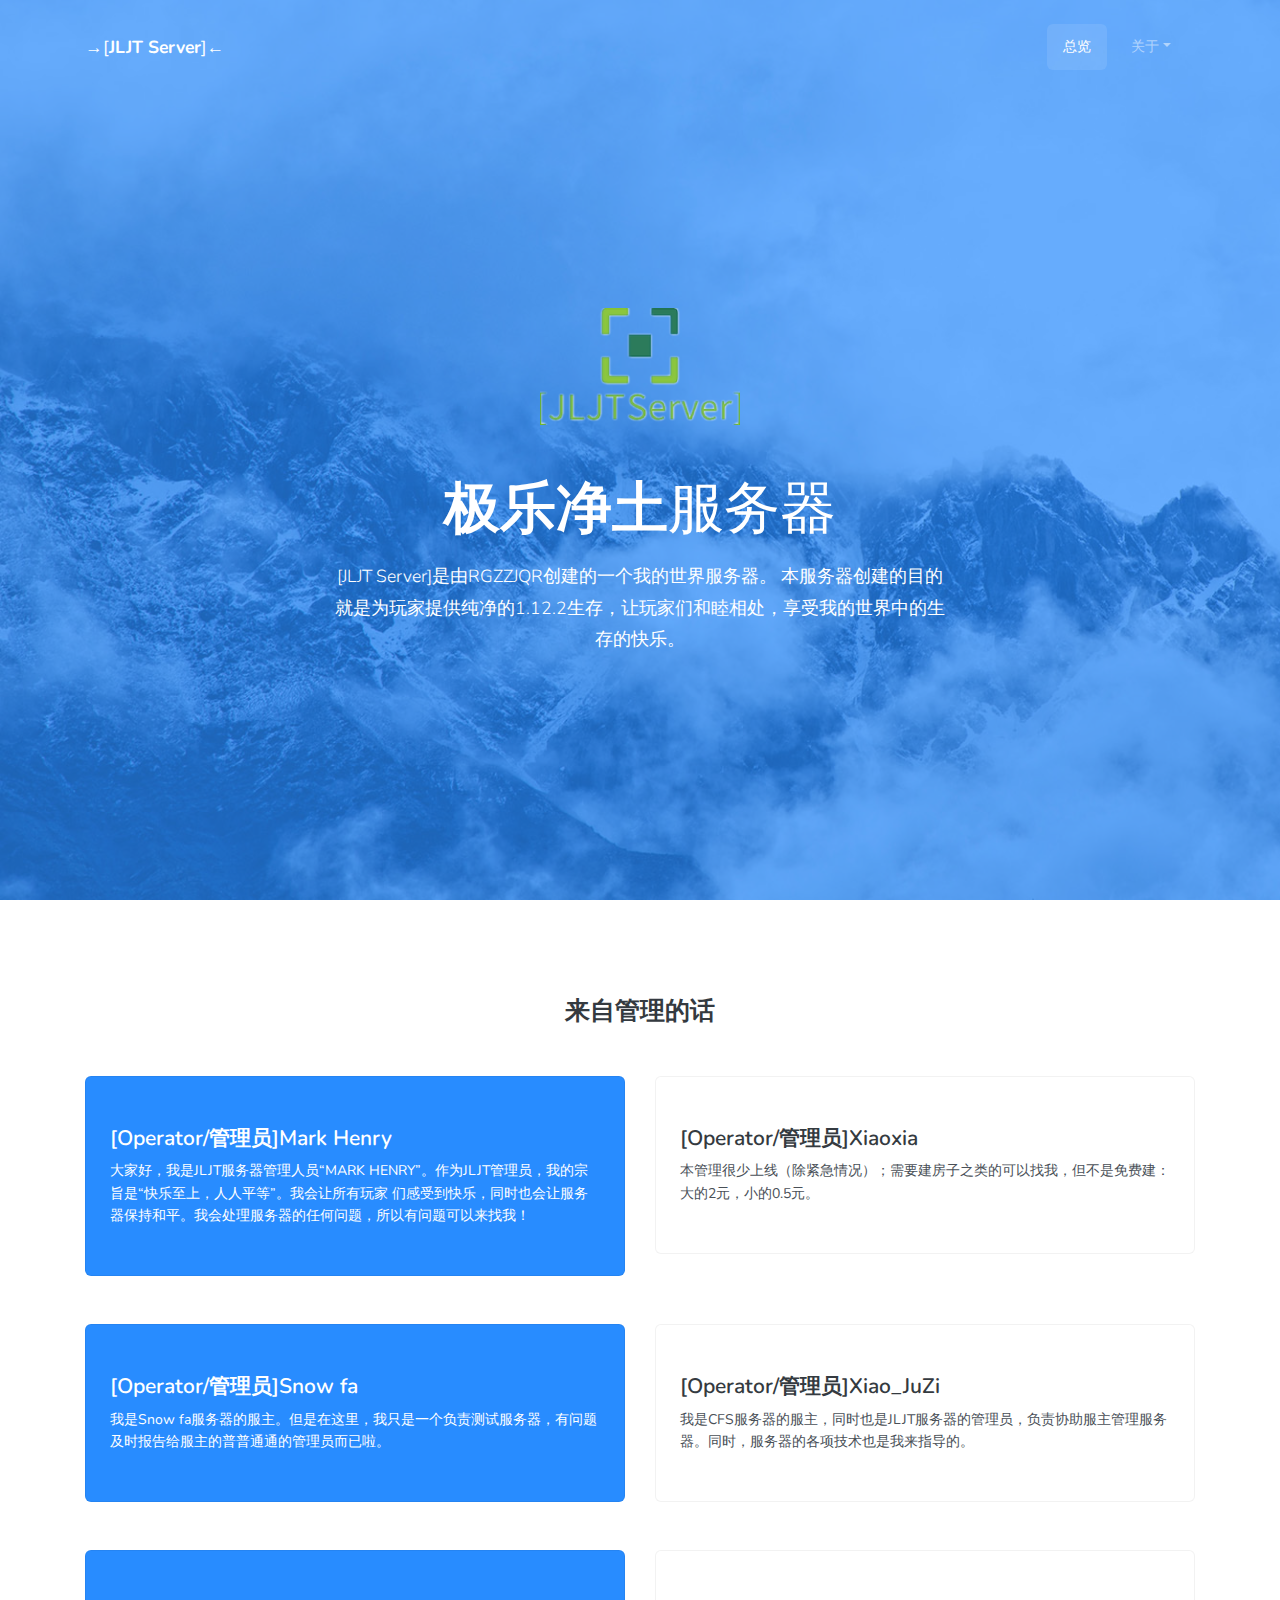
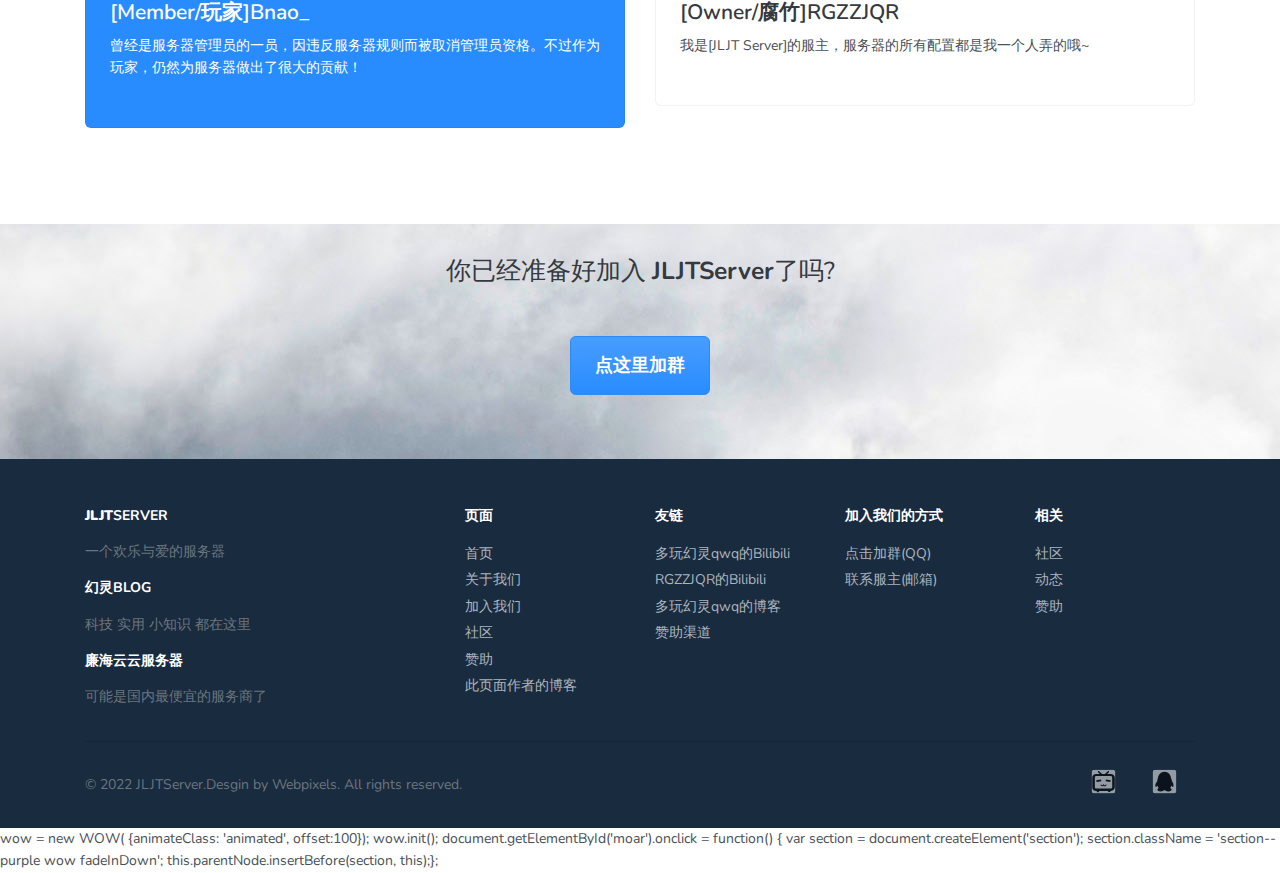
<file: jljt/index.html>
<!DOCTYPE html>
<html>
  <head>
    <meta charset="utf-8">
    <meta name="viewport" content="width=device-width, initial-scale=1, shrink-to-fit=no">
    <meta name="description" content="极乐净土服务器">
    <meta name="author" content="多玩幻灵qwq">
    <title>→[JLJT Server]←  </title>
    <!-- Fonts -->
    <link href="https://fonts.googleapis.com/css?family=Nunito:400,600,700,800|Roboto:400,500,700" rel="stylesheet">
    <!-- Theme CSS -->
    <link type="text/css" href="./assets/css/theme.css" rel="stylesheet">
    <!-- Demo CSS - No need to use these in your project -->
    <link type="text/css" href="./assets/css/demo.css" rel="stylesheet">
    <link rel="stylesheet" href="./assets/css/animate.css">
  </head>
  <body>
    <nav class="navbar navbar-expand-lg navbar-transparent navbar-dark bg-dark py-4">
      <div class="container">
        <a class="navbar-brand" href="./">→[<strong>JLJT Server</strong>]←</a>
        <button class="navbar-toggler" type="button" data-action="offcanvas-open" data-target="#navbar_main" aria-controls="navbar_main" aria-expanded="false" aria-label="Toggle navigation">
          <span class="navbar-toggler-icon"></span>
        </button>
        <div class="navbar-collapse offcanvas-collapse" id="navbar_main">
          <ul class="navbar-nav ml-auto align-items-lg-center">
            <h6 class="dropdown-header font-weight-600 d-lg-none px-0">菜单</h6>
            <li class="nav-item active">
              <a class="nav-link" href="./index.html">总览</a>
            </li>
            <li class="nav-item dropdown">
              <a class="nav-link dropdown-toggle" href="#" id="navbar_main_dropdown_1" role="button" data-toggle="dropdown" aria-haspopup="true" aria-expanded="false">关于</a>
              <div class="dropdown-menu" aria-labelledby="navbar_1_dropdown_1">
                <a class="dropdown-item" href="">首页</a>
                <a class="dropdown-item" href="./rules.html">规则</a>
                <a class="dropdown-item" href="https://jq.qq.com/?_wv=1027&k=SChf22tP">加入我们</a>
                <a class="dropdown-item" href="./bbs">BBS社区</a>
              </div>
            </li>
            <div class="dropdown-divider d-lg-none my-4"></div>
            <!-- <h6 class="dropdown-header font-weight-600 d-lg-none px-0">Social Media</h6>
            <li class="nav-item">
              <a class="nav-link nav-link-icon" href="https://instagram.com/webpixelsofficial/" target="_blank"><i class="fab fa-instagram"></i><span class="ml-2 d-lg-none">Instagram</span></a>
            </li>
            <li class="nav-item">
              <a class="nav-link nav-link-icon" href="https://web.facebook.com/webpixels" target="_blank"><i class="fab fa-facebook"></i><span class="ml-2 d-lg-none">Facebook</span></a>
            </li>
            <li class="nav-item">
              <a class="nav-link nav-link-icon" href="https://dribbble.com/webpixels" target="_blank"><i class="fab fa-dribbble"></i><span class="ml-2 d-lg-none">Dribbble</span></a>
            </li>
            <li class="nav-item">
              <a class="nav-link nav-link-icon" href="https://github.com/webpixels" target="_blank"><i class="fab fa-github"></i><span class="ml-2 d-lg-none">Github</span></a>
            </li> -->
          </ul>
        </div>
      </div>
    </nav>
    <main class="main">
      <section class="spotlight parallax bg-cover bg-size--cover" data-spotlight="fullscreen" style="background-image: url('assets/images/backgrounds/img-1.jpg')">
        <span class="mask bg-primary alpha-7"></span>
        <div class="spotlight-holder py-lg pt-lg-xl">
          <div class="container d-flex align-items-center no-padding">
            <div class="col">
              <div class="row cols-xs-space align-items-center text-center text-md-left justify-content-center">
                <div class="col-7">
                  <div class=" text-center mt-5">
                    <img src="assets/images/logo.png" style="width: 200px;" class="img-fluid animated animate fadeInDown" data-animation-in="jackInTheBox" data-animation-delay="1000">

                    <h2 class="animate fadeInDown heading display-4 font-weight-400 text-white mt-5 animated" data-animation-in="fadeInUp" data-animation-delay="2000">
                      <span class="font-weight-700">极乐净土</span>服务器
                    </h2>
                    <p class="animate fadeInDown lead text-white mt-3 lh-180 c-white animated" data-animation-in="fadeInUp" data-animation-delay="2500">
                      [JLJT Server]是由RGZZJQR创建的一个我的世界服务器。
本服务器创建的目的就是为玩家提供纯净的1.12.2生存，让玩家们和睦相处，享受我的世界中的生存的快乐。
                    </p>
                  </div>
                </div>
              </div>
            </div>
          </div>
        </div>
      </section>
      <section class="slice-lg" >
        <div class="container">
          <h2 class="heading h3 strong-600 text-center mb-5 animated animate fadeInDown">
            来自管理的话
          </h2>
          <div class="row-wrapper">
            <div class="row cols-xs-space cols-sm-space cols-md-space">
              <div class="col-md-6 wow animated fadeInLeftBig">
                <div class="card bg-primary ">
                  <div class="card-body py-5">
                    <div class="d-flex align-items-start">
                      <div class="icon-text">
                        <h3 class="heading text-white h4">[Operator/管理员]Mark Henry</h3>
                        <p class="text-white mb-0">大家好，我是JLJT服务器管理人员“MARK HENRY”。作为JLJT管理员，我的宗旨是“快乐至上，人人平等”。我会让所有玩家
                          们感受到快乐，同时也会让服务器保持和平。我会处理服务器的任何问题，所以有问题可以来找我！</p>
                      </div>
                    </div>
                  </div>
                </div>
              </div>
              <div class="col-md-6 wow animated fadeInRightBig">
                <div class="card">
                  <div class="card-body py-5">
                    <div class="d-flex align-items-start">
                      <div class="icon-text">
                        <h3 class="heading h4">[Operator/管理员]Xiaoxia</h3>
                        <p class="mb-0">本管理很少上线（除紧急情况）；需要建房子之类的可以找我，但不是免费建：大的2元，小的0.5元。</p>
                      </div>
                    </div>
                  </div>
                </div>
              </div>
            </div>
            <div class="row cols-xs-space cols-sm-space cols-md-space">
              <div class="col-md-6 wow animated fadeInLeftBig">
                <div class="card bg-primary">
                  <div class="card-body py-5">
                    <div class="d-flex align-items-start">
                      <div class="icon-text">
                        <h3 class="heading text-white h4">[Operator/管理员]Snow fa</h3>
                        <p class="text-white mb-0">我是Snow fa服务器的服主。但是在这里，我只是一个负责测试服务器，有问题及时报告给服主的普普通通的管理员而已啦。</p>
                      </div>
                    </div>
                  </div>
                </div>
              </div>
              <div class="col-md-6 wow animated fadeInRightBig">
                <div class="card">
                  <div class="card-body py-5">
                    <div class="d-flex align-items-start">
                      <div class="icon-text">
                        <h3 class="heading h4">[Operator/管理员]Xiao_JuZi</h3>
                        <p class="mb-0">我是CFS服务器的服主，同时也是JLJT服务器的管理员，负责协助服主管理服务器。同时，服务器的各项技术也是我来指导的。</p>
                      </div>
                    </div>
                  </div>
                </div>
              </div>
            </div>
            <div class="row cols-xs-space cols-sm-space cols-md-space">
              <div class="col-md-6 wow animated fadeInLeftBig">
                <div class="card bg-primary">
                  <div class="card-body py-5">
                    <div class="d-flex align-items-start">
                      <div class="icon-text">
                        <h3 class="heading text-white h4">[Member/玩家]Bnao_</h3>
                        <p class="text-white mb-0">曾经是服务器管理员的一员，因违反服务器规则而被取消管理员资格。不过作为玩家，仍然为服务器做出了很大的贡献！</p>
                      </div>
                    </div>
                  </div>
                </div>
              </div>
              <div class="col-md-6 wow animated fadeInRightBig">
                <div class="card">
                  <div class="card-body py-5">
                    <div class="d-flex align-items-start">
                      <div class="icon-text">
                        <h3 class="heading h4">[Owner/腐竹]RGZZJQR</h3>
                        <p class="mb-0">我是[JLJT Server]的服主，服务器的所有配置都是我一个人弄的哦~</p>
                      </div>
                    </div>
                  </div>
                </div>
              </div>
            </div>
          </div>
        </div>
      </section>
      <section class="slice pt-0 sct-color-1 " style="background-image: url('./assets/images/backgrounds/img-1.jpg');">
        <div class="container">
          <div class="row justify-content-center align-items-center">
            <div class="col-lg-8 text-center">
              <h3 class="heading h3 font-weight-400 animated animate fadeInDown">
                <br>
                你已经准备好加入 <span class="font-weight-700">JLJTServer</span>了吗?
              </h3>
              <div class="mt-5 animated animate fadeInDown">
                <a href="https://jq.qq.com/?_wv=1027&k=SChf22tP" class="btn btn-lg btn-primary px-4">
                  点这里加群
                </a>
              </div>
            </div>
          </div>
        </div>
      </section>
    </main>
    <footer class="pt-5 pb-3 footer  footer-dark bg-tertiary">
      <div class="container">
        <div class="row">
          <div class="col-12 col-md-4">
            <div class="pr-lg-5">
              <h1 class="heading h6 text-uppercase font-weight-700 mb-3"><a style="color: white;" href="https://hzsj.xyz"><strong>JLJT</strong>Server</a></h1>
              <p>一个欢乐与爱的服务器</p>
              <h1 class="heading h6 text-uppercase font-weight-700 mb-3"><a style="color: white;" href="https://hzsj.xyz"><strong>幻灵</strong>Blog</a></h1>
              <p>科技 实用 小知识 都在这里</p> 
              <h1 class="heading h6 text-uppercase font-weight-700 mb-3"><a style="color: white;" href="https://www.yinidc.cn"><strong>廉海云</strong>云服务器</a></h1>
              <p>可能是国内最便宜的服务商了</p> 
            </div>
          </div>
          <div class="col-6 col-md">
            <h5 class="heading h6 text-uppercase font-weight-700 mb-3">页面</h5>
            <ul class="list-unstyled text-small">
              <li><a class="text-muted" href="#">首页</a></li>
              <li><a class="text-muted" href="#">关于我们</a></li>
              <li><a class="text-muted" href="#">加入我们</a></li>
              <li><a class="text-muted" href="#">社区</a></li>
              <li><a class="text-muted" href="#">赞助</a></li>
              <li><a class="text-muted" href="#">此页面作者的博客</a></li>
            </ul>
          </div>
          <div class="col-6 col-md">
            <h5 class="heading h6 text-uppercase font-weight-700 mb-3">友链</h5>
            <ul class="list-unstyled text-small">
              <li><a class="text-muted" href="https://space.bilibili.com/503423945">多玩幻灵qwq的Bilibili</a></li>
              <li><a class="text-muted" href="https://space.bilibili.com/525308193">RGZZJQR的Bilibili</a></li>
              <li><a class="text-muted" href="https://hzsj.xyz">多玩幻灵qwq的博客</a></li>
              <li><a class="text-muted" href="zanzhu.html">赞助渠道</a></li>
            </ul>
          </div>
          <div class="col-6 col-md">
            <h5 class="heading h6 text-uppercase font-weight-700 mb-3">加入我们的方式</h5>
            <ul class="list-unstyled text-small">
              <li><a class="text-muted" href="https://jq.qq.com/?_wv=1027&k=SChf22tP">点击加群(QQ)</a></li>
              <li><a class="text-muted" href="javascript:alert('rgzzjqr2442319358@foxmail.com');">联系服主(邮箱)</a></li>
            </ul>
          </div>
          <div class="col-6 col-md">
            <h5 class="heading h6 text-uppercase font-weight-700 mb-3">相关</h5>
            <ul class="list-unstyled text-small">
              <li><a class="text-muted" href="bbs">社区</a></li>
              <li><a class="text-muted" href="dynamic">动态</a></li>
              <li><a class="text-muted" href="zanzhu.html">赞助</a></li>
            </ul>
          </div>
        </div>
        <hr>
        <div class="d-flex align-items-center">
          <span style="float: left;">
            &copy; 2022 <a class="footer-link" target="_blank">JLJTServer</a>.Desgin by Webpixels. All rights reserved.
          </span>
          <ul class="nav ml-lg-auto">
            <li class="nav-item">
              <a class="nav-link active" href="https://space.bilibili.com/525308193" target="_blank">
                <i class="icon icon_bilibili"></i>
              </a>
            </li>
            <li class="nav-item">
              <a class="nav-link active" href="https://jq.qq.com/?_wv=1027&k=SChf22tP" target="_blank">
                <i class="icon icon_qq"></i>
              </a>
            </li>
          </ul>
        </div>
      </div>
    </footer>
    <!-- Core -->
    <script src="./assets/vendor/jquery/jquery.min.js"></script>
    <script src="./assets/vendor/popper/popper.min.js"></script>
    <script src="./assets/js/bootstrap/bootstrap.min.js"></script>
    <!-- FontAwesome 5 -->
    <script src="./assets/vendor/fontawesome/js/fontawesome-all.min.js" defer></script>
    <!-- Page plugins -->
    <script src="./assets/vendor/bootstrap-select/js/bootstrap-select.min.js"></script>
    <script src="./assets/vendor/bootstrap-tagsinput/bootstrap-tagsinput.min.js"></script>
    <script src="./assets/vendor/input-mask/input-mask.min.js"></script>
    <script src="./assets/vendor/nouislider/js/nouislider.min.js"></script>
    <script src="./assets/vendor/textarea-autosize/textarea-autosize.min.js"></script>
    <!-- Theme JS -->
    <script src="./assets/js/theme.js"></script>
    <script src="./assets/js/wow.js"></script>
    wow = new WOW(
    {animateClass: 'animated',
    offset:100});
    wow.init();
    document.getElementById('moar').onclick = function() {
    var section = document.createElement('section');
    section.className = 'section--purple wow fadeInDown';
    this.parentNode.insertBefore(section, this);};
    </script>
  </body>
</html>
</file>
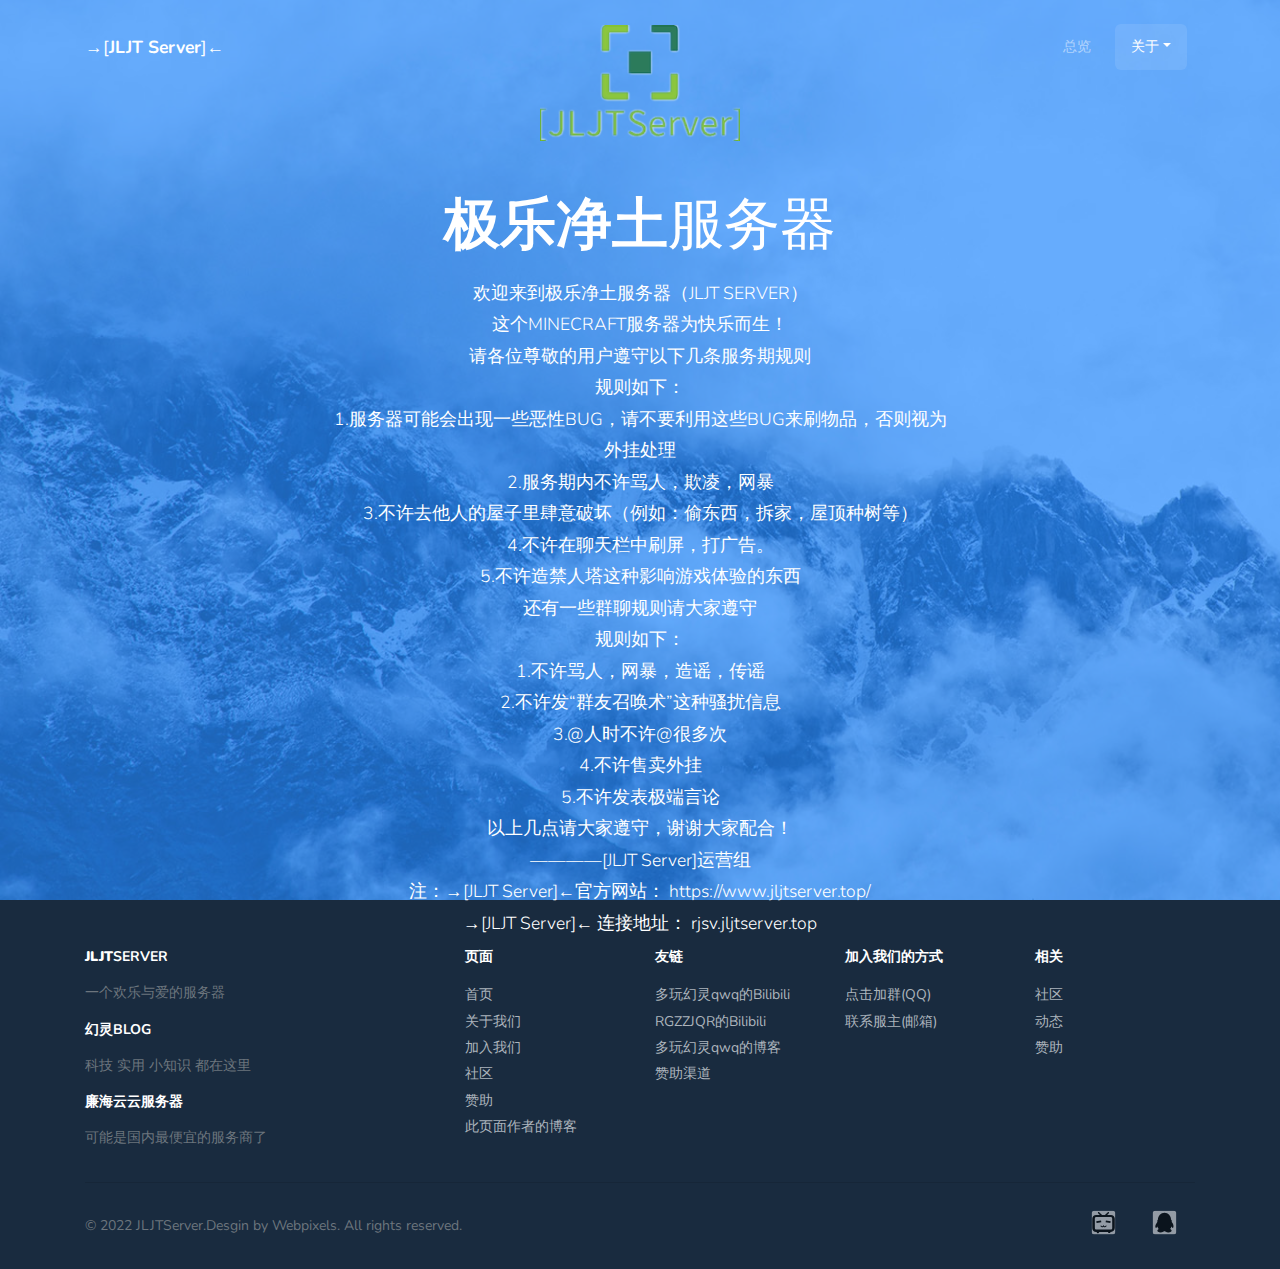
<file: jljt/rules.html>
<!DOCTYPE html>
<html>
  <head>
    <meta charset="utf-8">
    <meta name="viewport" content="width=device-width, initial-scale=1, shrink-to-fit=no">
    <meta name="description" content="Probably the most complete UI kit out there. Multiple functionalities and controls added,  extended color palette and beautiful typography, designed as its own extended version of Bootstrap at  the highest level of quality.                             ">
    <meta name="author" content="Webpixels">
    <title>→[JLJT Server]←  </title>
    <!-- Fonts -->
    <link href="https://fonts.googleapis.com/css?family=Nunito:400,600,700,800|Roboto:400,500,700" rel="stylesheet">
    <!-- Theme CSS -->
    <link type="text/css" href="./assets/css/theme.css" rel="stylesheet">
    <!-- Demo CSS - No need to use these in your project -->
    <link type="text/css" href="./assets/css/demo.css" rel="stylesheet">
  </head>
  <body>
    <nav class="navbar navbar-expand-lg navbar-transparent navbar-dark bg-dark py-4">
      <div class="container">
        <a class="navbar-brand" href="./">→[<strong>JLJT Server</strong>]←</a>
        <button class="navbar-toggler" type="button" data-action="offcanvas-open" data-target="#navbar_main" aria-controls="navbar_main" aria-expanded="false" aria-label="Toggle navigation">
          <span class="navbar-toggler-icon"></span>
        </button>
        <div class="navbar-collapse offcanvas-collapse" id="navbar_main">
          <ul class="navbar-nav ml-auto align-items-lg-center">
            <h6 class="dropdown-header font-weight-600 d-lg-none px-0">菜单</h6>
            <li class="nav-item">
              <a class="nav-link" href="./index.html">总览</a>
            </li>
            <li class="nav-item dropdown active">
              <a class="nav-link dropdown-toggle" href="#" id="navbar_main_dropdown_1" role="button" data-toggle="dropdown" aria-haspopup="true" aria-expanded="false">关于</a>
              <div class="dropdown-menu" aria-labelledby="navbar_1_dropdown_1">
                <a class="dropdown-item" href="">首页</a>
                <a class="dropdown-item" href="./rules.html">规则</a>
                <a class="dropdown-item" href="https://jq.qq.com/?_wv=1027&k=SChf22tP">加入我们</a>
                <a class="dropdown-item" href="./bbs">BBS社区</a>
              </div>
            </li>
            <div class="dropdown-divider d-lg-none my-4"></div>
            <!-- <h6 class="dropdown-header font-weight-600 d-lg-none px-0">Social Media</h6>
            <li class="nav-item">
              <a class="nav-link nav-link-icon" href="https://instagram.com/webpixelsofficial/" target="_blank"><i class="fab fa-instagram"></i><span class="ml-2 d-lg-none">Instagram</span></a>
            </li>
            <li class="nav-item">
              <a class="nav-link nav-link-icon" href="https://web.facebook.com/webpixels" target="_blank"><i class="fab fa-facebook"></i><span class="ml-2 d-lg-none">Facebook</span></a>
            </li>
            <li class="nav-item">
              <a class="nav-link nav-link-icon" href="https://dribbble.com/webpixels" target="_blank"><i class="fab fa-dribbble"></i><span class="ml-2 d-lg-none">Dribbble</span></a>
            </li>
            <li class="nav-item">
              <a class="nav-link nav-link-icon" href="https://github.com/webpixels" target="_blank"><i class="fab fa-github"></i><span class="ml-2 d-lg-none">Github</span></a>
            </li> -->
          </ul>
        </div>
      </div>
    </nav>
    <main class="main">
      <section class="spotlight parallax bg-cover bg-size--cover" data-spotlight="fullscreen" style="background-image: url('assets/images/backgrounds/img-1.jpg')">
        <span class="mask bg-primary alpha-7"></span>
        <div class="spotlight-holder py-lg pt-lg-xl">
          <div class="container d-flex align-items-center no-padding">
            <div class="col">
              <div class="row cols-xs-space align-items-center text-center text-md-left justify-content-center">
                <div class="col-7">
                  <div class="text-center mt-5">
                    <img src="assets/images/logo.png" style="width: 200px;" class="img-fluid animated animated animate fadeInDown" data-animation-in="jackInTheBox" data-animation-delay="1000">

                    <h2 class="heading display-4 font-weight-400 text-white mt-5 animated animated animate fadeInDown" data-animation-in="fadeInUp" data-animation-delay="2000">
                      <span class="font-weight-700">极乐净土</span>服务器
                    </h2>
                    <p class="lead text-white mt-3 lh-180 c-white animated animated animate fadeInDown" data-animation-in="fadeInUp" data-animation-delay="2500">
                      欢迎来到极乐净土服务器（JLJT SERVER） 
                      <br>这个MINECRAFT服务器为快乐而生！
                      <br>请各位尊敬的用户遵守以下几条服务期规则
                      <br>规则如下：
                      <br>1.服务器可能会出现一些恶性BUG，请不要利用这些BUG来刷物品，否则视为外挂处理
                      <br>2.服务期内不许骂人，欺凌，网暴
                      <br>3.不许去他人的屋子里肆意破坏（例如：偷东西，拆家，屋顶种树等）
                      <br>4.不许在聊天栏中刷屏，打广告。
                      <br>5.不许造禁人塔这种影响游戏体验的东西
                      <br>还有一些群聊规则请大家遵守
                      <br>规则如下：
                      <br>1.不许骂人，网暴，造谣，传谣
                      <br>2.不许发“群友召唤术”这种骚扰信息
                      <br>3.@人时不许@很多次
                      <br>4.不许售卖外挂
                      <br>5.不许发表极端言论
                      <br>以上几点请大家遵守，谢谢大家配合！
                      <br>————[JLJT Server]运营组
                      <br>注：→[JLJT Server]←官方网站： https://www.jljtserver.top/
                      <br>→[JLJT Server]← 连接地址： rjsv.jljtserver.top
                      
                    </p>
                  </div>
                </div>
              </div>
            </div>
          </div>
        </div>
      </section>
    </main>
    <footer class="pt-5 pb-3 footer  footer-dark bg-tertiary">
      <div class="container">
        <div class="row">
          <div class="col-12 col-md-4">
            <div class="pr-lg-5">
              <h1 class="heading h6 text-uppercase font-weight-700 mb-3"><a style="color: white;" href="https://hzsj.xyz"><strong>JLJT</strong>Server</a></h1>
              <p>一个欢乐与爱的服务器</p>
              <h1 class="heading h6 text-uppercase font-weight-700 mb-3"><a style="color: white;" href="https://hzsj.xyz"><strong>幻灵</strong>Blog</a></h1>
              <p>科技 实用 小知识 都在这里</p> 
              <h1 class="heading h6 text-uppercase font-weight-700 mb-3"><a style="color: white;" href="https://www.yinidc.cn"><strong>廉海云</strong>云服务器</a></h1>
              <p>可能是国内最便宜的服务商了</p> 
            </div>
          </div>
          <div class="col-6 col-md">
            <h5 class="heading h6 text-uppercase font-weight-700 mb-3">页面</h5>
            <ul class="list-unstyled text-small">
              <li><a class="text-muted" href="#">首页</a></li>
              <li><a class="text-muted" href="#">关于我们</a></li>
              <li><a class="text-muted" href="#">加入我们</a></li>
              <li><a class="text-muted" href="#">社区</a></li>
              <li><a class="text-muted" href="#">赞助</a></li>
              <li><a class="text-muted" href="#">此页面作者的博客</a></li>
            </ul>
          </div>
          <div class="col-6 col-md">
            <h5 class="heading h6 text-uppercase font-weight-700 mb-3">友链</h5>
            <ul class="list-unstyled text-small">
              <li><a class="text-muted" href="https://space.bilibili.com/503423945">多玩幻灵qwq的Bilibili</a></li>
              <li><a class="text-muted" href="https://space.bilibili.com/525308193">RGZZJQR的Bilibili</a></li>
              <li><a class="text-muted" href="https://hzsj.xyz">多玩幻灵qwq的博客</a></li>
              <li><a class="text-muted" href="zanzhu.html">赞助渠道</a></li>
            </ul>
          </div>
          <div class="col-6 col-md">
            <h5 class="heading h6 text-uppercase font-weight-700 mb-3">加入我们的方式</h5>
            <ul class="list-unstyled text-small">
              <li><a class="text-muted" href="https://jq.qq.com/?_wv=1027&k=SChf22tP">点击加群(QQ)</a></li>
              <li><a class="text-muted" href="javascript:alert('rgzzjqr2442319358@foxmail.com');">联系服主(邮箱)</a></li>
            </ul>
          </div>
          <div class="col-6 col-md">
            <h5 class="heading h6 text-uppercase font-weight-700 mb-3">相关</h5>
            <ul class="list-unstyled text-small">
              <li><a class="text-muted" href="bbs">社区</a></li>
              <li><a class="text-muted" href="dynamic">动态</a></li>
              <li><a class="text-muted" href="zanzhu.html">赞助</a></li>
            </ul>
          </div>
        </div>
        <hr>
        <div class="d-flex align-items-center">
          <span style="float: left;">
            &copy; 2022 <a class="footer-link" target="_blank">JLJTServer</a>.Desgin by Webpixels. All rights reserved.
          </span>
          <ul class="nav ml-lg-auto">
            <li class="nav-item">
              <a class="nav-link active" href="https://space.bilibili.com/525308193" target="_blank">
                <i class="icon icon_bilibili"></i>
              </a>
            </li>
            <li class="nav-item">
              <a class="nav-link active" href="https://jq.qq.com/?_wv=1027&k=SChf22tP" target="_blank">
                <i class="icon icon_qq"></i>
              </a>
            </li>
          </ul>
        </div>
      </div>
    </footer>
    <!-- Core -->
    <script src="./assets/vendor/jquery/jquery.min.js"></script>
    <script src="./assets/vendor/popper/popper.min.js"></script>
    <script src="./assets/js/bootstrap/bootstrap.min.js"></script>
    <!-- FontAwesome 5 -->
    <script src="./assets/vendor/fontawesome/js/fontawesome-all.min.js" defer></script>
    <!-- Page plugins -->
    <script src="./assets/vendor/bootstrap-select/js/bootstrap-select.min.js"></script>
    <script src="./assets/vendor/bootstrap-tagsinput/bootstrap-tagsinput.min.js"></script>
    <script src="./assets/vendor/input-mask/input-mask.min.js"></script>
    <script src="./assets/vendor/nouislider/js/nouislider.min.js"></script>
    <script src="./assets/vendor/textarea-autosize/textarea-autosize.min.js"></script>
    <!-- Theme JS -->
    <script src="./assets/js/theme.js"></script>
  </body>
</html>
</file>
<file: jljt/assets/css/theme.css>
*::-webkit-scrollbar{ display:none } :root{--blue: #3369d6;--indigo: #5603ad;--purple: #801096;--pink: #e36397;--red: #f03;--orange: #ff3b00;--yellow: #ffd600;--green: #00c759;--teal: #73e9ef;--cyan: #2bffc6;--white: #fff;--gray: #6c757d;--gray-dark: #343a40;--light: #dee2e6;--lighter: #f8f9fa;--primary: #288cff;--secondary: #e8f2ff;--success: #00c759;--info: #73e9ef;--warning: #ff3b00;--danger: #f03;--light: #e9ecef;--dark: #343a40;--tertiary: #192b3f;--breakpoint-xs: 0;--breakpoint-sm: 576px;--breakpoint-md: 768px;--breakpoint-lg: 992px;--breakpoint-xl: 1200px;--font-family-sans-serif: -apple-system, BlinkMacSystemFont, "Segoe UI", Roboto, "Helvetica Neue", Arial, sans-serif, "Apple Color Emoji", "Segoe UI Emoji", "Segoe UI Symbol";--font-family-monospace: SFMono-Regular, Menlo, Monaco, Consolas, "Liberation Mono", "Courier New", monospace}*,*::before,*::after{box-sizing:border-box}html{font-family:sans-serif;line-height:1.15;-webkit-text-size-adjust:100%;-ms-text-size-adjust:100%;-ms-overflow-style:scrollbar;-webkit-tap-highlight-color:transparent}@-ms-viewport{width:device-width}article,aside,dialog,figcaption,figure,footer,header,hgroup,main,nav,section{display:block}body{margin:0;font-family:"Nunito",sans-serif;font-size:.875rem;font-weight:400;line-height:1.6;color:#495057;text-align:left;background-color:#fff}[tabindex="-1"]:focus{outline:0 !important}hr{box-sizing:content-box;height:0;overflow:visible}h1,h2,h3,h4,h5,h6{margin-top:0;margin-bottom:.5rem}p{margin-top:0;margin-bottom:1rem}abbr[title],abbr[data-original-title]{text-decoration:underline;text-decoration:underline dotted;cursor:help;border-bottom:0}address{margin-bottom:1rem;font-style:normal;line-height:inherit}ol,ul,dl{margin-top:0;margin-bottom:1rem}ol ol,ul ul,ol ul,ul ol{margin-bottom:0}dt{font-weight:600}dd{margin-bottom:.5rem;margin-left:0}blockquote{margin:0 0 1rem}dfn{font-style:italic}b,strong{font-weight:bolder}small{font-size:80%}sub,sup{position:relative;font-size:75%;line-height:0;vertical-align:baseline}sub{bottom:-.25em}sup{top:-.5em}a{color:#288cff;text-decoration:none;background-color:transparent;-webkit-text-decoration-skip:objects}a:hover{color:#0066db;text-decoration:unone}a:not([href]):not([tabindex]){color:inherit;text-decoration:none}a:not([href]):not([tabindex]):hover,a:not([href]):not([tabindex]):focus{color:inherit;text-decoration:none}a:not([href]):not([tabindex]):focus{outline:0}pre,code,kbd,samp{font-family:monospace, monospace;font-size:1em}pre{margin-top:0;margin-bottom:1rem;overflow:auto;-ms-overflow-style:scrollbar}figure{margin:0 0 1rem}img{vertical-align:middle;border-style:none}svg:not(:root){overflow:hidden}table{border-collapse:collapse}caption{padding-top:.75rem;padding-bottom:.75rem;color:#adb5bd;text-align:left;caption-side:bottom}th{text-align:inherit}label{display:inline-block;margin-bottom:.5rem}button{border-radius:0}button:focus{outline:1px dotted;outline:5px auto -webkit-focus-ring-color}input,button,select,optgroup,textarea{margin:0;font-family:inherit;font-size:inherit;line-height:inherit}button,input{overflow:visible}button,select{text-transform:none}button,html [type="button"],[type="reset"],[type="submit"]{-webkit-appearance:button}button::-moz-focus-inner,[type="button"]::-moz-focus-inner,[type="reset"]::-moz-focus-inner,[type="submit"]::-moz-focus-inner{padding:0;border-style:none}input[type="radio"],input[type="checkbox"]{box-sizing:border-box;padding:0}input[type="date"],input[type="time"],input[type="datetime-local"],input[type="month"]{-webkit-appearance:listbox}textarea{overflow:auto;resize:vertical}fieldset{min-width:0;padding:0;margin:0;border:0}legend{display:block;width:100%;max-width:100%;padding:0;margin-bottom:.5rem;font-size:1.5rem;line-height:inherit;color:inherit;white-space:normal}progress{vertical-align:baseline}[type="number"]::-webkit-inner-spin-button,[type="number"]::-webkit-outer-spin-button{height:auto}[type="search"]{outline-offset:-2px;-webkit-appearance:none}[type="search"]::-webkit-search-cancel-button,[type="search"]::-webkit-search-decoration{-webkit-appearance:none}::-webkit-file-upload-button{font:inherit;-webkit-appearance:button}output{display:inline-block}summary{display:list-item;cursor:pointer}template{display:none}[hidden]{display:none !important}h1,h2,h3,h4,h5,h6,.h1,.h2,.h3,.h4,.h5,.h6{margin-bottom:.5rem;font-family:inherit;font-weight:600;line-height:1.3;color:#343a40}h1,.h1{font-size:2.1875rem}h2,.h2{font-size:1.75rem}h3,.h3{font-size:1.53125rem}h4,.h4{font-size:1.3125rem}h5,.h5{font-size:1.09375rem}h6,.h6{font-size:.875rem}.lead{font-size:1.09375rem;font-weight:300}.display-1{font-size:6rem;font-weight:300;line-height:1.3}.display-2{font-size:5.5rem;font-weight:300;line-height:1.3}.display-3{font-size:4.5rem;font-weight:300;line-height:1.3}.display-4{font-size:3.5rem;font-weight:300;line-height:1.3}hr{margin-top:1rem;margin-bottom:1rem;border:0;border-top:.0625rem solid rgba(0,0,0,0.1)}small,.small{font-size:80%;font-weight:400}mark,.mark{padding:.2em;background-color:#fcf8e3}.list-unstyled{padding-left:0;list-style:none}.list-inline{padding-left:0;list-style:none}.list-inline-item{display:inline-block}.list-inline-item:not(:last-child){margin-right:.5rem}.initialism{font-size:90%;text-transform:uppercase}.blockquote{margin-bottom:1rem;font-size:1.09375rem}.blockquote-footer{display:block;font-size:80%;color:#6c757d}.blockquote-footer::before{content:"\2014 \00A0"}.img-fluid{max-width:100%;height:auto}.img-thumbnail{padding:.25rem;background-color:#fff;border:.0625rem solid #dee2e6;border-radius:.375rem;box-shadow:0 1px 2px rgba(0,0,0,0.075);max-width:100%;height:auto}.figure{display:inline-block}.figure-img{margin-bottom:.5rem;line-height:1}.figure-caption{font-size:90%;color:#6c757d}code,kbd,pre,samp{font-family:SFMono-Regular,Menlo,Monaco,Consolas,"Liberation Mono","Courier New",monospace}code{font-size:87.5%;color:#e36397;word-break:break-word}a>code{color:inherit}kbd{padding:.2rem .4rem;font-size:87.5%;color:#fff;background-color:#212529;border-radius:.25rem;box-shadow:inset 0 -0.1rem 0 rgba(0,0,0,0.25)}kbd kbd{padding:0;font-size:100%;font-weight:600;box-shadow:none}pre{display:block;font-size:87.5%;color:#212529}pre code{font-size:inherit;color:inherit;word-break:normal}.pre-scrollable{max-height:340px;overflow-y:scroll}.container{width:100%;padding-right:15px;padding-left:15px;margin-right:auto;margin-left:auto}@media (min-width: 576px){.container{max-width:540px}}@media (min-width: 768px){.container{max-width:720px}}@media (min-width: 992px){.container{max-width:960px}}@media (min-width: 1200px){.container{max-width:1140px}}.container-fluid{width:100%;padding-right:15px;padding-left:15px;margin-right:auto;margin-left:auto}.row{display:flex;flex-wrap:wrap;margin-right:-15px;margin-left:-15px}.no-gutters{margin-right:0;margin-left:0}.no-gutters>.col,.no-gutters>[class*="col-"]{padding-right:0;padding-left:0}.col-1,.col-2,.col-3,.col-4,.col-5,.col-6,.col-7,.col-8,.col-9,.col-10,.col-11,.col-12,.col,.col-auto,.col-sm-1,.col-sm-2,.col-sm-3,.col-sm-4,.col-sm-5,.col-sm-6,.col-sm-7,.col-sm-8,.col-sm-9,.col-sm-10,.col-sm-11,.col-sm-12,.col-sm,.col-sm-auto,.col-md-1,.col-md-2,.col-md-3,.col-md-4,.col-md-5,.col-md-6,.col-md-7,.col-md-8,.col-md-9,.col-md-10,.col-md-11,.col-md-12,.col-md,.col-md-auto,.col-lg-1,.col-lg-2,.col-lg-3,.col-lg-4,.col-lg-5,.col-lg-6,.col-lg-7,.col-lg-8,.col-lg-9,.col-lg-10,.col-lg-11,.col-lg-12,.col-lg,.col-lg-auto,.col-xl-1,.col-xl-2,.col-xl-3,.col-xl-4,.col-xl-5,.col-xl-6,.col-xl-7,.col-xl-8,.col-xl-9,.col-xl-10,.col-xl-11,.col-xl-12,.col-xl,.col-xl-auto{position:relative;width:100%;min-height:1px;padding-right:15px;padding-left:15px}.col{flex-basis:0;flex-grow:1;max-width:100%}.col-auto{flex:0 0 auto;width:auto;max-width:none}.col-1{flex:0 0 8.3333333333%;max-width:8.3333333333%}.col-2{flex:0 0 16.6666666667%;max-width:16.6666666667%}.col-3{flex:0 0 25%;max-width:25%}.col-4{flex:0 0 33.3333333333%;max-width:33.3333333333%}.col-5{flex:0 0 41.6666666667%;max-width:41.6666666667%}.col-6{flex:0 0 50%;max-width:50%}.col-7{flex:0 0 58.3333333333%;max-width:58.3333333333%}.col-8{flex:0 0 66.6666666667%;max-width:66.6666666667%}.col-9{flex:0 0 75%;max-width:75%}.col-10{flex:0 0 83.3333333333%;max-width:83.3333333333%}.col-11{flex:0 0 91.6666666667%;max-width:91.6666666667%}.col-12{flex:0 0 100%;max-width:100%}.order-first{order:-1}.order-last{order:13}.order-0{order:0}.order-1{order:1}.order-2{order:2}.order-3{order:3}.order-4{order:4}.order-5{order:5}.order-6{order:6}.order-7{order:7}.order-8{order:8}.order-9{order:9}.order-10{order:10}.order-11{order:11}.order-12{order:12}.offset-1{margin-left:8.3333333333%}.offset-2{margin-left:16.6666666667%}.offset-3{margin-left:25%}.offset-4{margin-left:33.3333333333%}.offset-5{margin-left:41.6666666667%}.offset-6{margin-left:50%}.offset-7{margin-left:58.3333333333%}.offset-8{margin-left:66.6666666667%}.offset-9{margin-left:75%}.offset-10{margin-left:83.3333333333%}.offset-11{margin-left:91.6666666667%}@media (min-width: 576px){.col-sm{flex-basis:0;flex-grow:1;max-width:100%}.col-sm-auto{flex:0 0 auto;width:auto;max-width:none}.col-sm-1{flex:0 0 8.3333333333%;max-width:8.3333333333%}.col-sm-2{flex:0 0 16.6666666667%;max-width:16.6666666667%}.col-sm-3{flex:0 0 25%;max-width:25%}.col-sm-4{flex:0 0 33.3333333333%;max-width:33.3333333333%}.col-sm-5{flex:0 0 41.6666666667%;max-width:41.6666666667%}.col-sm-6{flex:0 0 50%;max-width:50%}.col-sm-7{flex:0 0 58.3333333333%;max-width:58.3333333333%}.col-sm-8{flex:0 0 66.6666666667%;max-width:66.6666666667%}.col-sm-9{flex:0 0 75%;max-width:75%}.col-sm-10{flex:0 0 83.3333333333%;max-width:83.3333333333%}.col-sm-11{flex:0 0 91.6666666667%;max-width:91.6666666667%}.col-sm-12{flex:0 0 100%;max-width:100%}.order-sm-first{order:-1}.order-sm-last{order:13}.order-sm-0{order:0}.order-sm-1{order:1}.order-sm-2{order:2}.order-sm-3{order:3}.order-sm-4{order:4}.order-sm-5{order:5}.order-sm-6{order:6}.order-sm-7{order:7}.order-sm-8{order:8}.order-sm-9{order:9}.order-sm-10{order:10}.order-sm-11{order:11}.order-sm-12{order:12}.offset-sm-0{margin-left:0}.offset-sm-1{margin-left:8.3333333333%}.offset-sm-2{margin-left:16.6666666667%}.offset-sm-3{margin-left:25%}.offset-sm-4{margin-left:33.3333333333%}.offset-sm-5{margin-left:41.6666666667%}.offset-sm-6{margin-left:50%}.offset-sm-7{margin-left:58.3333333333%}.offset-sm-8{margin-left:66.6666666667%}.offset-sm-9{margin-left:75%}.offset-sm-10{margin-left:83.3333333333%}.offset-sm-11{margin-left:91.6666666667%}}@media (min-width: 768px){.col-md{flex-basis:0;flex-grow:1;max-width:100%}.col-md-auto{flex:0 0 auto;width:auto;max-width:none}.col-md-1{flex:0 0 8.3333333333%;max-width:8.3333333333%}.col-md-2{flex:0 0 16.6666666667%;max-width:16.6666666667%}.col-md-3{flex:0 0 25%;max-width:25%}.col-md-4{flex:0 0 33.3333333333%;max-width:33.3333333333%}.col-md-5{flex:0 0 41.6666666667%;max-width:41.6666666667%}.col-md-6{flex:0 0 50%;max-width:50%}.col-md-7{flex:0 0 58.3333333333%;max-width:58.3333333333%}.col-md-8{flex:0 0 66.6666666667%;max-width:66.6666666667%}.col-md-9{flex:0 0 75%;max-width:75%}.col-md-10{flex:0 0 83.3333333333%;max-width:83.3333333333%}.col-md-11{flex:0 0 91.6666666667%;max-width:91.6666666667%}.col-md-12{flex:0 0 100%;max-width:100%}.order-md-first{order:-1}.order-md-last{order:13}.order-md-0{order:0}.order-md-1{order:1}.order-md-2{order:2}.order-md-3{order:3}.order-md-4{order:4}.order-md-5{order:5}.order-md-6{order:6}.order-md-7{order:7}.order-md-8{order:8}.order-md-9{order:9}.order-md-10{order:10}.order-md-11{order:11}.order-md-12{order:12}.offset-md-0{margin-left:0}.offset-md-1{margin-left:8.3333333333%}.offset-md-2{margin-left:16.6666666667%}.offset-md-3{margin-left:25%}.offset-md-4{margin-left:33.3333333333%}.offset-md-5{margin-left:41.6666666667%}.offset-md-6{margin-left:50%}.offset-md-7{margin-left:58.3333333333%}.offset-md-8{margin-left:66.6666666667%}.offset-md-9{margin-left:75%}.offset-md-10{margin-left:83.3333333333%}.offset-md-11{margin-left:91.6666666667%}}@media (min-width: 992px){.col-lg{flex-basis:0;flex-grow:1;max-width:100%}.col-lg-auto{flex:0 0 auto;width:auto;max-width:none}.col-lg-1{flex:0 0 8.3333333333%;max-width:8.3333333333%}.col-lg-2{flex:0 0 16.6666666667%;max-width:16.6666666667%}.col-lg-3{flex:0 0 25%;max-width:25%}.col-lg-4{flex:0 0 33.3333333333%;max-width:33.3333333333%}.col-lg-5{flex:0 0 41.6666666667%;max-width:41.6666666667%}.col-lg-6{flex:0 0 50%;max-width:50%}.col-lg-7{flex:0 0 58.3333333333%;max-width:58.3333333333%}.col-lg-8{flex:0 0 66.6666666667%;max-width:66.6666666667%}.col-lg-9{flex:0 0 75%;max-width:75%}.col-lg-10{flex:0 0 83.3333333333%;max-width:83.3333333333%}.col-lg-11{flex:0 0 91.6666666667%;max-width:91.6666666667%}.col-lg-12{flex:0 0 100%;max-width:100%}.order-lg-first{order:-1}.order-lg-last{order:13}.order-lg-0{order:0}.order-lg-1{order:1}.order-lg-2{order:2}.order-lg-3{order:3}.order-lg-4{order:4}.order-lg-5{order:5}.order-lg-6{order:6}.order-lg-7{order:7}.order-lg-8{order:8}.order-lg-9{order:9}.order-lg-10{order:10}.order-lg-11{order:11}.order-lg-12{order:12}.offset-lg-0{margin-left:0}.offset-lg-1{margin-left:8.3333333333%}.offset-lg-2{margin-left:16.6666666667%}.offset-lg-3{margin-left:25%}.offset-lg-4{margin-left:33.3333333333%}.offset-lg-5{margin-left:41.6666666667%}.offset-lg-6{margin-left:50%}.offset-lg-7{margin-left:58.3333333333%}.offset-lg-8{margin-left:66.6666666667%}.offset-lg-9{margin-left:75%}.offset-lg-10{margin-left:83.3333333333%}.offset-lg-11{margin-left:91.6666666667%}}@media (min-width: 1200px){.col-xl{flex-basis:0;flex-grow:1;max-width:100%}.col-xl-auto{flex:0 0 auto;width:auto;max-width:none}.col-xl-1{flex:0 0 8.3333333333%;max-width:8.3333333333%}.col-xl-2{flex:0 0 16.6666666667%;max-width:16.6666666667%}.col-xl-3{flex:0 0 25%;max-width:25%}.col-xl-4{flex:0 0 33.3333333333%;max-width:33.3333333333%}.col-xl-5{flex:0 0 41.6666666667%;max-width:41.6666666667%}.col-xl-6{flex:0 0 50%;max-width:50%}.col-xl-7{flex:0 0 58.3333333333%;max-width:58.3333333333%}.col-xl-8{flex:0 0 66.6666666667%;max-width:66.6666666667%}.col-xl-9{flex:0 0 75%;max-width:75%}.col-xl-10{flex:0 0 83.3333333333%;max-width:83.3333333333%}.col-xl-11{flex:0 0 91.6666666667%;max-width:91.6666666667%}.col-xl-12{flex:0 0 100%;max-width:100%}.order-xl-first{order:-1}.order-xl-last{order:13}.order-xl-0{order:0}.order-xl-1{order:1}.order-xl-2{order:2}.order-xl-3{order:3}.order-xl-4{order:4}.order-xl-5{order:5}.order-xl-6{order:6}.order-xl-7{order:7}.order-xl-8{order:8}.order-xl-9{order:9}.order-xl-10{order:10}.order-xl-11{order:11}.order-xl-12{order:12}.offset-xl-0{margin-left:0}.offset-xl-1{margin-left:8.3333333333%}.offset-xl-2{margin-left:16.6666666667%}.offset-xl-3{margin-left:25%}.offset-xl-4{margin-left:33.3333333333%}.offset-xl-5{margin-left:41.6666666667%}.offset-xl-6{margin-left:50%}.offset-xl-7{margin-left:58.3333333333%}.offset-xl-8{margin-left:66.6666666667%}.offset-xl-9{margin-left:75%}.offset-xl-10{margin-left:83.3333333333%}.offset-xl-11{margin-left:91.6666666667%}}.table{width:100%;max-width:100%;margin-bottom:1rem;background-color:transparent}.table th,.table td{padding:.75rem;vertical-align:top;border-top:.0625rem solid #dee2e6}.table thead th{vertical-align:bottom;border-bottom:.125rem solid #dee2e6}.table tbody+tbody{border-top:.125rem solid #dee2e6}.table .table{background-color:#fff}.table-sm th,.table-sm td{padding:.3rem}.table-bordered{border:.0625rem solid #dee2e6}.table-bordered th,.table-bordered td{border:.0625rem solid #dee2e6}.table-bordered thead th,.table-bordered thead td{border-bottom-width:.125rem}.table-striped tbody tr:nth-of-type(odd){background-color:rgba(0,0,0,0.05)}.table-hover tbody tr:hover{background-color:rgba(0,0,0,0.075)}.table-primary,.table-primary>th,.table-primary>td{background-color:#c3dfff}.table-hover .table-primary:hover{background-color:#aad1ff}.table-hover .table-primary:hover>td,.table-hover .table-primary:hover>th{background-color:#aad1ff}.table-secondary,.table-secondary>th,.table-secondary>td{background-color:#f9fbff}.table-hover .table-secondary:hover{background-color:#e0eaff}.table-hover .table-secondary:hover>td,.table-hover .table-secondary:hover>th{background-color:#e0eaff}.table-success,.table-success>th,.table-success>td{background-color:#b8efd1}.table-hover .table-success:hover{background-color:#a3eac4}.table-hover .table-success:hover>td,.table-hover .table-success:hover>th{background-color:#a3eac4}.table-info,.table-info>th,.table-info>td{background-color:#d8f9fb}.table-hover .table-info:hover{background-color:#c1f5f9}.table-hover .table-info:hover>td,.table-hover .table-info:hover>th{background-color:#c1f5f9}.table-warning,.table-warning>th,.table-warning>td{background-color:#ffc8b8}.table-hover .table-warning:hover{background-color:#ffb49f}.table-hover .table-warning:hover>td,.table-hover .table-warning:hover>th{background-color:#ffb49f}.table-danger,.table-danger>th,.table-danger>td{background-color:#ffb8c6}.table-hover .table-danger:hover{background-color:#ff9fb2}.table-hover .table-danger:hover>td,.table-hover .table-danger:hover>th{background-color:#ff9fb2}.table-light,.table-light>th,.table-light>td{background-color:#f9fafb}.table-hover .table-light:hover{background-color:#eaedf1}.table-hover .table-light:hover>td,.table-hover .table-light:hover>th{background-color:#eaedf1}.table-dark,.table-dark>th,.table-dark>td{background-color:#c6c8ca}.table-hover .table-dark:hover{background-color:#b9bbbe}.table-hover .table-dark:hover>td,.table-hover .table-dark:hover>th{background-color:#b9bbbe}.table-tertiary,.table-tertiary>th,.table-tertiary>td{background-color:#bfc4c9}.table-hover .table-tertiary:hover{background-color:#b1b7bd}.table-hover .table-tertiary:hover>td,.table-hover .table-tertiary:hover>th{background-color:#b1b7bd}.table-active,.table-active>th,.table-active>td{background-color:rgba(0,0,0,0.075)}.table-hover .table-active:hover{background-color:rgba(0,0,0,0.075)}.table-hover .table-active:hover>td,.table-hover .table-active:hover>th{background-color:rgba(0,0,0,0.075)}.table .thead-dark th{color:#fff;background-color:#212529;border-color:#32383e}.table .thead-light th{color:#495057;background-color:#e9ecef;border-color:#dee2e6}.table-dark{color:#fff;background-color:#212529}.table-dark th,.table-dark td,.table-dark thead th{border-color:#32383e}.table-dark.table-bordered{border:0}.table-dark.table-striped tbody tr:nth-of-type(odd){background-color:rgba(255,255,255,0.05)}.table-dark.table-hover tbody tr:hover{background-color:rgba(255,255,255,0.075)}@media (max-width: 575.98px){.table-responsive-sm{display:block;width:100%;overflow-x:auto;-webkit-overflow-scrolling:touch;-ms-overflow-style:-ms-autohiding-scrollbar}.table-responsive-sm>.table-bordered{border:0}}@media (max-width: 767.98px){.table-responsive-md{display:block;width:100%;overflow-x:auto;-webkit-overflow-scrolling:touch;-ms-overflow-style:-ms-autohiding-scrollbar}.table-responsive-md>.table-bordered{border:0}}@media (max-width: 991.98px){.table-responsive-lg{display:block;width:100%;overflow-x:auto;-webkit-overflow-scrolling:touch;-ms-overflow-style:-ms-autohiding-scrollbar}.table-responsive-lg>.table-bordered{border:0}}@media (max-width: 1199.98px){.table-responsive-xl{display:block;width:100%;overflow-x:auto;-webkit-overflow-scrolling:touch;-ms-overflow-style:-ms-autohiding-scrollbar}.table-responsive-xl>.table-bordered{border:0}}.table-responsive{display:block;width:100%;overflow-x:auto;-webkit-overflow-scrolling:touch;-ms-overflow-style:-ms-autohiding-scrollbar}.table-responsive>.table-bordered{border:0}.form-control{display:block;width:100%;padding:.75rem 1rem;font-size:.875rem;line-height:1.6;color:#495057;background-color:#fff;background-clip:padding-box;border:.0625rem solid #ced4da;border-radius:.375rem;box-shadow:none;transition:all 0.2s ease-in-out}.form-control::-ms-expand{background-color:transparent;border:0}.form-control:focus{color:#495057;background-color:#f8f9fa;border-color:#ced4da;outline:0;box-shadow:none,0 4px 10px 0 rgba(0,0,0,0.04)}.form-control::placeholder{color:#6c757d;opacity:1}.form-control:disabled,.form-control[readonly]{background-color:#e9ecef;opacity:1}select.form-control:not([size]):not([multiple]){height:calc(2.9rem + .125rem)}select.form-control:focus::-ms-value{color:#495057;background-color:#fff}.form-control-file,.form-control-range{display:block;width:100%}.col-form-label{padding-top:calc(.75rem + .0625rem);padding-bottom:calc(.75rem + .0625rem);margin-bottom:0;font-size:inherit;line-height:1.6}.col-form-label-lg{padding-top:calc(.95rem + .0625rem);padding-bottom:calc(.95rem + .0625rem);font-size:1.09375rem;line-height:1.5}.col-form-label-sm{padding-top:calc(.55rem + .0625rem);padding-bottom:calc(.55rem + .0625rem);font-size:.765625rem;line-height:1.5}.form-control-plaintext{display:block;width:100%;padding-top:.75rem;padding-bottom:.75rem;margin-bottom:0;line-height:1.6;background-color:transparent;border:solid transparent;border-width:.0625rem 0}.form-control-plaintext.form-control-sm,.input-group-sm>.form-control-plaintext.form-control,.input-group-sm>.input-group-prepend>.form-control-plaintext.input-group-text,.input-group-sm>.input-group-append>.form-control-plaintext.input-group-text,.input-group-sm>.input-group-prepend>.form-control-plaintext.btn,.input-group-sm>.input-group-append>.form-control-plaintext.btn,.form-control-plaintext.form-control-lg,.input-group-lg>.form-control-plaintext.form-control,.input-group-lg>.input-group-prepend>.form-control-plaintext.input-group-text,.input-group-lg>.input-group-append>.form-control-plaintext.input-group-text,.input-group-lg>.input-group-prepend>.form-control-plaintext.btn,.input-group-lg>.input-group-append>.form-control-plaintext.btn{padding-right:0;padding-left:0}.form-control-sm,.input-group-sm>.form-control,.input-group-sm>.input-group-prepend>.input-group-text,.input-group-sm>.input-group-append>.input-group-text,.input-group-sm>.input-group-prepend>.btn,.input-group-sm>.input-group-append>.btn{padding:.55rem 1rem;font-size:.765625rem;line-height:1.5;border-radius:.25rem}select.form-control-sm:not([size]):not([multiple]),.input-group-sm>select.form-control:not([size]):not([multiple]),.input-group-sm>.input-group-prepend>select.input-group-text:not([size]):not([multiple]),.input-group-sm>.input-group-append>select.input-group-text:not([size]):not([multiple]),.input-group-sm>.input-group-prepend>select.btn:not([size]):not([multiple]),.input-group-sm>.input-group-append>select.btn:not([size]):not([multiple]){height:calc(2.2484375rem + .125rem)}.form-control-lg,.input-group-lg>.form-control,.input-group-lg>.input-group-prepend>.input-group-text,.input-group-lg>.input-group-append>.input-group-text,.input-group-lg>.input-group-prepend>.btn,.input-group-lg>.input-group-append>.btn{padding:.95rem 1rem;font-size:1.09375rem;line-height:1.5;border-radius:.375rem}select.form-control-lg:not([size]):not([multiple]),.input-group-lg>select.form-control:not([size]):not([multiple]),.input-group-lg>.input-group-prepend>select.input-group-text:not([size]):not([multiple]),.input-group-lg>.input-group-append>select.input-group-text:not([size]):not([multiple]),.input-group-lg>.input-group-prepend>select.btn:not([size]):not([multiple]),.input-group-lg>.input-group-append>select.btn:not([size]):not([multiple]){height:calc(3.540625rem + .125rem)}.form-group{margin-bottom:1rem}.form-text{display:block;margin-top:.25rem}.form-row{display:flex;flex-wrap:wrap;margin-right:-5px;margin-left:-5px}.form-row>.col,.form-row>[class*="col-"]{padding-right:5px;padding-left:5px}.form-check{position:relative;display:block;padding-left:1.25rem}.form-check-input{position:absolute;margin-top:.3rem;margin-left:-1.25rem}.form-check-input:disabled ~ .form-check-label{color:#adb5bd}.form-check-label{margin-bottom:0}.form-check-inline{display:inline-flex;align-items:center;padding-left:0;margin-right:.75rem}.form-check-inline .form-check-input{position:static;margin-top:0;margin-right:.3125rem;margin-left:0}.valid-feedback{display:none;width:100%;margin-top:.25rem;font-size:80%;color:#00c759}.valid-tooltip{position:absolute;top:100%;z-index:5;display:none;max-width:100%;padding:.5rem;margin-top:.1rem;font-size:.875rem;line-height:1;color:#fff;background-color:rgba(0,199,89,0.8);border-radius:.2rem}.was-validated .form-control:valid,.form-control.is-valid,.was-validated .custom-select:valid,.custom-select.is-valid{border-color:#00c759}.was-validated .form-control:valid:focus,.form-control.is-valid:focus,.was-validated .custom-select:valid:focus,.custom-select.is-valid:focus{border-color:#00c759;box-shadow:0 0 0 0 rgba(0,199,89,0.25)}.was-validated .form-control:valid ~ .valid-feedback,.was-validated .form-control:valid ~ .valid-tooltip,.form-control.is-valid ~ .valid-feedback,.form-control.is-valid ~ .valid-tooltip,.was-validated .custom-select:valid ~ .valid-feedback,.was-validated .custom-select:valid ~ .valid-tooltip,.custom-select.is-valid ~ .valid-feedback,.custom-select.is-valid ~ .valid-tooltip{display:block}.was-validated .form-check-input:valid ~ .form-check-label,.form-check-input.is-valid ~ .form-check-label{color:#00c759}.was-validated .form-check-input:valid ~ .valid-feedback,.was-validated .form-check-input:valid ~ .valid-tooltip,.form-check-input.is-valid ~ .valid-feedback,.form-check-input.is-valid ~ .valid-tooltip{display:block}.was-validated .custom-control-input:valid ~ .custom-control-label,.custom-control-input.is-valid ~ .custom-control-label{color:#00c759}.was-validated .custom-control-input:valid ~ .custom-control-label::before,.custom-control-input.is-valid ~ .custom-control-label::before{background-color:#48ff9a;border-color:#48ff9a}.was-validated .custom-control-input:valid ~ .valid-feedback,.was-validated .custom-control-input:valid ~ .valid-tooltip,.custom-control-input.is-valid ~ .valid-feedback,.custom-control-input.is-valid ~ .valid-tooltip{display:block}.was-validated .custom-control-input:valid:checked ~ .custom-control-label::before,.custom-control-input.is-valid:checked ~ .custom-control-label::before{background:#00fa70 linear-gradient(180deg, #26fb85, #00fa70) repeat-x;border-color:#48ff9a}.was-validated .custom-control-input:valid:focus ~ .custom-control-label::before,.custom-control-input.is-valid:focus ~ .custom-control-label::before{box-shadow:0 0 0 1px #fff,0 0 0 0 rgba(0,199,89,0.25)}.was-validated .custom-file-input:valid ~ .custom-file-label,.custom-file-input.is-valid ~ .custom-file-label{border-color:#00c759}.was-validated .custom-file-input:valid ~ .custom-file-label::before,.custom-file-input.is-valid ~ .custom-file-label::before{border-color:inherit}.was-validated .custom-file-input:valid ~ .valid-feedback,.was-validated .custom-file-input:valid ~ .valid-tooltip,.custom-file-input.is-valid ~ .valid-feedback,.custom-file-input.is-valid ~ .valid-tooltip{display:block}.was-validated .custom-file-input:valid:focus ~ .custom-file-label,.custom-file-input.is-valid:focus ~ .custom-file-label{box-shadow:0 0 0 0 rgba(0,199,89,0.25)}.invalid-feedback{display:none;width:100%;margin-top:.25rem;font-size:80%;color:#f03}.invalid-tooltip{position:absolute;top:100%;z-index:5;display:none;max-width:100%;padding:.5rem;margin-top:.1rem;font-size:.875rem;line-height:1;color:#fff;background-color:rgba(255,0,51,0.8);border-radius:.2rem}.was-validated .form-control:invalid,.form-control.is-invalid,.was-validated .custom-select:invalid,.custom-select.is-invalid{border-color:#f03}.was-validated .form-control:invalid:focus,.form-control.is-invalid:focus,.was-validated .custom-select:invalid:focus,.custom-select.is-invalid:focus{border-color:#f03;box-shadow:0 0 0 0 rgba(255,0,51,0.25)}.was-validated .form-control:invalid ~ .invalid-feedback,.was-validated .form-control:invalid ~ .invalid-tooltip,.form-control.is-invalid ~ .invalid-feedback,.form-control.is-invalid ~ .invalid-tooltip,.was-validated .custom-select:invalid ~ .invalid-feedback,.was-validated .custom-select:invalid ~ .invalid-tooltip,.custom-select.is-invalid ~ .invalid-feedback,.custom-select.is-invalid ~ .invalid-tooltip{display:block}.was-validated .form-check-input:invalid ~ .form-check-label,.form-check-input.is-invalid ~ .form-check-label{color:#f03}.was-validated .form-check-input:invalid ~ .invalid-feedback,.was-validated .form-check-input:invalid ~ .invalid-tooltip,.form-check-input.is-invalid ~ .invalid-feedback,.form-check-input.is-invalid ~ .invalid-tooltip{display:block}.was-validated .custom-control-input:invalid ~ .custom-control-label,.custom-control-input.is-invalid ~ .custom-control-label{color:#f03}.was-validated .custom-control-input:invalid ~ .custom-control-label::before,.custom-control-input.is-invalid ~ .custom-control-label::before{background-color:#ff8099;border-color:#ff8099}.was-validated .custom-control-input:invalid ~ .invalid-feedback,.was-validated .custom-control-input:invalid ~ .invalid-tooltip,.custom-control-input.is-invalid ~ .invalid-feedback,.custom-control-input.is-invalid ~ .invalid-tooltip{display:block}.was-validated .custom-control-input:invalid:checked ~ .custom-control-label::before,.custom-control-input.is-invalid:checked ~ .custom-control-label::before{background:#ff335c linear-gradient(180deg, #ff5274, #ff335c) repeat-x;border-color:#ff8099}.was-validated .custom-control-input:invalid:focus ~ .custom-control-label::before,.custom-control-input.is-invalid:focus ~ .custom-control-label::before{box-shadow:0 0 0 1px #fff,0 0 0 0 rgba(255,0,51,0.25)}.was-validated .custom-file-input:invalid ~ .custom-file-label,.custom-file-input.is-invalid ~ .custom-file-label{border-color:#f03}.was-validated .custom-file-input:invalid ~ .custom-file-label::before,.custom-file-input.is-invalid ~ .custom-file-label::before{border-color:inherit}.was-validated .custom-file-input:invalid ~ .invalid-feedback,.was-validated .custom-file-input:invalid ~ .invalid-tooltip,.custom-file-input.is-invalid ~ .invalid-feedback,.custom-file-input.is-invalid ~ .invalid-tooltip{display:block}.was-validated .custom-file-input:invalid:focus ~ .custom-file-label,.custom-file-input.is-invalid:focus ~ .custom-file-label{box-shadow:0 0 0 0 rgba(255,0,51,0.25)}.form-inline{display:flex;flex-flow:row wrap;align-items:center}.form-inline .form-check{width:100%}@media (min-width: 576px){.form-inline label{display:flex;align-items:center;justify-content:center;margin-bottom:0}.form-inline .form-group{display:flex;flex:0 0 auto;flex-flow:row wrap;align-items:center;margin-bottom:0}.form-inline .form-control{display:inline-block;width:auto;vertical-align:middle}.form-inline .form-control-plaintext{display:inline-block}.form-inline .input-group{width:auto}.form-inline .form-check{display:flex;align-items:center;justify-content:center;width:auto;padding-left:0}.form-inline .form-check-input{position:relative;margin-top:0;margin-right:.25rem;margin-left:0}.form-inline .custom-control{align-items:center;justify-content:center}.form-inline .custom-control-label{margin-bottom:0}}.btn{display:inline-block;font-weight:600;text-align:center;white-space:nowrap;vertical-align:middle;user-select:none;border:.0625rem solid transparent;padding:.75rem 1.5rem;font-size:.875rem;line-height:1.6;border-radius:.375rem;transition:color 0.15s ease-in-out,background-color 0.15s ease-in-out,border-color 0.15s ease-in-out,box-shadow 0.15s ease-in-out}.btn:hover,.btn:focus{text-decoration:none}.btn:focus,.btn.focus{outline:0;box-shadow:0 4px 10px 0 rgba(0,0,0,0.04)}.btn.disabled,.btn:disabled{opacity:.65;box-shadow:none}.btn:not(:disabled):not(.disabled){cursor:pointer}.btn:not(:disabled):not(.disabled):active,.btn:not(:disabled):not(.disabled).active{background-image:none;box-shadow:none}.btn:not(:disabled):not(.disabled):active:focus,.btn:not(:disabled):not(.disabled).active:focus{box-shadow:0 4px 10px 0 rgba(0,0,0,0.04),none}a.btn.disabled,fieldset:disabled a.btn{pointer-events:none}.btn-primary{color:#fff;background:#288cff linear-gradient(180deg, #489dff, #288cff) repeat-x;border-color:#288cff;box-shadow:none}.btn-primary:hover{color:#fff;background:#0278ff linear-gradient(180deg, #288cff, #0278ff) repeat-x;border-color:#0071f4}.btn-primary:focus,.btn-primary.focus{box-shadow:none,0 0 0 0 rgba(40,140,255,0.5)}.btn-primary.disabled,.btn-primary:disabled{color:#fff;background-color:#288cff;border-color:#288cff}.btn-primary:not(:disabled):not(.disabled):active,.btn-primary:not(:disabled):not(.disabled).active,.show>.btn-primary.dropdown-toggle{color:#fff;background-color:#0071f4;background-image:none;border-color:#006ce7}.btn-primary:not(:disabled):not(.disabled):active:focus,.btn-primary:not(:disabled):not(.disabled).active:focus,.show>.btn-primary.dropdown-toggle:focus{box-shadow:none,0 0 0 0 rgba(40,140,255,0.5)}.btn-secondary{color:#212529;background:#e8f2ff linear-gradient(180deg, #ebf4ff, #e8f2ff) repeat-x;border-color:#e8f2ff;box-shadow:none}.btn-secondary:hover{color:#212529;background:#c2dcff linear-gradient(180deg, #cbe1ff, #c2dcff) repeat-x;border-color:#b5d5ff}.btn-secondary:focus,.btn-secondary.focus{box-shadow:none,0 0 0 0 rgba(232,242,255,0.5)}.btn-secondary.disabled,.btn-secondary:disabled{color:#212529;background-color:#e8f2ff;border-color:#e8f2ff}.btn-secondary:not(:disabled):not(.disabled):active,.btn-secondary:not(:disabled):not(.disabled).active,.show>.btn-secondary.dropdown-toggle{color:#212529;background-color:#b5d5ff;background-image:none;border-color:#a8ceff}.btn-secondary:not(:disabled):not(.disabled):active:focus,.btn-secondary:not(:disabled):not(.disabled).active:focus,.show>.btn-secondary.dropdown-toggle:focus{box-shadow:none,0 0 0 0 rgba(232,242,255,0.5)}.btn-success{color:#fff;background:#00c759 linear-gradient(180deg, #26cf72, #00c759) repeat-x;border-color:#00c759;box-shadow:none}.btn-success:hover{color:#fff;background:#00a148 linear-gradient(180deg, #26af63, #00a148) repeat-x;border-color:#009442}.btn-success:focus,.btn-success.focus{box-shadow:none,0 0 0 0 rgba(0,199,89,0.5)}.btn-success.disabled,.btn-success:disabled{color:#fff;background-color:#00c759;border-color:#00c759}.btn-success:not(:disabled):not(.disabled):active,.btn-success:not(:disabled):not(.disabled).active,.show>.btn-success.dropdown-toggle{color:#fff;background-color:#009442;background-image:none;border-color:#00873c}.btn-success:not(:disabled):not(.disabled):active:focus,.btn-success:not(:disabled):not(.disabled).active:focus,.show>.btn-success.dropdown-toggle:focus{box-shadow:none,0 0 0 0 rgba(0,199,89,0.5)}.btn-info{color:#212529;background:#73e9ef linear-gradient(180deg, #88ecf1, #73e9ef) repeat-x;border-color:#73e9ef;box-shadow:none}.btn-info:hover{color:#212529;background:#51e4eb linear-gradient(180deg, #6be8ee, #51e4eb) repeat-x;border-color:#45e2ea}.btn-info:focus,.btn-info.focus{box-shadow:none,0 0 0 0 rgba(115,233,239,0.5)}.btn-info.disabled,.btn-info:disabled{color:#212529;background-color:#73e9ef;border-color:#73e9ef}.btn-info:not(:disabled):not(.disabled):active,.btn-info:not(:disabled):not(.disabled).active,.show>.btn-info.dropdown-toggle{color:#212529;background-color:#45e2ea;background-image:none;border-color:#3ae0e8}.btn-info:not(:disabled):not(.disabled):active:focus,.btn-info:not(:disabled):not(.disabled).active:focus,.show>.btn-info.dropdown-toggle:focus{box-shadow:none,0 0 0 0 rgba(115,233,239,0.5)}.btn-warning{color:#fff;background:#ff3b00 linear-gradient(180deg, #ff5826, #ff3b00) repeat-x;border-color:#ff3b00;box-shadow:none}.btn-warning:hover{color:#fff;background:#d93200 linear-gradient(180deg, #df5126, #d93200) repeat-x;border-color:#cc2f00}.btn-warning:focus,.btn-warning.focus{box-shadow:none,0 0 0 0 rgba(255,59,0,0.5)}.btn-warning.disabled,.btn-warning:disabled{color:#fff;background-color:#ff3b00;border-color:#ff3b00}.btn-warning:not(:disabled):not(.disabled):active,.btn-warning:not(:disabled):not(.disabled).active,.show>.btn-warning.dropdown-toggle{color:#fff;background-color:#cc2f00;background-image:none;border-color:#bf2c00}.btn-warning:not(:disabled):not(.disabled):active:focus,.btn-warning:not(:disabled):not(.disabled).active:focus,.show>.btn-warning.dropdown-toggle:focus{box-shadow:none,0 0 0 0 rgba(255,59,0,0.5)}.btn-danger{color:#fff;background:#f03 linear-gradient(180deg, #ff2652, #f03) repeat-x;border-color:#f03;box-shadow:none}.btn-danger:hover{color:#fff;background:#d9002b linear-gradient(180deg, #df264b, #d9002b) repeat-x;border-color:#cc0029}.btn-danger:focus,.btn-danger.focus{box-shadow:none,0 0 0 0 rgba(255,0,51,0.5)}.btn-danger.disabled,.btn-danger:disabled{color:#fff;background-color:#f03;border-color:#f03}.btn-danger:not(:disabled):not(.disabled):active,.btn-danger:not(:disabled):not(.disabled).active,.show>.btn-danger.dropdown-toggle{color:#fff;background-color:#cc0029;background-image:none;border-color:#bf0026}.btn-danger:not(:disabled):not(.disabled):active:focus,.btn-danger:not(:disabled):not(.disabled).active:focus,.show>.btn-danger.dropdown-toggle:focus{box-shadow:none,0 0 0 0 rgba(255,0,51,0.5)}.btn-light{color:#212529;background:#e9ecef linear-gradient(180deg, #eceff1, #e9ecef) repeat-x;border-color:#e9ecef;box-shadow:none}.btn-light:hover{color:#212529;background:#d3d9df linear-gradient(180deg, #dadfe4, #d3d9df) repeat-x;border-color:#cbd3da}.btn-light:focus,.btn-light.focus{box-shadow:none,0 0 0 0 rgba(233,236,239,0.5)}.btn-light.disabled,.btn-light:disabled{color:#212529;background-color:#e9ecef;border-color:#e9ecef}.btn-light:not(:disabled):not(.disabled):active,.btn-light:not(:disabled):not(.disabled).active,.show>.btn-light.dropdown-toggle{color:#212529;background-color:#cbd3da;background-image:none;border-color:#c4ccd4}.btn-light:not(:disabled):not(.disabled):active:focus,.btn-light:not(:disabled):not(.disabled).active:focus,.show>.btn-light.dropdown-toggle:focus{box-shadow:none,0 0 0 0 rgba(233,236,239,0.5)}.btn-dark{color:#fff;background:#343a40 linear-gradient(180deg, #52585d, #343a40) repeat-x;border-color:#343a40;box-shadow:none}.btn-dark:hover{color:#fff;background:#23272b linear-gradient(180deg, #44474b, #23272b) repeat-x;border-color:#1d2124}.btn-dark:focus,.btn-dark.focus{box-shadow:none,0 0 0 0 rgba(52,58,64,0.5)}.btn-dark.disabled,.btn-dark:disabled{color:#fff;background-color:#343a40;border-color:#343a40}.btn-dark:not(:disabled):not(.disabled):active,.btn-dark:not(:disabled):not(.disabled).active,.show>.btn-dark.dropdown-toggle{color:#fff;background-color:#1d2124;background-image:none;border-color:#171a1d}.btn-dark:not(:disabled):not(.disabled):active:focus,.btn-dark:not(:disabled):not(.disabled).active:focus,.show>.btn-dark.dropdown-toggle:focus{box-shadow:none,0 0 0 0 rgba(52,58,64,0.5)}.btn-tertiary{color:#fff;background:#192b3f linear-gradient(180deg, #3c4b5c, #192b3f) repeat-x;border-color:#192b3f;box-shadow:none}.btn-tertiary:hover{color:#fff;background:#0e1824 linear-gradient(180deg, #323b45, #0e1824) repeat-x;border-color:#0b121a}.btn-tertiary:focus,.btn-tertiary.focus{box-shadow:none,0 0 0 0 rgba(25,43,63,0.5)}.btn-tertiary.disabled,.btn-tertiary:disabled{color:#fff;background-color:#192b3f;border-color:#192b3f}.btn-tertiary:not(:disabled):not(.disabled):active,.btn-tertiary:not(:disabled):not(.disabled).active,.show>.btn-tertiary.dropdown-toggle{color:#fff;background-color:#0b121a;background-image:none;border-color:#070c11}.btn-tertiary:not(:disabled):not(.disabled):active:focus,.btn-tertiary:not(:disabled):not(.disabled).active:focus,.show>.btn-tertiary.dropdown-toggle:focus{box-shadow:none,0 0 0 0 rgba(25,43,63,0.5)}.btn-outline-primary{color:#288cff;background-color:transparent;background-image:none;border-color:#288cff}.btn-outline-primary:hover{color:#fff;background-color:#288cff;border-color:#288cff}.btn-outline-primary:focus,.btn-outline-primary.focus{box-shadow:0 0 0 0 rgba(40,140,255,0.5)}.btn-outline-primary.disabled,.btn-outline-primary:disabled{color:#288cff;background-color:transparent}.btn-outline-primary:not(:disabled):not(.disabled):active,.btn-outline-primary:not(:disabled):not(.disabled).active,.show>.btn-outline-primary.dropdown-toggle{color:#fff;background-color:#288cff;border-color:#288cff}.btn-outline-primary:not(:disabled):not(.disabled):active:focus,.btn-outline-primary:not(:disabled):not(.disabled).active:focus,.show>.btn-outline-primary.dropdown-toggle:focus{box-shadow:0 0 0 0 rgba(40,140,255,0.5)}.btn-outline-secondary{color:#e8f2ff;background-color:transparent;background-image:none;border-color:#e8f2ff}.btn-outline-secondary:hover{color:#212529;background-color:#e8f2ff;border-color:#e8f2ff}.btn-outline-secondary:focus,.btn-outline-secondary.focus{box-shadow:0 0 0 0 rgba(232,242,255,0.5)}.btn-outline-secondary.disabled,.btn-outline-secondary:disabled{color:#e8f2ff;background-color:transparent}.btn-outline-secondary:not(:disabled):not(.disabled):active,.btn-outline-secondary:not(:disabled):not(.disabled).active,.show>.btn-outline-secondary.dropdown-toggle{color:#212529;background-color:#e8f2ff;border-color:#e8f2ff}.btn-outline-secondary:not(:disabled):not(.disabled):active:focus,.btn-outline-secondary:not(:disabled):not(.disabled).active:focus,.show>.btn-outline-secondary.dropdown-toggle:focus{box-shadow:0 0 0 0 rgba(232,242,255,0.5)}.btn-outline-success{color:#00c759;background-color:transparent;background-image:none;border-color:#00c759}.btn-outline-success:hover{color:#fff;background-color:#00c759;border-color:#00c759}.btn-outline-success:focus,.btn-outline-success.focus{box-shadow:0 0 0 0 rgba(0,199,89,0.5)}.btn-outline-success.disabled,.btn-outline-success:disabled{color:#00c759;background-color:transparent}.btn-outline-success:not(:disabled):not(.disabled):active,.btn-outline-success:not(:disabled):not(.disabled).active,.show>.btn-outline-success.dropdown-toggle{color:#fff;background-color:#00c759;border-color:#00c759}.btn-outline-success:not(:disabled):not(.disabled):active:focus,.btn-outline-success:not(:disabled):not(.disabled).active:focus,.show>.btn-outline-success.dropdown-toggle:focus{box-shadow:0 0 0 0 rgba(0,199,89,0.5)}.btn-outline-info{color:#73e9ef;background-color:transparent;background-image:none;border-color:#73e9ef}.btn-outline-info:hover{color:#212529;background-color:#73e9ef;border-color:#73e9ef}.btn-outline-info:focus,.btn-outline-info.focus{box-shadow:0 0 0 0 rgba(115,233,239,0.5)}.btn-outline-info.disabled,.btn-outline-info:disabled{color:#73e9ef;background-color:transparent}.btn-outline-info:not(:disabled):not(.disabled):active,.btn-outline-info:not(:disabled):not(.disabled).active,.show>.btn-outline-info.dropdown-toggle{color:#212529;background-color:#73e9ef;border-color:#73e9ef}.btn-outline-info:not(:disabled):not(.disabled):active:focus,.btn-outline-info:not(:disabled):not(.disabled).active:focus,.show>.btn-outline-info.dropdown-toggle:focus{box-shadow:0 0 0 0 rgba(115,233,239,0.5)}.btn-outline-warning{color:#ff3b00;background-color:transparent;background-image:none;border-color:#ff3b00}.btn-outline-warning:hover{color:#fff;background-color:#ff3b00;border-color:#ff3b00}.btn-outline-warning:focus,.btn-outline-warning.focus{box-shadow:0 0 0 0 rgba(255,59,0,0.5)}.btn-outline-warning.disabled,.btn-outline-warning:disabled{color:#ff3b00;background-color:transparent}.btn-outline-warning:not(:disabled):not(.disabled):active,.btn-outline-warning:not(:disabled):not(.disabled).active,.show>.btn-outline-warning.dropdown-toggle{color:#fff;background-color:#ff3b00;border-color:#ff3b00}.btn-outline-warning:not(:disabled):not(.disabled):active:focus,.btn-outline-warning:not(:disabled):not(.disabled).active:focus,.show>.btn-outline-warning.dropdown-toggle:focus{box-shadow:0 0 0 0 rgba(255,59,0,0.5)}.btn-outline-danger{color:#f03;background-color:transparent;background-image:none;border-color:#f03}.btn-outline-danger:hover{color:#fff;background-color:#f03;border-color:#f03}.btn-outline-danger:focus,.btn-outline-danger.focus{box-shadow:0 0 0 0 rgba(255,0,51,0.5)}.btn-outline-danger.disabled,.btn-outline-danger:disabled{color:#f03;background-color:transparent}.btn-outline-danger:not(:disabled):not(.disabled):active,.btn-outline-danger:not(:disabled):not(.disabled).active,.show>.btn-outline-danger.dropdown-toggle{color:#fff;background-color:#f03;border-color:#f03}.btn-outline-danger:not(:disabled):not(.disabled):active:focus,.btn-outline-danger:not(:disabled):not(.disabled).active:focus,.show>.btn-outline-danger.dropdown-toggle:focus{box-shadow:0 0 0 0 rgba(255,0,51,0.5)}.btn-outline-light{color:#e9ecef;background-color:transparent;background-image:none;border-color:#e9ecef}.btn-outline-light:hover{color:#212529;background-color:#e9ecef;border-color:#e9ecef}.btn-outline-light:focus,.btn-outline-light.focus{box-shadow:0 0 0 0 rgba(233,236,239,0.5)}.btn-outline-light.disabled,.btn-outline-light:disabled{color:#e9ecef;background-color:transparent}.btn-outline-light:not(:disabled):not(.disabled):active,.btn-outline-light:not(:disabled):not(.disabled).active,.show>.btn-outline-light.dropdown-toggle{color:#212529;background-color:#e9ecef;border-color:#e9ecef}.btn-outline-light:not(:disabled):not(.disabled):active:focus,.btn-outline-light:not(:disabled):not(.disabled).active:focus,.show>.btn-outline-light.dropdown-toggle:focus{box-shadow:0 0 0 0 rgba(233,236,239,0.5)}.btn-outline-dark{color:#343a40;background-color:transparent;background-image:none;border-color:#343a40}.btn-outline-dark:hover{color:#fff;background-color:#343a40;border-color:#343a40}.btn-outline-dark:focus,.btn-outline-dark.focus{box-shadow:0 0 0 0 rgba(52,58,64,0.5)}.btn-outline-dark.disabled,.btn-outline-dark:disabled{color:#343a40;background-color:transparent}.btn-outline-dark:not(:disabled):not(.disabled):active,.btn-outline-dark:not(:disabled):not(.disabled).active,.show>.btn-outline-dark.dropdown-toggle{color:#fff;background-color:#343a40;border-color:#343a40}.btn-outline-dark:not(:disabled):not(.disabled):active:focus,.btn-outline-dark:not(:disabled):not(.disabled).active:focus,.show>.btn-outline-dark.dropdown-toggle:focus{box-shadow:0 0 0 0 rgba(52,58,64,0.5)}.btn-outline-tertiary{color:#192b3f;background-color:transparent;background-image:none;border-color:#192b3f}.btn-outline-tertiary:hover{color:#fff;background-color:#192b3f;border-color:#192b3f}.btn-outline-tertiary:focus,.btn-outline-tertiary.focus{box-shadow:0 0 0 0 rgba(25,43,63,0.5)}.btn-outline-tertiary.disabled,.btn-outline-tertiary:disabled{color:#192b3f;background-color:transparent}.btn-outline-tertiary:not(:disabled):not(.disabled):active,.btn-outline-tertiary:not(:disabled):not(.disabled).active,.show>.btn-outline-tertiary.dropdown-toggle{color:#fff;background-color:#192b3f;border-color:#192b3f}.btn-outline-tertiary:not(:disabled):not(.disabled):active:focus,.btn-outline-tertiary:not(:disabled):not(.disabled).active:focus,.show>.btn-outline-tertiary.dropdown-toggle:focus{box-shadow:0 0 0 0 rgba(25,43,63,0.5)}.btn-link{font-weight:400;color:#288cff;background-color:transparent}.btn-link:hover{color:#0066db;text-decoration:unone;background-color:transparent;border-color:transparent}.btn-link:focus,.btn-link.focus{text-decoration:unone;border-color:transparent;box-shadow:none}.btn-link:disabled,.btn-link.disabled{color:#6c757d}.btn-lg,.btn-group-lg>.btn{padding:.95rem 1rem;font-size:1.09375rem;line-height:1.5;border-radius:.375rem}.btn-sm,.btn-group-sm>.btn{padding:.55rem 1rem;font-size:.765625rem;line-height:1.5;border-radius:.375rem}.btn-block{display:block;width:100%}.btn-block+.btn-block{margin-top:.5rem}input[type="submit"].btn-block,input[type="reset"].btn-block,input[type="button"].btn-block{width:100%}.fade{opacity:0;transition:opacity 0.15s linear}.fade.show{opacity:1}.collapse{display:none}.collapse.show{display:block}tr.collapse.show{display:table-row}tbody.collapse.show{display:table-row-group}.collapsing{position:relative;height:0;overflow:hidden;transition:height 0.35s ease}.dropup,.dropdown{position:relative}.dropdown-toggle::after{display:inline-block;width:0;height:0;margin-left:.255em;vertical-align:.255em;content:"";border-top:.3em solid;border-right:.3em solid transparent;border-bottom:0;border-left:.3em solid transparent}.dropdown-toggle:empty::after{margin-left:0}.dropdown-menu{position:absolute;top:100%;left:0;z-index:1000;display:none;float:left;min-width:10rem;padding:.5rem 0;margin:.125rem 0 0;font-size:.875rem;color:#495057;text-align:left;list-style:none;background-color:#fff;background-clip:padding-box;border:0 solid rgba(0,0,0,0.15);border-radius:.375rem;box-shadow:0 0.5rem 1rem rgba(0,0,0,0.175)}.dropup .dropdown-menu{margin-top:0;margin-bottom:.125rem}.dropup .dropdown-toggle::after{display:inline-block;width:0;height:0;margin-left:.255em;vertical-align:.255em;content:"";border-top:0;border-right:.3em solid transparent;border-bottom:.3em solid;border-left:.3em solid transparent}.dropup .dropdown-toggle:empty::after{margin-left:0}.dropright .dropdown-menu{margin-top:0;margin-left:.125rem}.dropright .dropdown-toggle::after{display:inline-block;width:0;height:0;margin-left:.255em;vertical-align:.255em;content:"";border-top:.3em solid transparent;border-bottom:.3em solid transparent;border-left:.3em solid}.dropright .dropdown-toggle:empty::after{margin-left:0}.dropright .dropdown-toggle::after{vertical-align:0}.dropleft .dropdown-menu{margin-top:0;margin-right:.125rem}.dropleft .dropdown-toggle::after{display:inline-block;width:0;height:0;margin-left:.255em;vertical-align:.255em;content:""}.dropleft .dropdown-toggle::after{display:none}.dropleft .dropdown-toggle::before{display:inline-block;width:0;height:0;margin-right:.255em;vertical-align:.255em;content:"";border-top:.3em solid transparent;border-right:.3em solid;border-bottom:.3em solid transparent}.dropleft .dropdown-toggle:empty::after{margin-left:0}.dropleft .dropdown-toggle::before{vertical-align:0}.dropdown-divider{height:0;margin:.5rem 0;overflow:hidden;border-top:1px solid #e9ecef}.dropdown-item{display:block;width:100%;padding:.25rem 1.5rem;clear:both;font-weight:400;color:#212529;text-align:inherit;white-space:nowrap;background-color:transparent;border:0}.dropdown-item:hover,.dropdown-item:focus{color:#16181b;text-decoration:none;background:#f8f9fa linear-gradient(180deg, #f9fafb, #f8f9fa) repeat-x}.dropdown-item.active,.dropdown-item:active{color:#fff;text-decoration:none;background:#288cff linear-gradient(180deg, #489dff, #288cff) repeat-x}.dropdown-item.disabled,.dropdown-item:disabled{color:#6c757d;background-color:transparent;background-image:none}.dropdown-menu.show{display:block}.dropdown-header{display:block;padding:.5rem 1.5rem;margin-bottom:0;font-size:.765625rem;color:#6c757d;white-space:nowrap}.btn-group,.btn-group-vertical{position:relative;display:inline-flex;vertical-align:middle}.btn-group>.btn,.btn-group-vertical>.btn{position:relative;flex:0 1 auto}.btn-group>.btn:hover,.btn-group-vertical>.btn:hover{z-index:1}.btn-group>.btn:focus,.btn-group>.btn:active,.btn-group>.btn.active,.btn-group-vertical>.btn:focus,.btn-group-vertical>.btn:active,.btn-group-vertical>.btn.active{z-index:1}.btn-group .btn+.btn,.btn-group .btn+.btn-group,.btn-group .btn-group+.btn,.btn-group .btn-group+.btn-group,.btn-group-vertical .btn+.btn,.btn-group-vertical .btn+.btn-group,.btn-group-vertical .btn-group+.btn,.btn-group-vertical .btn-group+.btn-group{margin-left:-0.0625rem}.btn-toolbar{display:flex;flex-wrap:wrap;justify-content:flex-start}.btn-toolbar .input-group{width:auto}.btn-group>.btn:first-child{margin-left:0}.btn-group>.btn:not(:last-child):not(.dropdown-toggle),.btn-group>.btn-group:not(:last-child)>.btn{border-top-right-radius:0;border-bottom-right-radius:0}.btn-group>.btn:not(:first-child),.btn-group>.btn-group:not(:first-child)>.btn{border-top-left-radius:0;border-bottom-left-radius:0}.dropdown-toggle-split{padding-right:1.125rem;padding-left:1.125rem}.dropdown-toggle-split::after{margin-left:0}.btn-sm+.dropdown-toggle-split,.btn-group-sm>.btn+.dropdown-toggle-split{padding-right:.75rem;padding-left:.75rem}.btn-lg+.dropdown-toggle-split,.btn-group-lg>.btn+.dropdown-toggle-split{padding-right:.75rem;padding-left:.75rem}.btn-group.show .dropdown-toggle{box-shadow:none}.btn-group.show .dropdown-toggle.btn-link{box-shadow:none}.btn-group-vertical{flex-direction:column;align-items:flex-start;justify-content:center}.btn-group-vertical .btn,.btn-group-vertical .btn-group{width:100%}.btn-group-vertical>.btn+.btn,.btn-group-vertical>.btn+.btn-group,.btn-group-vertical>.btn-group+.btn,.btn-group-vertical>.btn-group+.btn-group{margin-top:-0.0625rem;margin-left:0}.btn-group-vertical>.btn:not(:last-child):not(.dropdown-toggle),.btn-group-vertical>.btn-group:not(:last-child)>.btn{border-bottom-right-radius:0;border-bottom-left-radius:0}.btn-group-vertical>.btn:not(:first-child),.btn-group-vertical>.btn-group:not(:first-child)>.btn{border-top-left-radius:0;border-top-right-radius:0}.btn-group-toggle>.btn,.btn-group-toggle>.btn-group>.btn{margin-bottom:0}.btn-group-toggle>.btn input[type="radio"],.btn-group-toggle>.btn input[type="checkbox"],.btn-group-toggle>.btn-group>.btn input[type="radio"],.btn-group-toggle>.btn-group>.btn input[type="checkbox"]{position:absolute;clip:rect(0, 0, 0, 0);pointer-events:none}.input-group{position:relative;display:flex;flex-wrap:wrap;align-items:stretch;width:100%}.input-group>.form-control,.input-group>.custom-select,.input-group>.custom-file{position:relative;flex:1 1 auto;width:1%;margin-bottom:0}.input-group>.form-control:focus,.input-group>.custom-select:focus,.input-group>.custom-file:focus{z-index:3}.input-group>.form-control+.form-control,.input-group>.form-control+.custom-select,.input-group>.form-control+.custom-file,.input-group>.custom-select+.form-control,.input-group>.custom-select+.custom-select,.input-group>.custom-select+.custom-file,.input-group>.custom-file+.form-control,.input-group>.custom-file+.custom-select,.input-group>.custom-file+.custom-file{margin-left:-0.0625rem}.input-group>.form-control:not(:last-child),.input-group>.custom-select:not(:last-child){border-top-right-radius:0;border-bottom-right-radius:0}.input-group>.form-control:not(:first-child),.input-group>.custom-select:not(:first-child){border-top-left-radius:0;border-bottom-left-radius:0}.input-group>.custom-file{display:flex;align-items:center}.input-group>.custom-file:not(:last-child) .custom-file-label,.input-group>.custom-file:not(:last-child) .custom-file-label::before{border-top-right-radius:0;border-bottom-right-radius:0}.input-group>.custom-file:not(:first-child) .custom-file-label,.input-group>.custom-file:not(:first-child) .custom-file-label::before{border-top-left-radius:0;border-bottom-left-radius:0}.input-group-prepend,.input-group-append{display:flex}.input-group-prepend .btn,.input-group-append .btn{position:relative;z-index:2}.input-group-prepend .btn+.btn,.input-group-prepend .btn+.input-group-text,.input-group-prepend .input-group-text+.input-group-text,.input-group-prepend .input-group-text+.btn,.input-group-append .btn+.btn,.input-group-append .btn+.input-group-text,.input-group-append .input-group-text+.input-group-text,.input-group-append .input-group-text+.btn{margin-left:-0.0625rem}.input-group-prepend{margin-right:-0.0625rem}.input-group-append{margin-left:-0.0625rem}.input-group-text{display:flex;align-items:center;padding:.75rem 1rem;margin-bottom:0;font-size:.875rem;font-weight:400;line-height:1.6;color:#6c757d;text-align:center;white-space:nowrap;background-color:#f8f9fa;border:.0625rem solid #ced4da;border-radius:.375rem}.input-group-text input[type="radio"],.input-group-text input[type="checkbox"]{margin-top:0}.input-group>.input-group-prepend>.btn,.input-group>.input-group-prepend>.input-group-text,.input-group>.input-group-append:not(:last-child)>.btn,.input-group>.input-group-append:not(:last-child)>.input-group-text,.input-group>.input-group-append:last-child>.btn:not(:last-child):not(.dropdown-toggle),.input-group>.input-group-append:last-child>.input-group-text:not(:last-child){border-top-right-radius:0;border-bottom-right-radius:0}.input-group>.input-group-append>.btn,.input-group>.input-group-append>.input-group-text,.input-group>.input-group-prepend:not(:first-child)>.btn,.input-group>.input-group-prepend:not(:first-child)>.input-group-text,.input-group>.input-group-prepend:first-child>.btn:not(:first-child),.input-group>.input-group-prepend:first-child>.input-group-text:not(:first-child){border-top-left-radius:0;border-bottom-left-radius:0}.custom-control{position:relative;display:block;min-height:1.6rem;padding-left:1.75rem}.custom-control-inline{display:inline-flex;margin-right:1rem}.custom-control-input{position:absolute;z-index:-1;opacity:0}.custom-control-input:checked ~ .custom-control-label::before{color:#fff;background:#288cff linear-gradient(180deg, #489dff, #288cff) repeat-x;box-shadow:none}.custom-control-input:focus ~ .custom-control-label::before{box-shadow:0 0 0 1px #fff,0 4px 10px 0 rgba(0,0,0,0.04)}.custom-control-input:active ~ .custom-control-label::before{color:#fff;background-color:#288cff;box-shadow:none}.custom-control-input:disabled ~ .custom-control-label{color:#6c757d}.custom-control-input:disabled ~ .custom-control-label::before{background-color:#e9ecef}.custom-control-label{margin-bottom:0}.custom-control-label::before{position:absolute;top:.175rem;left:0;display:block;width:1.25rem;height:1.25rem;pointer-events:none;content:"";user-select:none;background-color:#fff;box-shadow:none}.custom-control-label::after{position:absolute;top:.175rem;left:0;display:block;width:1.25rem;height:1.25rem;content:"";background-repeat:no-repeat;background-position:center center;background-size:50% 50%}.custom-checkbox .custom-control-label::before{border-radius:.25rem}.custom-checkbox .custom-control-input:checked ~ .custom-control-label::before{background:#288cff linear-gradient(180deg, #489dff, #288cff) repeat-x}.custom-checkbox .custom-control-input:checked ~ .custom-control-label::after{background-image:url("data:image/svg+xml;charset=utf8,%3Csvg xmlns='http://www.w3.org/2000/svg' viewBox='0 0 8 8'%3E%3Cpath fill='%23fff' d='M6.564.75l-3.59 3.612-1.538-1.55L0 4.26 2.974 7.25 8 2.193z'/%3E%3C/svg%3E")}.custom-checkbox .custom-control-input:indeterminate ~ .custom-control-label::before{background:#288cff linear-gradient(180deg, #489dff, #288cff) repeat-x;box-shadow:none}.custom-checkbox .custom-control-input:indeterminate ~ .custom-control-label::after{background-image:url("data:image/svg+xml;charset=utf8,%3Csvg xmlns='http://www.w3.org/2000/svg' viewBox='0 0 4 4'%3E%3Cpath stroke='%23fff' d='M0 2h4'/%3E%3C/svg%3E")}.custom-checkbox .custom-control-input:disabled:checked ~ .custom-control-label::before{background-color:rgba(40,140,255,0.5)}.custom-checkbox .custom-control-input:disabled:indeterminate ~ .custom-control-label::before{background-color:rgba(40,140,255,0.5)}.custom-radio .custom-control-label::before{border-radius:50%}.custom-radio .custom-control-input:checked ~ .custom-control-label::before{background:#288cff linear-gradient(180deg, #489dff, #288cff) repeat-x}.custom-radio .custom-control-input:checked ~ .custom-control-label::after{background-image:url("data:image/svg+xml;charset=utf8,%3Csvg xmlns='http://www.w3.org/2000/svg' viewBox='-4 -4 8 8'%3E%3Ccircle r='3' fill='%23fff'/%3E%3C/svg%3E")}.custom-radio .custom-control-input:disabled:checked ~ .custom-control-label::before{background-color:rgba(40,140,255,0.5)}.custom-select{display:inline-block;width:100%;height:calc(2.9rem + .125rem);padding:.375rem 1.75rem .375rem .75rem;line-height:1.6;color:#495057;vertical-align:middle;background:#fff url("data:image/svg+xml;charset=utf8,%3Csvg xmlns='http://www.w3.org/2000/svg' viewBox='0 0 4 5'%3E%3Cpath fill='%23343a40' d='M2 0L0 2h4zm0 5L0 3h4z'/%3E%3C/svg%3E") no-repeat right .75rem center;background-size:8px 10px;border:.0625rem solid #ced4da;border-radius:.375rem;appearance:none}.custom-select:focus{border-color:#ced4da;outline:0;box-shadow:inset 0 1px 2px rgba(0,0,0,0.075),0 0 5px rgba(206,212,218,0.5)}.custom-select:focus::-ms-value{color:#495057;background-color:#fff}.custom-select[multiple],.custom-select[size]:not([size="1"]){height:auto;padding-right:.75rem;background-image:none}.custom-select:disabled{color:#6c757d;background-color:#e9ecef}.custom-select::-ms-expand{opacity:0}.custom-select-sm{height:calc(2.2484375rem + .125rem);padding-top:.375rem;padding-bottom:.375rem;font-size:75%}.custom-select-lg{height:calc(3.540625rem + .125rem);padding-top:.375rem;padding-bottom:.375rem;font-size:125%}.custom-file{position:relative;display:inline-block;width:100%;height:calc(2.9rem + .125rem);margin-bottom:0}.custom-file-input{position:relative;z-index:2;width:100%;height:calc(2.9rem + .125rem);margin:0;opacity:0}.custom-file-input:focus ~ .custom-file-control{border-color:#ced4da;box-shadow:0 4px 10px 0 rgba(0,0,0,0.04)}.custom-file-input:focus ~ .custom-file-control::before{border-color:#ced4da}.custom-file-input:lang(en) ~ .custom-file-label::after{content:"Browse"}.custom-file-label{position:absolute;top:0;right:0;left:0;z-index:1;height:calc(2.9rem + .125rem);padding:.75rem 1rem;line-height:1.6;color:#495057;background-color:#fff;border:.0625rem solid #ced4da;border-radius:.375rem;box-shadow:none}.custom-file-label::after{position:absolute;top:0;right:0;bottom:0;z-index:3;display:block;height:calc(calc(2.9rem + .125rem) - .0625rem * 2);padding:.75rem 1rem;line-height:1.6;color:#495057;content:"Browse";background:#f8f9fa linear-gradient(180deg, #f9fafb, #f8f9fa) repeat-x;border-left:.0625rem solid #ced4da;border-radius:0 .375rem .375rem 0}.nav{display:flex;flex-wrap:wrap;padding-left:0;margin-bottom:0;list-style:none}.nav-link{display:block;padding:.5rem 1rem}.nav-link:hover,.nav-link:focus{text-decoration:none}.nav-link.disabled{color:#6c757d}.nav-tabs{border-bottom:.0625rem solid #dee2e6}.nav-tabs .nav-item{margin-bottom:-0.0625rem}.nav-tabs .nav-link{border:.0625rem solid transparent;border-top-left-radius:.375rem;border-top-right-radius:.375rem}.nav-tabs .nav-link:hover,.nav-tabs .nav-link:focus{border-color:#e9ecef #e9ecef #dee2e6}.nav-tabs .nav-link.disabled{color:#6c757d;background-color:transparent;border-color:transparent}.nav-tabs .nav-link.active,.nav-tabs .nav-item.show .nav-link{color:#495057;background-color:#fff;border-color:#dee2e6 #dee2e6 #fff}.nav-tabs .dropdown-menu{margin-top:-0.0625rem;border-top-left-radius:0;border-top-right-radius:0}.nav-pills .nav-link{border-radius:.375rem}.nav-pills .nav-link.active,.nav-pills .show>.nav-link{color:#288cff;background-color:transparent}.nav-fill .nav-item{flex:1 1 auto;text-align:center}.nav-justified .nav-item{flex-basis:0;flex-grow:1;text-align:center}.tab-content>.tab-pane{display:none}.tab-content>.active{display:block}.navbar{position:relative;display:flex;flex-wrap:wrap;align-items:center;justify-content:space-between;padding:.5rem 1rem}.navbar>.container,.navbar>.container-fluid{display:flex;flex-wrap:wrap;align-items:center;justify-content:space-between}.navbar-brand{display:inline-block;padding-top:.325rem;padding-bottom:.325rem;margin-right:1rem;font-size:1.09375rem;line-height:inherit;white-space:nowrap}.navbar-brand:hover,.navbar-brand:focus{text-decoration:none}.navbar-nav{display:flex;flex-direction:column;padding-left:0;margin-bottom:0;list-style:none}.navbar-nav .nav-link{padding-right:0;padding-left:0}.navbar-nav .dropdown-menu{position:static;float:none}.navbar-text{display:inline-block;padding-top:.5rem;padding-bottom:.5rem}.navbar-collapse{flex-basis:100%;flex-grow:1;align-items:center}.navbar-toggler{padding:.25rem .75rem;font-size:1.09375rem;line-height:1;background-color:transparent;border:.0625rem solid transparent;border-radius:.375rem}.navbar-toggler:hover,.navbar-toggler:focus{text-decoration:none}.navbar-toggler:not(:disabled):not(.disabled){cursor:pointer}.navbar-toggler-icon{display:inline-block;width:1.5em;height:1.5em;vertical-align:middle;content:"";background:no-repeat center center;background-size:100% 100%}@media (max-width: 575.98px){.navbar-expand-sm>.container,.navbar-expand-sm>.container-fluid{padding-right:0;padding-left:0}}@media (min-width: 576px){.navbar-expand-sm{flex-flow:row nowrap;justify-content:flex-start}.navbar-expand-sm .navbar-nav{flex-direction:row}.navbar-expand-sm .navbar-nav .dropdown-menu{position:absolute}.navbar-expand-sm .navbar-nav .dropdown-menu-right{right:0;left:auto}.navbar-expand-sm .navbar-nav .nav-link{padding-right:1rem;padding-left:1rem}.navbar-expand-sm>.container,.navbar-expand-sm>.container-fluid{flex-wrap:nowrap}.navbar-expand-sm .navbar-collapse{display:flex !important;flex-basis:auto}.navbar-expand-sm .navbar-toggler{display:none}.navbar-expand-sm .dropup .dropdown-menu{top:auto;bottom:100%}}@media (max-width: 767.98px){.navbar-expand-md>.container,.navbar-expand-md>.container-fluid{padding-right:0;padding-left:0}}@media (min-width: 768px){.navbar-expand-md{flex-flow:row nowrap;justify-content:flex-start}.navbar-expand-md .navbar-nav{flex-direction:row}.navbar-expand-md .navbar-nav .dropdown-menu{position:absolute}.navbar-expand-md .navbar-nav .dropdown-menu-right{right:0;left:auto}.navbar-expand-md .navbar-nav .nav-link{padding-right:1rem;padding-left:1rem}.navbar-expand-md>.container,.navbar-expand-md>.container-fluid{flex-wrap:nowrap}.navbar-expand-md .navbar-collapse{display:flex !important;flex-basis:auto}.navbar-expand-md .navbar-toggler{display:none}.navbar-expand-md .dropup .dropdown-menu{top:auto;bottom:100%}}@media (max-width: 991.98px){.navbar-expand-lg>.container,.navbar-expand-lg>.container-fluid{padding-right:0;padding-left:0}}@media (min-width: 992px){.navbar-expand-lg{flex-flow:row nowrap;justify-content:flex-start}.navbar-expand-lg .navbar-nav{flex-direction:row}.navbar-expand-lg .navbar-nav .dropdown-menu{position:absolute}.navbar-expand-lg .navbar-nav .dropdown-menu-right{right:0;left:auto}.navbar-expand-lg .navbar-nav .nav-link{padding-right:1rem;padding-left:1rem}.navbar-expand-lg>.container,.navbar-expand-lg>.container-fluid{flex-wrap:nowrap}.navbar-expand-lg .navbar-collapse{display:flex !important;flex-basis:auto}.navbar-expand-lg .navbar-toggler{display:none}.navbar-expand-lg .dropup .dropdown-menu{top:auto;bottom:100%}}@media (max-width: 1199.98px){.navbar-expand-xl>.container,.navbar-expand-xl>.container-fluid{padding-right:0;padding-left:0}}@media (min-width: 1200px){.navbar-expand-xl{flex-flow:row nowrap;justify-content:flex-start}.navbar-expand-xl .navbar-nav{flex-direction:row}.navbar-expand-xl .navbar-nav .dropdown-menu{position:absolute}.navbar-expand-xl .navbar-nav .dropdown-menu-right{right:0;left:auto}.navbar-expand-xl .navbar-nav .nav-link{padding-right:1rem;padding-left:1rem}.navbar-expand-xl>.container,.navbar-expand-xl>.container-fluid{flex-wrap:nowrap}.navbar-expand-xl .navbar-collapse{display:flex !important;flex-basis:auto}.navbar-expand-xl .navbar-toggler{display:none}.navbar-expand-xl .dropup .dropdown-menu{top:auto;bottom:100%}}.navbar-expand{flex-flow:row nowrap;justify-content:flex-start}.navbar-expand>.container,.navbar-expand>.container-fluid{padding-right:0;padding-left:0}.navbar-expand .navbar-nav{flex-direction:row}.navbar-expand .navbar-nav .dropdown-menu{position:absolute}.navbar-expand .navbar-nav .dropdown-menu-right{right:0;left:auto}.navbar-expand .navbar-nav .nav-link{padding-right:1rem;padding-left:1rem}.navbar-expand>.container,.navbar-expand>.container-fluid{flex-wrap:nowrap}.navbar-expand .navbar-collapse{display:flex !important;flex-basis:auto}.navbar-expand .navbar-toggler{display:none}.navbar-expand .dropup .dropdown-menu{top:auto;bottom:100%}.navbar-light .navbar-brand{color:rgba(0,0,0,0.9)}.navbar-light .navbar-brand:hover,.navbar-light .navbar-brand:focus{color:rgba(0,0,0,0.9)}.navbar-light .navbar-nav .nav-link{color:rgba(0,0,0,0.5)}.navbar-light .navbar-nav .nav-link:hover,.navbar-light .navbar-nav .nav-link:focus{color:rgba(0,0,0,0.7)}.navbar-light .navbar-nav .nav-link.disabled{color:rgba(0,0,0,0.3)}.navbar-light .navbar-nav .show>.nav-link,.navbar-light .navbar-nav .active>.nav-link,.navbar-light .navbar-nav .nav-link.show,.navbar-light .navbar-nav .nav-link.active{color:rgba(0,0,0,0.9)}.navbar-light .navbar-toggler{color:rgba(0,0,0,0.5);border-color:rgba(0,0,0,0.1)}.navbar-light .navbar-toggler-icon{background-image:str-replace(url("data:image/svg+xml;charset=utf8,%3Csvg viewBox='0 0 30 30' xmlns='http://www.w3.org/2000/svg'%3E%3Cpath stroke='rgba(0,0,0,0.5)' stroke-width='2' stroke-linecap='round' stroke-miterlimit='10' d='M4 7h22M4 15h22M4 23h22'/%3E%3C/svg%3E"), "#", "%23")}.navbar-light .navbar-text{color:rgba(0,0,0,0.5)}.navbar-light .navbar-text a{color:rgba(0,0,0,0.9)}.navbar-light .navbar-text a:hover,.navbar-light .navbar-text a:focus{color:rgba(0,0,0,0.9)}.navbar-dark .navbar-brand{color:#fff}.navbar-dark .navbar-brand:hover,.navbar-dark .navbar-brand:focus{color:#fff}.navbar-dark .navbar-nav .nav-link{color:rgba(255,255,255,0.5)}.navbar-dark .navbar-nav .nav-link:hover,.navbar-dark .navbar-nav .nav-link:focus{color:rgba(255,255,255,0.75)}.navbar-dark .navbar-nav .nav-link.disabled{color:rgba(255,255,255,0.25)}.navbar-dark .navbar-nav .show>.nav-link,.navbar-dark .navbar-nav .active>.nav-link,.navbar-dark .navbar-nav .nav-link.show,.navbar-dark .navbar-nav .nav-link.active{color:#fff}.navbar-dark .navbar-toggler{color:rgba(255,255,255,0.5);border-color:transparent}.navbar-dark .navbar-toggler-icon{background-image:url("data:image/svg+xml;charset=utf8,%3Csvg viewBox='0 0 30 30' xmlns='http://www.w3.org/2000/svg'%3E%3Cpath stroke='rgba(255,255,255,0.5)' stroke-width='2' stroke-linecap='round' stroke-miterlimit='10' d='M4 7h22M4 15h22M4 23h22'/%3E%3C/svg%3E")}.navbar-dark .navbar-text{color:rgba(255,255,255,0.5)}.navbar-dark .navbar-text a{color:#fff}.navbar-dark .navbar-text a:hover,.navbar-dark .navbar-text a:focus{color:#fff}.card{position:relative;display:flex;flex-direction:column;min-width:0;word-wrap:break-word;background-color:#fff;background-clip:border-box;border:.0625rem solid rgba(0,0,0,0.05);border-radius:.375rem}.card>hr{margin-right:0;margin-left:0}.card>.list-group:first-child .list-group-item:first-child{border-top-left-radius:.375rem;border-top-right-radius:.375rem}.card>.list-group:last-child .list-group-item:last-child{border-bottom-right-radius:.375rem;border-bottom-left-radius:.375rem}.card-body{flex:1 1 auto;padding:1.5rem}.card-title{margin-bottom:1.25rem}.card-subtitle{margin-top:-0.625rem;margin-bottom:0}.card-text:last-child{margin-bottom:0}.card-link:hover{text-decoration:none}.card-link+.card-link{margin-left:1.5rem}.card-header{padding:1.25rem 1.5rem;margin-bottom:0;background-color:#fff;border-bottom:.0625rem solid rgba(0,0,0,0.05)}.card-header:first-child{border-radius:calc(.375rem - .0625rem) calc(.375rem - .0625rem) 0 0}.card-header+.list-group .list-group-item:first-child{border-top:0}.card-footer{padding:1.25rem 1.5rem;background-color:#fff;border-top:.0625rem solid rgba(0,0,0,0.05)}.card-footer:last-child{border-radius:0 0 calc(.375rem - .0625rem) calc(.375rem - .0625rem)}.card-header-tabs{margin-right:-0.75rem;margin-bottom:-1.25rem;margin-left:-0.75rem;border-bottom:0}.card-header-pills{margin-right:-0.75rem;margin-left:-0.75rem}.card-img-overlay{position:absolute;top:0;right:0;bottom:0;left:0;padding:1.25rem}.card-img{width:100%;border-radius:calc(.375rem - .0625rem)}.card-img-top{width:100%;border-top-left-radius:calc(.375rem - .0625rem);border-top-right-radius:calc(.375rem - .0625rem)}.card-img-bottom{width:100%;border-bottom-right-radius:calc(.375rem - .0625rem);border-bottom-left-radius:calc(.375rem - .0625rem)}.card-deck{display:flex;flex-direction:column}.card-deck .card{margin-bottom:15px}@media (min-width: 576px){.card-deck{flex-flow:row wrap;margin-right:-15px;margin-left:-15px}.card-deck .card{display:flex;flex:1 0 0%;flex-direction:column;margin-right:15px;margin-bottom:0;margin-left:15px}}.card-group{display:flex;flex-direction:column}.card-group>.card{margin-bottom:15px}@media (min-width: 576px){.card-group{flex-flow:row wrap}.card-group>.card{flex:1 0 0%;margin-bottom:0}.card-group>.card+.card{margin-left:0;border-left:0}.card-group>.card:first-child{border-top-right-radius:0;border-bottom-right-radius:0}.card-group>.card:first-child .card-img-top,.card-group>.card:first-child .card-header{border-top-right-radius:0}.card-group>.card:first-child .card-img-bottom,.card-group>.card:first-child .card-footer{border-bottom-right-radius:0}.card-group>.card:last-child{border-top-left-radius:0;border-bottom-left-radius:0}.card-group>.card:last-child .card-img-top,.card-group>.card:last-child .card-header{border-top-left-radius:0}.card-group>.card:last-child .card-img-bottom,.card-group>.card:last-child .card-footer{border-bottom-left-radius:0}.card-group>.card:only-child{border-radius:.375rem}.card-group>.card:only-child .card-img-top,.card-group>.card:only-child .card-header{border-top-left-radius:.375rem;border-top-right-radius:.375rem}.card-group>.card:only-child .card-img-bottom,.card-group>.card:only-child .card-footer{border-bottom-right-radius:.375rem;border-bottom-left-radius:.375rem}.card-group>.card:not(:first-child):not(:last-child):not(:only-child){border-radius:0}.card-group>.card:not(:first-child):not(:last-child):not(:only-child) .card-img-top,.card-group>.card:not(:first-child):not(:last-child):not(:only-child) .card-img-bottom,.card-group>.card:not(:first-child):not(:last-child):not(:only-child) .card-header,.card-group>.card:not(:first-child):not(:last-child):not(:only-child) .card-footer{border-radius:0}}.card-columns .card{margin-bottom:1.25rem}@media (min-width: 576px){.card-columns{column-count:3;column-gap:1.25rem}.card-columns .card{display:inline-block;width:100%}}.breadcrumb{display:flex;flex-wrap:wrap;padding:.75rem 1rem;margin-bottom:1rem;list-style:none;background-color:#e9ecef;border-radius:.375rem}.breadcrumb-item+.breadcrumb-item::before{display:inline-block;padding-right:.5rem;padding-left:.5rem;color:#6c757d;content:"/"}.breadcrumb-item+.breadcrumb-item:hover::before{text-decoration:underline}.breadcrumb-item+.breadcrumb-item:hover::before{text-decoration:none}.breadcrumb-item.active{color:#6c757d}.pagination{display:flex;padding-left:0;list-style:none;border-radius:.375rem}.page-link{position:relative;display:block;padding:.5rem .75rem;margin-left:-0.0625rem;line-height:1.25;color:#6c757d;background-color:#fff;border:.0625rem solid #dee2e6}.page-link:hover{color:#6c757d;text-decoration:none;background-color:#dee2e6;border-color:#dee2e6}.page-link:focus{z-index:2;outline:0;box-shadow:0 4px 10px 0 rgba(0,0,0,0.04)}.page-link:not(:disabled):not(.disabled){cursor:pointer}.page-item:first-child .page-link{margin-left:0;border-top-left-radius:.375rem;border-bottom-left-radius:.375rem}.page-item:last-child .page-link{border-top-right-radius:.375rem;border-bottom-right-radius:.375rem}.page-item.active .page-link{z-index:1;color:#fff;background-color:#288cff;border-color:#288cff}.page-item.disabled .page-link{color:#6c757d;pointer-events:none;cursor:auto;background-color:#fff;border-color:#dee2e6}.pagination-lg .page-link{padding:.75rem 1.5rem;font-size:1.09375rem;line-height:1.5}.pagination-lg .page-item:first-child .page-link{border-top-left-radius:.375rem;border-bottom-left-radius:.375rem}.pagination-lg .page-item:last-child .page-link{border-top-right-radius:.375rem;border-bottom-right-radius:.375rem}.pagination-sm .page-link{padding:.25rem .5rem;font-size:.765625rem;line-height:1.5}.pagination-sm .page-item:first-child .page-link{border-top-left-radius:.25rem;border-bottom-left-radius:.25rem}.pagination-sm .page-item:last-child .page-link{border-top-right-radius:.25rem;border-bottom-right-radius:.25rem}.badge{display:inline-block;padding:.25rem .375rem;font-size:65%;font-weight:600;line-height:1;text-align:center;white-space:nowrap;vertical-align:baseline;border-radius:.375rem}.badge:empty{display:none}.btn .badge{position:relative;top:-1px}.badge-pill{padding-right:.65em;padding-left:.65em;border-radius:10rem}.badge-primary{color:#fff;background-color:#288cff}.badge-primary[href]:hover,.badge-primary[href]:focus{color:#fff;text-decoration:none;background-color:#0071f4}.badge-secondary{color:#212529;background-color:#e8f2ff}.badge-secondary[href]:hover,.badge-secondary[href]:focus{color:#212529;text-decoration:none;background-color:#b5d5ff}.badge-success{color:#fff;background-color:#00c759}.badge-success[href]:hover,.badge-success[href]:focus{color:#fff;text-decoration:none;background-color:#009442}.badge-info{color:#212529;background-color:#73e9ef}.badge-info[href]:hover,.badge-info[href]:focus{color:#212529;text-decoration:none;background-color:#45e2ea}.badge-warning{color:#fff;background-color:#ff3b00}.badge-warning[href]:hover,.badge-warning[href]:focus{color:#fff;text-decoration:none;background-color:#cc2f00}.badge-danger{color:#fff;background-color:#f03}.badge-danger[href]:hover,.badge-danger[href]:focus{color:#fff;text-decoration:none;background-color:#cc0029}.badge-light{color:#212529;background-color:#e9ecef}.badge-light[href]:hover,.badge-light[href]:focus{color:#212529;text-decoration:none;background-color:#cbd3da}.badge-dark{color:#fff;background-color:#343a40}.badge-dark[href]:hover,.badge-dark[href]:focus{color:#fff;text-decoration:none;background-color:#1d2124}.badge-tertiary{color:#fff;background-color:#192b3f}.badge-tertiary[href]:hover,.badge-tertiary[href]:focus{color:#fff;text-decoration:none;background-color:#0b121a}.jumbotron{padding:2rem 1rem;margin-bottom:2rem;background-color:#e9ecef;border-radius:.375rem}@media (min-width: 576px){.jumbotron{padding:4rem 2rem}}.jumbotron-fluid{padding-right:0;padding-left:0;border-radius:0}.alert{position:relative;padding:1rem 1.5rem;margin-bottom:1rem;border:.0625rem solid transparent;border-radius:.375rem}.alert-heading{color:inherit}.alert-link{font-weight:600}.alert-dismissible{padding-right:4.3125rem}.alert-dismissible .close{position:absolute;top:0;right:0;padding:1rem 1.5rem;color:inherit}.alert-primary{color:#fff;background:#4a9eff linear-gradient(180deg, #65adff, #4a9eff) repeat-x;border-color:#4a9eff}.alert-primary hr{border-top-color:#3190ff}.alert-primary .alert-link{color:#0071f4}.alert-secondary{color:#212529;background:#ecf4ff linear-gradient(180deg, #eff6ff, #ecf4ff) repeat-x;border-color:#ecf4ff}.alert-secondary hr{border-top-color:#d3e5ff}.alert-secondary .alert-link{color:#b5d5ff}.alert-success{color:#fff;background:#29d074 linear-gradient(180deg, #49d789, #29d074) repeat-x;border-color:#29d074}.alert-success hr{border-top-color:#25bb68}.alert-success .alert-link{color:#009442}.alert-info{color:#212529;background:#89edf2 linear-gradient(180deg, #9bf0f4, #89edf2) repeat-x;border-color:#89edf2}.alert-info hr{border-top-color:#72e9ef}.alert-info .alert-link{color:#45e2ea}.alert-warning{color:#fff;background:#ff5a29 linear-gradient(180deg, #ff7349, #ff5a29) repeat-x;border-color:#ff5a29}.alert-warning hr{border-top-color:#ff4610}.alert-warning .alert-link{color:#cc2f00}.alert-danger{color:#fff;background:#ff2954 linear-gradient(180deg, #ff496e, #ff2954) repeat-x;border-color:#ff2954}.alert-danger hr{border-top-color:#ff1040}.alert-danger .alert-link{color:#cc0029}.alert-light{color:#212529;background:#edeff2 linear-gradient(180deg, #f0f1f4, #edeff2) repeat-x;border-color:#edeff2}.alert-light hr{border-top-color:#dee2e7}.alert-light .alert-link{color:#cbd3da}.alert-dark{color:#fff;background:#545a5f linear-gradient(180deg, #6e7377, #545a5f) repeat-x;border-color:#545a5f}.alert-dark hr{border-top-color:#484d51}.alert-dark .alert-link{color:#1d2124}.alert-tertiary{color:#fff;background:#3e4d5e linear-gradient(180deg, #5b6876, #3e4d5e) repeat-x;border-color:#3e4d5e}.alert-tertiary hr{border-top-color:#34404f}.alert-tertiary .alert-link{color:#0b121a}@keyframes progress-bar-stripes{from{background-position:1rem 0}to{background-position:0 0}}.progress{display:flex;height:1rem;overflow:hidden;font-size:.65625rem;background-color:#e9ecef;border-radius:.375rem;box-shadow:inset 0 0.1rem 0.1rem rgba(0,0,0,0.1)}.progress-bar{display:flex;flex-direction:column;justify-content:center;color:#fff;text-align:center;background-color:#288cff;transition:width 0.6s ease}.progress-bar-striped{background-image:linear-gradient(45deg, rgba(255,255,255,0.15) 25%, transparent 25%, transparent 50%, rgba(255,255,255,0.15) 50%, rgba(255,255,255,0.15) 75%, transparent 75%, transparent);background-size:1rem 1rem}.progress-bar-animated{animation:progress-bar-stripes 1s linear infinite}.media{display:flex;align-items:flex-start}.media-body{flex:1}.list-group{display:flex;flex-direction:column;padding-left:0;margin-bottom:0}.list-group-item-action{width:100%;color:#495057;text-align:inherit}.list-group-item-action:hover,.list-group-item-action:focus{color:#495057;text-decoration:none;background-color:#f8f9fa}.list-group-item-action:active{color:#495057;background-color:#e9ecef}.list-group-item{position:relative;display:block;padding:.75rem 1.25rem;margin-bottom:-0.0625rem;background-color:#fff;border:.0625rem solid rgba(0,0,0,0.125)}.list-group-item:first-child{border-top-left-radius:.375rem;border-top-right-radius:.375rem}.list-group-item:last-child{margin-bottom:0;border-bottom-right-radius:.375rem;border-bottom-left-radius:.375rem}.list-group-item:hover,.list-group-item:focus{z-index:1;text-decoration:none}.list-group-item.disabled,.list-group-item:disabled{color:#6c757d;background-color:#fff}.list-group-item.active{z-index:2;color:#fff;background-color:#288cff;border-color:#288cff}.list-group-flush .list-group-item{border-right:0;border-left:0;border-radius:0}.list-group-flush:first-child .list-group-item:first-child{border-top:0}.list-group-flush:last-child .list-group-item:last-child{border-bottom:0}.list-group-item-primary{color:#154985;background-color:#c3dfff}.list-group-item-primary.list-group-item-action:hover,.list-group-item-primary.list-group-item-action:focus{color:#154985;background-color:#aad1ff}.list-group-item-primary.list-group-item-action.active{color:#fff;background-color:#154985;border-color:#154985}.list-group-item-secondary{color:#797e85;background-color:#f9fbff}.list-group-item-secondary.list-group-item-action:hover,.list-group-item-secondary.list-group-item-action:focus{color:#797e85;background-color:#e0eaff}.list-group-item-secondary.list-group-item-action.active{color:#fff;background-color:#797e85;border-color:#797e85}.list-group-item-success{color:#00672e;background-color:#b8efd1}.list-group-item-success.list-group-item-action:hover,.list-group-item-success.list-group-item-action:focus{color:#00672e;background-color:#a3eac4}.list-group-item-success.list-group-item-action.active{color:#fff;background-color:#00672e;border-color:#00672e}.list-group-item-info{color:#3c797c;background-color:#d8f9fb}.list-group-item-info.list-group-item-action:hover,.list-group-item-info.list-group-item-action:focus{color:#3c797c;background-color:#c1f5f9}.list-group-item-info.list-group-item-action.active{color:#fff;background-color:#3c797c;border-color:#3c797c}.list-group-item-warning{color:#851f00;background-color:#ffc8b8}.list-group-item-warning.list-group-item-action:hover,.list-group-item-warning.list-group-item-action:focus{color:#851f00;background-color:#ffb49f}.list-group-item-warning.list-group-item-action.active{color:#fff;background-color:#851f00;border-color:#851f00}.list-group-item-danger{color:#85001b;background-color:#ffb8c6}.list-group-item-danger.list-group-item-action:hover,.list-group-item-danger.list-group-item-action:focus{color:#85001b;background-color:#ff9fb2}.list-group-item-danger.list-group-item-action.active{color:#fff;background-color:#85001b;border-color:#85001b}.list-group-item-light{color:#797b7c;background-color:#f9fafb}.list-group-item-light.list-group-item-action:hover,.list-group-item-light.list-group-item-action:focus{color:#797b7c;background-color:#eaedf1}.list-group-item-light.list-group-item-action.active{color:#fff;background-color:#797b7c;border-color:#797b7c}.list-group-item-dark{color:#1b1e21;background-color:#c6c8ca}.list-group-item-dark.list-group-item-action:hover,.list-group-item-dark.list-group-item-action:focus{color:#1b1e21;background-color:#b9bbbe}.list-group-item-dark.list-group-item-action.active{color:#fff;background-color:#1b1e21;border-color:#1b1e21}.list-group-item-tertiary{color:#0d1621;background-color:#bfc4c9}.list-group-item-tertiary.list-group-item-action:hover,.list-group-item-tertiary.list-group-item-action:focus{color:#0d1621;background-color:#b1b7bd}.list-group-item-tertiary.list-group-item-action.active{color:#fff;background-color:#0d1621;border-color:#0d1621}.close{float:right;font-size:1.3125rem;font-weight:600;line-height:1;color:rgba(255,255,255,0.6);text-shadow:none;opacity:.5}.close:hover,.close:focus{color:rgba(255,255,255,0.6);text-decoration:none;opacity:.75}.close:not(:disabled):not(.disabled){cursor:pointer}button.close{padding:0;background-color:transparent;border:0;-webkit-appearance:none}.modal-open{overflow:hidden}.modal{position:fixed;top:0;right:0;bottom:0;left:0;z-index:1050;display:none;overflow:hidden;outline:0}.modal-open .modal{overflow-x:hidden;overflow-y:auto}.modal-dialog{position:relative;width:auto;margin:.5rem;pointer-events:none}.modal.fade .modal-dialog{transition:transform 0.3s ease-out;transform:translate(0, -25%)}.modal.show .modal-dialog{transform:translate(0, 0)}.modal-dialog-centered{display:flex;align-items:center;min-height:calc(100% - (.5rem * 2))}.modal-content{position:relative;display:flex;flex-direction:column;width:100%;pointer-events:auto;background-color:#fff;background-clip:padding-box;border:1px solid rgba(0,0,0,0.2);border-radius:.375rem;box-shadow:0 0.25rem 0.5rem rgba(0,0,0,0.5);outline:0}.modal-backdrop{position:fixed;top:0;right:0;bottom:0;left:0;z-index:1040;background-color:#000}.modal-backdrop.fade{opacity:0}.modal-backdrop.show{opacity:.3}.modal-header{display:flex;align-items:flex-start;justify-content:space-between;padding:1.25rem;border-bottom:1px solid #e9ecef;border-top-left-radius:.375rem;border-top-right-radius:.375rem}.modal-header .close{padding:1.25rem;margin:-1.25rem -1.25rem -1.25rem auto}.modal-title{margin-bottom:0;line-height:1.6}.modal-body{position:relative;flex:1 1 auto;padding:1.5rem}.modal-footer{display:flex;align-items:center;justify-content:flex-end;padding:1.5rem;border-top:1px solid #e9ecef}.modal-footer>:not(:first-child){margin-left:.25rem}.modal-footer>:not(:last-child){margin-right:.25rem}.modal-scrollbar-measure{position:absolute;top:-9999px;width:50px;height:50px;overflow:scroll}@media (min-width: 576px){.modal-dialog{max-width:500px;margin:1.75rem auto}.modal-dialog-centered{min-height:calc(100% - (1.75rem * 2))}.modal-content{box-shadow:0 0.5rem 1rem rgba(0,0,0,0.5)}.modal-sm{max-width:300px}}@media (min-width: 992px){.modal-lg{max-width:800px}}.tooltip{position:absolute;z-index:1070;display:block;margin:0;font-family:"Nunito",sans-serif;font-style:normal;font-weight:400;line-height:1.6;text-align:left;text-align:start;text-decoration:none;text-shadow:none;text-transform:none;letter-spacing:normal;word-break:normal;word-spacing:normal;white-space:normal;line-break:auto;font-size:.765625rem;word-wrap:break-word;opacity:0}.tooltip.show{opacity:.9}.tooltip .arrow{position:absolute;display:block;width:.8rem;height:.4rem}.tooltip .arrow::before{position:absolute;content:"";border-color:transparent;border-style:solid}.bs-tooltip-top,.bs-tooltip-auto[x-placement^="top"]{padding:.4rem 0}.bs-tooltip-top .arrow,.bs-tooltip-auto[x-placement^="top"] .arrow{bottom:0}.bs-tooltip-top .arrow::before,.bs-tooltip-auto[x-placement^="top"] .arrow::before{top:0;border-width:.4rem .4rem 0;border-top-color:#000}.bs-tooltip-right,.bs-tooltip-auto[x-placement^="right"]{padding:0 .4rem}.bs-tooltip-right .arrow,.bs-tooltip-auto[x-placement^="right"] .arrow{left:0;width:.4rem;height:.8rem}.bs-tooltip-right .arrow::before,.bs-tooltip-auto[x-placement^="right"] .arrow::before{right:0;border-width:.4rem .4rem .4rem 0;border-right-color:#000}.bs-tooltip-bottom,.bs-tooltip-auto[x-placement^="bottom"]{padding:.4rem 0}.bs-tooltip-bottom .arrow,.bs-tooltip-auto[x-placement^="bottom"] .arrow{top:0}.bs-tooltip-bottom .arrow::before,.bs-tooltip-auto[x-placement^="bottom"] .arrow::before{bottom:0;border-width:0 .4rem .4rem;border-bottom-color:#000}.bs-tooltip-left,.bs-tooltip-auto[x-placement^="left"]{padding:0 .4rem}.bs-tooltip-left .arrow,.bs-tooltip-auto[x-placement^="left"] .arrow{right:0;width:.4rem;height:.8rem}.bs-tooltip-left .arrow::before,.bs-tooltip-auto[x-placement^="left"] .arrow::before{left:0;border-width:.4rem 0 .4rem .4rem;border-left-color:#000}.tooltip-inner{max-width:200px;padding:.25rem .5rem;color:#fff;text-align:center;background-color:#000;border-radius:.375rem}.popover{position:absolute;top:0;left:0;z-index:1060;display:block;max-width:276px;font-family:"Nunito",sans-serif;font-style:normal;font-weight:400;line-height:1.6;text-align:left;text-align:start;text-decoration:none;text-shadow:none;text-transform:none;letter-spacing:normal;word-break:normal;word-spacing:normal;white-space:normal;line-break:auto;font-size:.765625rem;word-wrap:break-word;background-color:#fff;background-clip:padding-box;border:1px solid rgba(0,0,0,0.05);border-radius:.375rem;box-shadow:0px 0.5rem 2rem 0px rgba(0,0,0,0.2)}.popover .arrow{position:absolute;display:block;width:1.5rem;height:.75rem;margin:0 .375rem}.popover .arrow::before,.popover .arrow::after{position:absolute;display:block;content:"";border-color:transparent;border-style:solid}.bs-popover-top,.bs-popover-auto[x-placement^="top"]{margin-bottom:.75rem}.bs-popover-top .arrow,.bs-popover-auto[x-placement^="top"] .arrow{bottom:calc((.75rem + 1px) * -1)}.bs-popover-top .arrow::before,.bs-popover-auto[x-placement^="top"] .arrow::before,.bs-popover-top .arrow::after,.bs-popover-auto[x-placement^="top"] .arrow::after{border-width:.75rem .75rem 0}.bs-popover-top .arrow::before,.bs-popover-auto[x-placement^="top"] .arrow::before{bottom:0;border-top-color:transparent}.bs-popover-top .arrow::after,.bs-popover-auto[x-placement^="top"] .arrow::after{bottom:1px;border-top-color:#fff}.bs-popover-right,.bs-popover-auto[x-placement^="right"]{margin-left:.75rem}.bs-popover-right .arrow,.bs-popover-auto[x-placement^="right"] .arrow{left:calc((.75rem + 1px) * -1);width:.75rem;height:1.5rem;margin:.375rem 0}.bs-popover-right .arrow::before,.bs-popover-auto[x-placement^="right"] .arrow::before,.bs-popover-right .arrow::after,.bs-popover-auto[x-placement^="right"] .arrow::after{border-width:.75rem .75rem .75rem 0}.bs-popover-right .arrow::before,.bs-popover-auto[x-placement^="right"] .arrow::before{left:0;border-right-color:transparent}.bs-popover-right .arrow::after,.bs-popover-auto[x-placement^="right"] .arrow::after{left:1px;border-right-color:#fff}.bs-popover-bottom,.bs-popover-auto[x-placement^="bottom"]{margin-top:.75rem}.bs-popover-bottom .arrow,.bs-popover-auto[x-placement^="bottom"] .arrow{top:calc((.75rem + 1px) * -1)}.bs-popover-bottom .arrow::before,.bs-popover-auto[x-placement^="bottom"] .arrow::before,.bs-popover-bottom .arrow::after,.bs-popover-auto[x-placement^="bottom"] .arrow::after{border-width:0 .75rem .75rem .75rem}.bs-popover-bottom .arrow::before,.bs-popover-auto[x-placement^="bottom"] .arrow::before{top:0;border-bottom-color:transparent}.bs-popover-bottom .arrow::after,.bs-popover-auto[x-placement^="bottom"] .arrow::after{top:1px;border-bottom-color:#fff}.bs-popover-bottom .popover-header::before,.bs-popover-auto[x-placement^="bottom"] .popover-header::before{position:absolute;top:0;left:50%;display:block;width:1.5rem;margin-left:-.75rem;content:"";border-bottom:1px solid #fff}.bs-popover-left,.bs-popover-auto[x-placement^="left"]{margin-right:.75rem}.bs-popover-left .arrow,.bs-popover-auto[x-placement^="left"] .arrow{right:calc((.75rem + 1px) * -1);width:.75rem;height:1.5rem;margin:.375rem 0}.bs-popover-left .arrow::before,.bs-popover-auto[x-placement^="left"] .arrow::before,.bs-popover-left .arrow::after,.bs-popover-auto[x-placement^="left"] .arrow::after{border-width:.75rem 0 .75rem .75rem}.bs-popover-left .arrow::before,.bs-popover-auto[x-placement^="left"] .arrow::before{right:0;border-left-color:transparent}.bs-popover-left .arrow::after,.bs-popover-auto[x-placement^="left"] .arrow::after{right:1px;border-left-color:#fff}.popover-header{padding:.75rem .75rem;margin-bottom:0;font-size:.875rem;color:#343a40;background-color:#fff;border-bottom:1px solid #f2f2f2;border-top-left-radius:calc(.375rem - 1px);border-top-right-radius:calc(.375rem - 1px)}.popover-header:empty{display:none}.popover-body{padding:.75rem .75rem;color:#495057}.carousel{position:relative}.carousel-inner{position:relative;width:100%;overflow:hidden}.carousel-item{position:relative;display:none;align-items:center;width:100%;transition:transform 0.6s ease;backface-visibility:hidden;perspective:1000px}.carousel-item.active,.carousel-item-next,.carousel-item-prev{display:block}.carousel-item-next,.carousel-item-prev{position:absolute;top:0}.carousel-item-next.carousel-item-left,.carousel-item-prev.carousel-item-right{transform:translateX(0)}@supports (transform-style: preserve-3d){.carousel-item-next.carousel-item-left,.carousel-item-prev.carousel-item-right{transform:translate3d(0, 0, 0)}}.carousel-item-next,.active.carousel-item-right{transform:translateX(100%)}@supports (transform-style: preserve-3d){.carousel-item-next,.active.carousel-item-right{transform:translate3d(100%, 0, 0)}}.carousel-item-prev,.active.carousel-item-left{transform:translateX(-100%)}@supports (transform-style: preserve-3d){.carousel-item-prev,.active.carousel-item-left{transform:translate3d(-100%, 0, 0)}}.carousel-control-prev,.carousel-control-next{position:absolute;top:0;bottom:0;display:flex;align-items:center;justify-content:center;width:15%;color:#fff;text-align:center;opacity:.5}.carousel-control-prev:hover,.carousel-control-prev:focus,.carousel-control-next:hover,.carousel-control-next:focus{color:#fff;text-decoration:none;outline:0;opacity:.9}.carousel-control-prev{left:0;background:linear-gradient(90deg, rgba(0,0,0,0.25), rgba(0,0,0,0.001))}.carousel-control-next{right:0;background:linear-gradient(270deg, rgba(0,0,0,0.25), rgba(0,0,0,0.001))}.carousel-control-prev-icon,.carousel-control-next-icon{display:inline-block;width:20px;height:20px;background:transparent no-repeat center center;background-size:100% 100%}.carousel-control-prev-icon{background-image:url("data:image/svg+xml;charset=utf8,%3Csvg xmlns='http://www.w3.org/2000/svg' fill='%23fff' viewBox='0 0 8 8'%3E%3Cpath d='M5.25 0l-4 4 4 4 1.5-1.5-2.5-2.5 2.5-2.5-1.5-1.5z'/%3E%3C/svg%3E")}.carousel-control-next-icon{background-image:url("data:image/svg+xml;charset=utf8,%3Csvg xmlns='http://www.w3.org/2000/svg' fill='%23fff' viewBox='0 0 8 8'%3E%3Cpath d='M2.75 0l-1.5 1.5 2.5 2.5-2.5 2.5 1.5 1.5 4-4-4-4z'/%3E%3C/svg%3E")}.carousel-indicators{position:absolute;right:0;bottom:10px;left:0;z-index:15;display:flex;justify-content:center;padding-left:0;margin-right:15%;margin-left:15%;list-style:none}.carousel-indicators li{position:relative;flex:0 1 auto;width:30px;height:3px;margin-right:3px;margin-left:3px;text-indent:-999px;background-color:rgba(255,255,255,0.5)}.carousel-indicators li::before{position:absolute;top:-10px;left:0;display:inline-block;width:100%;height:10px;content:""}.carousel-indicators li::after{position:absolute;bottom:-10px;left:0;display:inline-block;width:100%;height:10px;content:""}.carousel-indicators .active{background-color:#fff}.carousel-caption{position:absolute;right:15%;bottom:20px;left:15%;z-index:10;padding-top:20px;padding-bottom:20px;color:#fff;text-align:center}.align-baseline{vertical-align:baseline !important}.align-top{vertical-align:top !important}.align-middle{vertical-align:middle !important}.align-bottom{vertical-align:bottom !important}.align-text-bottom{vertical-align:text-bottom !important}.align-text-top{vertical-align:text-top !important}.bg-primary{background-color:#288cff !important}a.bg-primary:hover,a.bg-primary:focus,button.bg-primary:hover,button.bg-primary:focus{background-color:#0071f4 !important}.bg-secondary{background-color:#e8f2ff !important}a.bg-secondary:hover,a.bg-secondary:focus,button.bg-secondary:hover,button.bg-secondary:focus{background-color:#b5d5ff !important}.bg-success{background-color:#00c759 !important}a.bg-success:hover,a.bg-success:focus,button.bg-success:hover,button.bg-success:focus{background-color:#009442 !important}.bg-info{background-color:#73e9ef !important}a.bg-info:hover,a.bg-info:focus,button.bg-info:hover,button.bg-info:focus{background-color:#45e2ea !important}.bg-warning{background-color:#ff3b00 !important}a.bg-warning:hover,a.bg-warning:focus,button.bg-warning:hover,button.bg-warning:focus{background-color:#cc2f00 !important}.bg-danger{background-color:#f03 !important}a.bg-danger:hover,a.bg-danger:focus,button.bg-danger:hover,button.bg-danger:focus{background-color:#cc0029 !important}.bg-light{background-color:#e9ecef !important}a.bg-light:hover,a.bg-light:focus,button.bg-light:hover,button.bg-light:focus{background-color:#cbd3da !important}.bg-dark{background-color:#343a40 !important}a.bg-dark:hover,a.bg-dark:focus,button.bg-dark:hover,button.bg-dark:focus{background-color:#1d2124 !important}.bg-tertiary{background-color:#192b3f !important}a.bg-tertiary:hover,a.bg-tertiary:focus,button.bg-tertiary:hover,button.bg-tertiary:focus{background-color:#0b121a !important}.bg-gradient-primary{background:#288cff linear-gradient(180deg, #489dff, #288cff) repeat-x !important}.bg-gradient-secondary{background:#e8f2ff linear-gradient(180deg, #ebf4ff, #e8f2ff) repeat-x !important}.bg-gradient-success{background:#00c759 linear-gradient(180deg, #26cf72, #00c759) repeat-x !important}.bg-gradient-info{background:#73e9ef linear-gradient(180deg, #88ecf1, #73e9ef) repeat-x !important}.bg-gradient-warning{background:#ff3b00 linear-gradient(180deg, #ff5826, #ff3b00) repeat-x !important}.bg-gradient-danger{background:#f03 linear-gradient(180deg, #ff2652, #f03) repeat-x !important}.bg-gradient-light{background:#e9ecef linear-gradient(180deg, #eceff1, #e9ecef) repeat-x !important}.bg-gradient-dark{background:#343a40 linear-gradient(180deg, #52585d, #343a40) repeat-x !important}.bg-gradient-tertiary{background:#192b3f linear-gradient(180deg, #3c4b5c, #192b3f) repeat-x !important}.bg-white{background-color:#fff !important}.bg-transparent{background-color:transparent !important}.border{border:.0625rem solid #e9ecef !important}.border-top{border-top:.0625rem solid #e9ecef !important}.border-right{border-right:.0625rem solid #e9ecef !important}.border-bottom{border-bottom:.0625rem solid #e9ecef !important}.border-left{border-left:.0625rem solid #e9ecef !important}.border-0{border:0 !important}.border-top-0{border-top:0 !important}.border-right-0{border-right:0 !important}.border-bottom-0{border-bottom:0 !important}.border-left-0{border-left:0 !important}.border-primary{border-color:#288cff !important}.border-secondary{border-color:#e8f2ff !important}.border-success{border-color:#00c759 !important}.border-info{border-color:#73e9ef !important}.border-warning{border-color:#ff3b00 !important}.border-danger{border-color:#f03 !important}.border-light{border-color:#e9ecef !important}.border-dark{border-color:#343a40 !important}.border-tertiary{border-color:#192b3f !important}.border-white{border-color:#fff !important}.rounded{border-radius:.375rem !important}.rounded-top{border-top-left-radius:.375rem !important;border-top-right-radius:.375rem !important}.rounded-right{border-top-right-radius:.375rem !important;border-bottom-right-radius:.375rem !important}.rounded-bottom{border-bottom-right-radius:.375rem !important;border-bottom-left-radius:.375rem !important}.rounded-left{border-top-left-radius:.375rem !important;border-bottom-left-radius:.375rem !important}.rounded-circle{border-radius:50% !important}.rounded-0{border-radius:0 !important}.clearfix::after{display:block;clear:both;content:""}.d-none{display:none !important}.d-inline{display:inline !important}.d-inline-block{display:inline-block !important}.d-block{display:block !important}.d-table{display:table !important}.d-table-row{display:table-row !important}.d-table-cell{display:table-cell !important}.d-flex{display:flex !important}.d-inline-flex{display:inline-flex !important}@media (min-width: 576px){.d-sm-none{display:none !important}.d-sm-inline{display:inline !important}.d-sm-inline-block{display:inline-block !important}.d-sm-block{display:block !important}.d-sm-table{display:table !important}.d-sm-table-row{display:table-row !important}.d-sm-table-cell{display:table-cell !important}.d-sm-flex{display:flex !important}.d-sm-inline-flex{display:inline-flex !important}}@media (min-width: 768px){.d-md-none{display:none !important}.d-md-inline{display:inline !important}.d-md-inline-block{display:inline-block !important}.d-md-block{display:block !important}.d-md-table{display:table !important}.d-md-table-row{display:table-row !important}.d-md-table-cell{display:table-cell !important}.d-md-flex{display:flex !important}.d-md-inline-flex{display:inline-flex !important}}@media (min-width: 992px){.d-lg-none{display:none !important}.d-lg-inline{display:inline !important}.d-lg-inline-block{display:inline-block !important}.d-lg-block{display:block !important}.d-lg-table{display:table !important}.d-lg-table-row{display:table-row !important}.d-lg-table-cell{display:table-cell !important}.d-lg-flex{display:flex !important}.d-lg-inline-flex{display:inline-flex !important}}@media (min-width: 1200px){.d-xl-none{display:none !important}.d-xl-inline{display:inline !important}.d-xl-inline-block{display:inline-block !important}.d-xl-block{display:block !important}.d-xl-table{display:table !important}.d-xl-table-row{display:table-row !important}.d-xl-table-cell{display:table-cell !important}.d-xl-flex{display:flex !important}.d-xl-inline-flex{display:inline-flex !important}}@media print{.d-print-none{display:none !important}.d-print-inline{display:inline !important}.d-print-inline-block{display:inline-block !important}.d-print-block{display:block !important}.d-print-table{display:table !important}.d-print-table-row{display:table-row !important}.d-print-table-cell{display:table-cell !important}.d-print-flex{display:flex !important}.d-print-inline-flex{display:inline-flex !important}}.embed-responsive{position:relative;display:block;width:100%;padding:0;overflow:hidden}.embed-responsive::before{display:block;content:""}.embed-responsive .embed-responsive-item,.embed-responsive iframe,.embed-responsive embed,.embed-responsive object,.embed-responsive video{position:absolute;top:0;bottom:0;left:0;width:100%;height:100%;border:0}.embed-responsive-21by9::before{padding-top:42.8571428571%}.embed-responsive-16by9::before{padding-top:56.25%}.embed-responsive-4by3::before{padding-top:75%}.embed-responsive-1by1::before{padding-top:100%}.flex-row{flex-direction:row !important}.flex-column{flex-direction:column !important}.flex-row-reverse{flex-direction:row-reverse !important}.flex-column-reverse{flex-direction:column-reverse !important}.flex-wrap{flex-wrap:wrap !important}.flex-nowrap{flex-wrap:nowrap !important}.flex-wrap-reverse{flex-wrap:wrap-reverse !important}.justify-content-start{justify-content:flex-start !important}.justify-content-end{justify-content:flex-end !important}.justify-content-center{justify-content:center !important}.justify-content-between{justify-content:space-between !important}.justify-content-around{justify-content:space-around !important}.align-items-start{align-items:flex-start !important}.align-items-end{align-items:flex-end !important}.align-items-center{align-items:center !important}.align-items-baseline{align-items:baseline !important}.align-items-stretch{align-items:stretch !important}.align-content-start{align-content:flex-start !important}.align-content-end{align-content:flex-end !important}.align-content-center{align-content:center !important}.align-content-between{align-content:space-between !important}.align-content-around{align-content:space-around !important}.align-content-stretch{align-content:stretch !important}.align-self-auto{align-self:auto !important}.align-self-start{align-self:flex-start !important}.align-self-end{align-self:flex-end !important}.align-self-center{align-self:center !important}.align-self-baseline{align-self:baseline !important}.align-self-stretch{align-self:stretch !important}@media (min-width: 576px){.flex-sm-row{flex-direction:row !important}.flex-sm-column{flex-direction:column !important}.flex-sm-row-reverse{flex-direction:row-reverse !important}.flex-sm-column-reverse{flex-direction:column-reverse !important}.flex-sm-wrap{flex-wrap:wrap !important}.flex-sm-nowrap{flex-wrap:nowrap !important}.flex-sm-wrap-reverse{flex-wrap:wrap-reverse !important}.justify-content-sm-start{justify-content:flex-start !important}.justify-content-sm-end{justify-content:flex-end !important}.justify-content-sm-center{justify-content:center !important}.justify-content-sm-between{justify-content:space-between !important}.justify-content-sm-around{justify-content:space-around !important}.align-items-sm-start{align-items:flex-start !important}.align-items-sm-end{align-items:flex-end !important}.align-items-sm-center{align-items:center !important}.align-items-sm-baseline{align-items:baseline !important}.align-items-sm-stretch{align-items:stretch !important}.align-content-sm-start{align-content:flex-start !important}.align-content-sm-end{align-content:flex-end !important}.align-content-sm-center{align-content:center !important}.align-content-sm-between{align-content:space-between !important}.align-content-sm-around{align-content:space-around !important}.align-content-sm-stretch{align-content:stretch !important}.align-self-sm-auto{align-self:auto !important}.align-self-sm-start{align-self:flex-start !important}.align-self-sm-end{align-self:flex-end !important}.align-self-sm-center{align-self:center !important}.align-self-sm-baseline{align-self:baseline !important}.align-self-sm-stretch{align-self:stretch !important}}@media (min-width: 768px){.flex-md-row{flex-direction:row !important}.flex-md-column{flex-direction:column !important}.flex-md-row-reverse{flex-direction:row-reverse !important}.flex-md-column-reverse{flex-direction:column-reverse !important}.flex-md-wrap{flex-wrap:wrap !important}.flex-md-nowrap{flex-wrap:nowrap !important}.flex-md-wrap-reverse{flex-wrap:wrap-reverse !important}.justify-content-md-start{justify-content:flex-start !important}.justify-content-md-end{justify-content:flex-end !important}.justify-content-md-center{justify-content:center !important}.justify-content-md-between{justify-content:space-between !important}.justify-content-md-around{justify-content:space-around !important}.align-items-md-start{align-items:flex-start !important}.align-items-md-end{align-items:flex-end !important}.align-items-md-center{align-items:center !important}.align-items-md-baseline{align-items:baseline !important}.align-items-md-stretch{align-items:stretch !important}.align-content-md-start{align-content:flex-start !important}.align-content-md-end{align-content:flex-end !important}.align-content-md-center{align-content:center !important}.align-content-md-between{align-content:space-between !important}.align-content-md-around{align-content:space-around !important}.align-content-md-stretch{align-content:stretch !important}.align-self-md-auto{align-self:auto !important}.align-self-md-start{align-self:flex-start !important}.align-self-md-end{align-self:flex-end !important}.align-self-md-center{align-self:center !important}.align-self-md-baseline{align-self:baseline !important}.align-self-md-stretch{align-self:stretch !important}}@media (min-width: 992px){.flex-lg-row{flex-direction:row !important}.flex-lg-column{flex-direction:column !important}.flex-lg-row-reverse{flex-direction:row-reverse !important}.flex-lg-column-reverse{flex-direction:column-reverse !important}.flex-lg-wrap{flex-wrap:wrap !important}.flex-lg-nowrap{flex-wrap:nowrap !important}.flex-lg-wrap-reverse{flex-wrap:wrap-reverse !important}.justify-content-lg-start{justify-content:flex-start !important}.justify-content-lg-end{justify-content:flex-end !important}.justify-content-lg-center{justify-content:center !important}.justify-content-lg-between{justify-content:space-between !important}.justify-content-lg-around{justify-content:space-around !important}.align-items-lg-start{align-items:flex-start !important}.align-items-lg-end{align-items:flex-end !important}.align-items-lg-center{align-items:center !important}.align-items-lg-baseline{align-items:baseline !important}.align-items-lg-stretch{align-items:stretch !important}.align-content-lg-start{align-content:flex-start !important}.align-content-lg-end{align-content:flex-end !important}.align-content-lg-center{align-content:center !important}.align-content-lg-between{align-content:space-between !important}.align-content-lg-around{align-content:space-around !important}.align-content-lg-stretch{align-content:stretch !important}.align-self-lg-auto{align-self:auto !important}.align-self-lg-start{align-self:flex-start !important}.align-self-lg-end{align-self:flex-end !important}.align-self-lg-center{align-self:center !important}.align-self-lg-baseline{align-self:baseline !important}.align-self-lg-stretch{align-self:stretch !important}}@media (min-width: 1200px){.flex-xl-row{flex-direction:row !important}.flex-xl-column{flex-direction:column !important}.flex-xl-row-reverse{flex-direction:row-reverse !important}.flex-xl-column-reverse{flex-direction:column-reverse !important}.flex-xl-wrap{flex-wrap:wrap !important}.flex-xl-nowrap{flex-wrap:nowrap !important}.flex-xl-wrap-reverse{flex-wrap:wrap-reverse !important}.justify-content-xl-start{justify-content:flex-start !important}.justify-content-xl-end{justify-content:flex-end !important}.justify-content-xl-center{justify-content:center !important}.justify-content-xl-between{justify-content:space-between !important}.justify-content-xl-around{justify-content:space-around !important}.align-items-xl-start{align-items:flex-start !important}.align-items-xl-end{align-items:flex-end !important}.align-items-xl-center{align-items:center !important}.align-items-xl-baseline{align-items:baseline !important}.align-items-xl-stretch{align-items:stretch !important}.align-content-xl-start{align-content:flex-start !important}.align-content-xl-end{align-content:flex-end !important}.align-content-xl-center{align-content:center !important}.align-content-xl-between{align-content:space-between !important}.align-content-xl-around{align-content:space-around !important}.align-content-xl-stretch{align-content:stretch !important}.align-self-xl-auto{align-self:auto !important}.align-self-xl-start{align-self:flex-start !important}.align-self-xl-end{align-self:flex-end !important}.align-self-xl-center{align-self:center !important}.align-self-xl-baseline{align-self:baseline !important}.align-self-xl-stretch{align-self:stretch !important}}.float-left{float:left !important}.float-right{float:right !important}.float-none{float:none !important}@media (min-width: 576px){.float-sm-left{float:left !important}.float-sm-right{float:right !important}.float-sm-none{float:none !important}}@media (min-width: 768px){.float-md-left{float:left !important}.float-md-right{float:right !important}.float-md-none{float:none !important}}@media (min-width: 992px){.float-lg-left{float:left !important}.float-lg-right{float:right !important}.float-lg-none{float:none !important}}@media (min-width: 1200px){.float-xl-left{float:left !important}.float-xl-right{float:right !important}.float-xl-none{float:none !important}}.position-static{position:static !important}.position-relative{position:relative !important}.position-absolute{position:absolute !important}.position-fixed{position:fixed !important}.position-sticky{position:sticky !important}.fixed-top{position:fixed;top:0;right:0;left:0;z-index:1030}.fixed-bottom{position:fixed;right:0;bottom:0;left:0;z-index:1030}@supports (position: sticky){.sticky-top{position:sticky;top:0;z-index:1020}}.sr-only{position:absolute;width:1px;height:1px;padding:0;overflow:hidden;clip:rect(0, 0, 0, 0);white-space:nowrap;clip-path:inset(50%);border:0}.sr-only-focusable:active,.sr-only-focusable:focus{position:static;width:auto;height:auto;overflow:visible;clip:auto;white-space:normal;clip-path:none}.w-25{width:25% !important}.w-50{width:50% !important}.w-75{width:75% !important}.w-100{width:100% !important}.h-25{height:25% !important}.h-50{height:50% !important}.h-75{height:75% !important}.h-100{height:100% !important}.mw-100{max-width:100% !important}.mh-100{max-height:100% !important}.m-0{margin:0 !important}.mt-0,.my-0{margin-top:0 !important}.mr-0,.mx-0{margin-right:0 !important}.mb-0,.my-0{margin-bottom:0 !important}.ml-0,.mx-0{margin-left:0 !important}.m-1{margin:.25rem !important}.mt-1,.my-1{margin-top:.25rem !important}.mr-1,.mx-1{margin-right:.25rem !important}.mb-1,.my-1{margin-bottom:.25rem !important}.ml-1,.mx-1{margin-left:.25rem !important}.m-2{margin:.5rem !important}.mt-2,.my-2{margin-top:.5rem !important}.mr-2,.mx-2{margin-right:.5rem !important}.mb-2,.my-2{margin-bottom:.5rem !important}.ml-2,.mx-2{margin-left:.5rem !important}.m-3{margin:1rem !important}.mt-3,.my-3{margin-top:1rem !important}.mr-3,.mx-3{margin-right:1rem !important}.mb-3,.my-3{margin-bottom:1rem !important}.ml-3,.mx-3{margin-left:1rem !important}.m-4{margin:1.5rem !important}.mt-4,.my-4{margin-top:1.5rem !important}.mr-4,.mx-4{margin-right:1.5rem !important}.mb-4,.my-4{margin-bottom:1.5rem !important}.ml-4,.mx-4{margin-left:1.5rem !important}.m-5{margin:3rem !important}.mt-5,.my-5{margin-top:3rem !important}.mr-5,.mx-5{margin-right:3rem !important}.mb-5,.my-5{margin-bottom:3rem !important}.ml-5,.mx-5{margin-left:3rem !important}.m-sm{margin:2rem !important}.mt-sm,.my-sm{margin-top:2rem !important}.mr-sm,.mx-sm{margin-right:2rem !important}.mb-sm,.my-sm{margin-bottom:2rem !important}.ml-sm,.mx-sm{margin-left:2rem !important}.m-md{margin:4rem !important}.mt-md,.my-md{margin-top:4rem !important}.mr-md,.mx-md{margin-right:4rem !important}.mb-md,.my-md{margin-bottom:4rem !important}.ml-md,.mx-md{margin-left:4rem !important}.m-lg{margin:6rem !important}.mt-lg,.my-lg{margin-top:6rem !important}.mr-lg,.mx-lg{margin-right:6rem !important}.mb-lg,.my-lg{margin-bottom:6rem !important}.ml-lg,.mx-lg{margin-left:6rem !important}.m-xl{margin:8rem !important}.mt-xl,.my-xl{margin-top:8rem !important}.mr-xl,.mx-xl{margin-right:8rem !important}.mb-xl,.my-xl{margin-bottom:8rem !important}.ml-xl,.mx-xl{margin-left:8rem !important}.p-0{padding:0 !important}.pt-0,.py-0{padding-top:0 !important}.pr-0,.px-0{padding-right:0 !important}.pb-0,.py-0{padding-bottom:0 !important}.pl-0,.px-0{padding-left:0 !important}.p-1{padding:.25rem !important}.pt-1,.py-1{padding-top:.25rem !important}.pr-1,.px-1{padding-right:.25rem !important}.pb-1,.py-1{padding-bottom:.25rem !important}.pl-1,.px-1{padding-left:.25rem !important}.p-2{padding:.5rem !important}.pt-2,.py-2{padding-top:.5rem !important}.pr-2,.px-2{padding-right:.5rem !important}.pb-2,.py-2{padding-bottom:.5rem !important}.pl-2,.px-2{padding-left:.5rem !important}.p-3{padding:1rem !important}.pt-3,.py-3{padding-top:1rem !important}.pr-3,.px-3{padding-right:1rem !important}.pb-3,.py-3{padding-bottom:1rem !important}.pl-3,.px-3{padding-left:1rem !important}.p-4{padding:1.5rem !important}.pt-4,.py-4{padding-top:1.5rem !important}.pr-4,.px-4{padding-right:1.5rem !important}.pb-4,.py-4{padding-bottom:1.5rem !important}.pl-4,.px-4{padding-left:1.5rem !important}.p-5{padding:3rem !important}.pt-5,.py-5{padding-top:3rem !important}.pr-5,.px-5{padding-right:3rem !important}.pb-5,.py-5{padding-bottom:3rem !important}.pl-5,.px-5{padding-left:3rem !important}.p-sm{padding:2rem !important}.pt-sm,.py-sm{padding-top:2rem !important}.pr-sm,.px-sm{padding-right:2rem !important}.pb-sm,.py-sm{padding-bottom:2rem !important}.pl-sm,.px-sm{padding-left:2rem !important}.p-md{padding:4rem !important}.pt-md,.py-md{padding-top:4rem !important}.pr-md,.px-md{padding-right:4rem !important}.pb-md,.py-md{padding-bottom:4rem !important}.pl-md,.px-md{padding-left:4rem !important}.p-lg{padding:6rem !important}.pt-lg,.py-lg{padding-top:6rem !important}.pr-lg,.px-lg{padding-right:6rem !important}.pb-lg,.py-lg{padding-bottom:6rem !important}.pl-lg,.px-lg{padding-left:6rem !important}.p-xl{padding:8rem !important}.pt-xl,.py-xl{padding-top:8rem !important}.pr-xl,.px-xl{padding-right:8rem !important}.pb-xl,.py-xl{padding-bottom:8rem !important}.pl-xl,.px-xl{padding-left:8rem !important}.m-auto{margin:auto !important}.mt-auto,.my-auto{margin-top:auto !important}.mr-auto,.mx-auto{margin-right:auto !important}.mb-auto,.my-auto{margin-bottom:auto !important}.ml-auto,.mx-auto{margin-left:auto !important}@media (min-width: 576px){.m-sm-0{margin:0 !important}.mt-sm-0,.my-sm-0{margin-top:0 !important}.mr-sm-0,.mx-sm-0{margin-right:0 !important}.mb-sm-0,.my-sm-0{margin-bottom:0 !important}.ml-sm-0,.mx-sm-0{margin-left:0 !important}.m-sm-1{margin:.25rem !important}.mt-sm-1,.my-sm-1{margin-top:.25rem !important}.mr-sm-1,.mx-sm-1{margin-right:.25rem !important}.mb-sm-1,.my-sm-1{margin-bottom:.25rem !important}.ml-sm-1,.mx-sm-1{margin-left:.25rem !important}.m-sm-2{margin:.5rem !important}.mt-sm-2,.my-sm-2{margin-top:.5rem !important}.mr-sm-2,.mx-sm-2{margin-right:.5rem !important}.mb-sm-2,.my-sm-2{margin-bottom:.5rem !important}.ml-sm-2,.mx-sm-2{margin-left:.5rem !important}.m-sm-3{margin:1rem !important}.mt-sm-3,.my-sm-3{margin-top:1rem !important}.mr-sm-3,.mx-sm-3{margin-right:1rem !important}.mb-sm-3,.my-sm-3{margin-bottom:1rem !important}.ml-sm-3,.mx-sm-3{margin-left:1rem !important}.m-sm-4{margin:1.5rem !important}.mt-sm-4,.my-sm-4{margin-top:1.5rem !important}.mr-sm-4,.mx-sm-4{margin-right:1.5rem !important}.mb-sm-4,.my-sm-4{margin-bottom:1.5rem !important}.ml-sm-4,.mx-sm-4{margin-left:1.5rem !important}.m-sm-5{margin:3rem !important}.mt-sm-5,.my-sm-5{margin-top:3rem !important}.mr-sm-5,.mx-sm-5{margin-right:3rem !important}.mb-sm-5,.my-sm-5{margin-bottom:3rem !important}.ml-sm-5,.mx-sm-5{margin-left:3rem !important}.m-sm-sm{margin:2rem !important}.mt-sm-sm,.my-sm-sm{margin-top:2rem !important}.mr-sm-sm,.mx-sm-sm{margin-right:2rem !important}.mb-sm-sm,.my-sm-sm{margin-bottom:2rem !important}.ml-sm-sm,.mx-sm-sm{margin-left:2rem !important}.m-sm-md{margin:4rem !important}.mt-sm-md,.my-sm-md{margin-top:4rem !important}.mr-sm-md,.mx-sm-md{margin-right:4rem !important}.mb-sm-md,.my-sm-md{margin-bottom:4rem !important}.ml-sm-md,.mx-sm-md{margin-left:4rem !important}.m-sm-lg{margin:6rem !important}.mt-sm-lg,.my-sm-lg{margin-top:6rem !important}.mr-sm-lg,.mx-sm-lg{margin-right:6rem !important}.mb-sm-lg,.my-sm-lg{margin-bottom:6rem !important}.ml-sm-lg,.mx-sm-lg{margin-left:6rem !important}.m-sm-xl{margin:8rem !important}.mt-sm-xl,.my-sm-xl{margin-top:8rem !important}.mr-sm-xl,.mx-sm-xl{margin-right:8rem !important}.mb-sm-xl,.my-sm-xl{margin-bottom:8rem !important}.ml-sm-xl,.mx-sm-xl{margin-left:8rem !important}.p-sm-0{padding:0 !important}.pt-sm-0,.py-sm-0{padding-top:0 !important}.pr-sm-0,.px-sm-0{padding-right:0 !important}.pb-sm-0,.py-sm-0{padding-bottom:0 !important}.pl-sm-0,.px-sm-0{padding-left:0 !important}.p-sm-1{padding:.25rem !important}.pt-sm-1,.py-sm-1{padding-top:.25rem !important}.pr-sm-1,.px-sm-1{padding-right:.25rem !important}.pb-sm-1,.py-sm-1{padding-bottom:.25rem !important}.pl-sm-1,.px-sm-1{padding-left:.25rem !important}.p-sm-2{padding:.5rem !important}.pt-sm-2,.py-sm-2{padding-top:.5rem !important}.pr-sm-2,.px-sm-2{padding-right:.5rem !important}.pb-sm-2,.py-sm-2{padding-bottom:.5rem !important}.pl-sm-2,.px-sm-2{padding-left:.5rem !important}.p-sm-3{padding:1rem !important}.pt-sm-3,.py-sm-3{padding-top:1rem !important}.pr-sm-3,.px-sm-3{padding-right:1rem !important}.pb-sm-3,.py-sm-3{padding-bottom:1rem !important}.pl-sm-3,.px-sm-3{padding-left:1rem !important}.p-sm-4{padding:1.5rem !important}.pt-sm-4,.py-sm-4{padding-top:1.5rem !important}.pr-sm-4,.px-sm-4{padding-right:1.5rem !important}.pb-sm-4,.py-sm-4{padding-bottom:1.5rem !important}.pl-sm-4,.px-sm-4{padding-left:1.5rem !important}.p-sm-5{padding:3rem !important}.pt-sm-5,.py-sm-5{padding-top:3rem !important}.pr-sm-5,.px-sm-5{padding-right:3rem !important}.pb-sm-5,.py-sm-5{padding-bottom:3rem !important}.pl-sm-5,.px-sm-5{padding-left:3rem !important}.p-sm-sm{padding:2rem !important}.pt-sm-sm,.py-sm-sm{padding-top:2rem !important}.pr-sm-sm,.px-sm-sm{padding-right:2rem !important}.pb-sm-sm,.py-sm-sm{padding-bottom:2rem !important}.pl-sm-sm,.px-sm-sm{padding-left:2rem !important}.p-sm-md{padding:4rem !important}.pt-sm-md,.py-sm-md{padding-top:4rem !important}.pr-sm-md,.px-sm-md{padding-right:4rem !important}.pb-sm-md,.py-sm-md{padding-bottom:4rem !important}.pl-sm-md,.px-sm-md{padding-left:4rem !important}.p-sm-lg{padding:6rem !important}.pt-sm-lg,.py-sm-lg{padding-top:6rem !important}.pr-sm-lg,.px-sm-lg{padding-right:6rem !important}.pb-sm-lg,.py-sm-lg{padding-bottom:6rem !important}.pl-sm-lg,.px-sm-lg{padding-left:6rem !important}.p-sm-xl{padding:8rem !important}.pt-sm-xl,.py-sm-xl{padding-top:8rem !important}.pr-sm-xl,.px-sm-xl{padding-right:8rem !important}.pb-sm-xl,.py-sm-xl{padding-bottom:8rem !important}.pl-sm-xl,.px-sm-xl{padding-left:8rem !important}.m-sm-auto{margin:auto !important}.mt-sm-auto,.my-sm-auto{margin-top:auto !important}.mr-sm-auto,.mx-sm-auto{margin-right:auto !important}.mb-sm-auto,.my-sm-auto{margin-bottom:auto !important}.ml-sm-auto,.mx-sm-auto{margin-left:auto !important}}@media (min-width: 768px){.m-md-0{margin:0 !important}.mt-md-0,.my-md-0{margin-top:0 !important}.mr-md-0,.mx-md-0{margin-right:0 !important}.mb-md-0,.my-md-0{margin-bottom:0 !important}.ml-md-0,.mx-md-0{margin-left:0 !important}.m-md-1{margin:.25rem !important}.mt-md-1,.my-md-1{margin-top:.25rem !important}.mr-md-1,.mx-md-1{margin-right:.25rem !important}.mb-md-1,.my-md-1{margin-bottom:.25rem !important}.ml-md-1,.mx-md-1{margin-left:.25rem !important}.m-md-2{margin:.5rem !important}.mt-md-2,.my-md-2{margin-top:.5rem !important}.mr-md-2,.mx-md-2{margin-right:.5rem !important}.mb-md-2,.my-md-2{margin-bottom:.5rem !important}.ml-md-2,.mx-md-2{margin-left:.5rem !important}.m-md-3{margin:1rem !important}.mt-md-3,.my-md-3{margin-top:1rem !important}.mr-md-3,.mx-md-3{margin-right:1rem !important}.mb-md-3,.my-md-3{margin-bottom:1rem !important}.ml-md-3,.mx-md-3{margin-left:1rem !important}.m-md-4{margin:1.5rem !important}.mt-md-4,.my-md-4{margin-top:1.5rem !important}.mr-md-4,.mx-md-4{margin-right:1.5rem !important}.mb-md-4,.my-md-4{margin-bottom:1.5rem !important}.ml-md-4,.mx-md-4{margin-left:1.5rem !important}.m-md-5{margin:3rem !important}.mt-md-5,.my-md-5{margin-top:3rem !important}.mr-md-5,.mx-md-5{margin-right:3rem !important}.mb-md-5,.my-md-5{margin-bottom:3rem !important}.ml-md-5,.mx-md-5{margin-left:3rem !important}.m-md-sm{margin:2rem !important}.mt-md-sm,.my-md-sm{margin-top:2rem !important}.mr-md-sm,.mx-md-sm{margin-right:2rem !important}.mb-md-sm,.my-md-sm{margin-bottom:2rem !important}.ml-md-sm,.mx-md-sm{margin-left:2rem !important}.m-md-md{margin:4rem !important}.mt-md-md,.my-md-md{margin-top:4rem !important}.mr-md-md,.mx-md-md{margin-right:4rem !important}.mb-md-md,.my-md-md{margin-bottom:4rem !important}.ml-md-md,.mx-md-md{margin-left:4rem !important}.m-md-lg{margin:6rem !important}.mt-md-lg,.my-md-lg{margin-top:6rem !important}.mr-md-lg,.mx-md-lg{margin-right:6rem !important}.mb-md-lg,.my-md-lg{margin-bottom:6rem !important}.ml-md-lg,.mx-md-lg{margin-left:6rem !important}.m-md-xl{margin:8rem !important}.mt-md-xl,.my-md-xl{margin-top:8rem !important}.mr-md-xl,.mx-md-xl{margin-right:8rem !important}.mb-md-xl,.my-md-xl{margin-bottom:8rem !important}.ml-md-xl,.mx-md-xl{margin-left:8rem !important}.p-md-0{padding:0 !important}.pt-md-0,.py-md-0{padding-top:0 !important}.pr-md-0,.px-md-0{padding-right:0 !important}.pb-md-0,.py-md-0{padding-bottom:0 !important}.pl-md-0,.px-md-0{padding-left:0 !important}.p-md-1{padding:.25rem !important}.pt-md-1,.py-md-1{padding-top:.25rem !important}.pr-md-1,.px-md-1{padding-right:.25rem !important}.pb-md-1,.py-md-1{padding-bottom:.25rem !important}.pl-md-1,.px-md-1{padding-left:.25rem !important}.p-md-2{padding:.5rem !important}.pt-md-2,.py-md-2{padding-top:.5rem !important}.pr-md-2,.px-md-2{padding-right:.5rem !important}.pb-md-2,.py-md-2{padding-bottom:.5rem !important}.pl-md-2,.px-md-2{padding-left:.5rem !important}.p-md-3{padding:1rem !important}.pt-md-3,.py-md-3{padding-top:1rem !important}.pr-md-3,.px-md-3{padding-right:1rem !important}.pb-md-3,.py-md-3{padding-bottom:1rem !important}.pl-md-3,.px-md-3{padding-left:1rem !important}.p-md-4{padding:1.5rem !important}.pt-md-4,.py-md-4{padding-top:1.5rem !important}.pr-md-4,.px-md-4{padding-right:1.5rem !important}.pb-md-4,.py-md-4{padding-bottom:1.5rem !important}.pl-md-4,.px-md-4{padding-left:1.5rem !important}.p-md-5{padding:3rem !important}.pt-md-5,.py-md-5{padding-top:3rem !important}.pr-md-5,.px-md-5{padding-right:3rem !important}.pb-md-5,.py-md-5{padding-bottom:3rem !important}.pl-md-5,.px-md-5{padding-left:3rem !important}.p-md-sm{padding:2rem !important}.pt-md-sm,.py-md-sm{padding-top:2rem !important}.pr-md-sm,.px-md-sm{padding-right:2rem !important}.pb-md-sm,.py-md-sm{padding-bottom:2rem !important}.pl-md-sm,.px-md-sm{padding-left:2rem !important}.p-md-md{padding:4rem !important}.pt-md-md,.py-md-md{padding-top:4rem !important}.pr-md-md,.px-md-md{padding-right:4rem !important}.pb-md-md,.py-md-md{padding-bottom:4rem !important}.pl-md-md,.px-md-md{padding-left:4rem !important}.p-md-lg{padding:6rem !important}.pt-md-lg,.py-md-lg{padding-top:6rem !important}.pr-md-lg,.px-md-lg{padding-right:6rem !important}.pb-md-lg,.py-md-lg{padding-bottom:6rem !important}.pl-md-lg,.px-md-lg{padding-left:6rem !important}.p-md-xl{padding:8rem !important}.pt-md-xl,.py-md-xl{padding-top:8rem !important}.pr-md-xl,.px-md-xl{padding-right:8rem !important}.pb-md-xl,.py-md-xl{padding-bottom:8rem !important}.pl-md-xl,.px-md-xl{padding-left:8rem !important}.m-md-auto{margin:auto !important}.mt-md-auto,.my-md-auto{margin-top:auto !important}.mr-md-auto,.mx-md-auto{margin-right:auto !important}.mb-md-auto,.my-md-auto{margin-bottom:auto !important}.ml-md-auto,.mx-md-auto{margin-left:auto !important}}@media (min-width: 992px){.m-lg-0{margin:0 !important}.mt-lg-0,.my-lg-0{margin-top:0 !important}.mr-lg-0,.mx-lg-0{margin-right:0 !important}.mb-lg-0,.my-lg-0{margin-bottom:0 !important}.ml-lg-0,.mx-lg-0{margin-left:0 !important}.m-lg-1{margin:.25rem !important}.mt-lg-1,.my-lg-1{margin-top:.25rem !important}.mr-lg-1,.mx-lg-1{margin-right:.25rem !important}.mb-lg-1,.my-lg-1{margin-bottom:.25rem !important}.ml-lg-1,.mx-lg-1{margin-left:.25rem !important}.m-lg-2{margin:.5rem !important}.mt-lg-2,.my-lg-2{margin-top:.5rem !important}.mr-lg-2,.mx-lg-2{margin-right:.5rem !important}.mb-lg-2,.my-lg-2{margin-bottom:.5rem !important}.ml-lg-2,.mx-lg-2{margin-left:.5rem !important}.m-lg-3{margin:1rem !important}.mt-lg-3,.my-lg-3{margin-top:1rem !important}.mr-lg-3,.mx-lg-3{margin-right:1rem !important}.mb-lg-3,.my-lg-3{margin-bottom:1rem !important}.ml-lg-3,.mx-lg-3{margin-left:1rem !important}.m-lg-4{margin:1.5rem !important}.mt-lg-4,.my-lg-4{margin-top:1.5rem !important}.mr-lg-4,.mx-lg-4{margin-right:1.5rem !important}.mb-lg-4,.my-lg-4{margin-bottom:1.5rem !important}.ml-lg-4,.mx-lg-4{margin-left:1.5rem !important}.m-lg-5{margin:3rem !important}.mt-lg-5,.my-lg-5{margin-top:3rem !important}.mr-lg-5,.mx-lg-5{margin-right:3rem !important}.mb-lg-5,.my-lg-5{margin-bottom:3rem !important}.ml-lg-5,.mx-lg-5{margin-left:3rem !important}.m-lg-sm{margin:2rem !important}.mt-lg-sm,.my-lg-sm{margin-top:2rem !important}.mr-lg-sm,.mx-lg-sm{margin-right:2rem !important}.mb-lg-sm,.my-lg-sm{margin-bottom:2rem !important}.ml-lg-sm,.mx-lg-sm{margin-left:2rem !important}.m-lg-md{margin:4rem !important}.mt-lg-md,.my-lg-md{margin-top:4rem !important}.mr-lg-md,.mx-lg-md{margin-right:4rem !important}.mb-lg-md,.my-lg-md{margin-bottom:4rem !important}.ml-lg-md,.mx-lg-md{margin-left:4rem !important}.m-lg-lg{margin:6rem !important}.mt-lg-lg,.my-lg-lg{margin-top:6rem !important}.mr-lg-lg,.mx-lg-lg{margin-right:6rem !important}.mb-lg-lg,.my-lg-lg{margin-bottom:6rem !important}.ml-lg-lg,.mx-lg-lg{margin-left:6rem !important}.m-lg-xl{margin:8rem !important}.mt-lg-xl,.my-lg-xl{margin-top:8rem !important}.mr-lg-xl,.mx-lg-xl{margin-right:8rem !important}.mb-lg-xl,.my-lg-xl{margin-bottom:8rem !important}.ml-lg-xl,.mx-lg-xl{margin-left:8rem !important}.p-lg-0{padding:0 !important}.pt-lg-0,.py-lg-0{padding-top:0 !important}.pr-lg-0,.px-lg-0{padding-right:0 !important}.pb-lg-0,.py-lg-0{padding-bottom:0 !important}.pl-lg-0,.px-lg-0{padding-left:0 !important}.p-lg-1{padding:.25rem !important}.pt-lg-1,.py-lg-1{padding-top:.25rem !important}.pr-lg-1,.px-lg-1{padding-right:.25rem !important}.pb-lg-1,.py-lg-1{padding-bottom:.25rem !important}.pl-lg-1,.px-lg-1{padding-left:.25rem !important}.p-lg-2{padding:.5rem !important}.pt-lg-2,.py-lg-2{padding-top:.5rem !important}.pr-lg-2,.px-lg-2{padding-right:.5rem !important}.pb-lg-2,.py-lg-2{padding-bottom:.5rem !important}.pl-lg-2,.px-lg-2{padding-left:.5rem !important}.p-lg-3{padding:1rem !important}.pt-lg-3,.py-lg-3{padding-top:1rem !important}.pr-lg-3,.px-lg-3{padding-right:1rem !important}.pb-lg-3,.py-lg-3{padding-bottom:1rem !important}.pl-lg-3,.px-lg-3{padding-left:1rem !important}.p-lg-4{padding:1.5rem !important}.pt-lg-4,.py-lg-4{padding-top:1.5rem !important}.pr-lg-4,.px-lg-4{padding-right:1.5rem !important}.pb-lg-4,.py-lg-4{padding-bottom:1.5rem !important}.pl-lg-4,.px-lg-4{padding-left:1.5rem !important}.p-lg-5{padding:3rem !important}.pt-lg-5,.py-lg-5{padding-top:3rem !important}.pr-lg-5,.px-lg-5{padding-right:3rem !important}.pb-lg-5,.py-lg-5{padding-bottom:3rem !important}.pl-lg-5,.px-lg-5{padding-left:3rem !important}.p-lg-sm{padding:2rem !important}.pt-lg-sm,.py-lg-sm{padding-top:2rem !important}.pr-lg-sm,.px-lg-sm{padding-right:2rem !important}.pb-lg-sm,.py-lg-sm{padding-bottom:2rem !important}.pl-lg-sm,.px-lg-sm{padding-left:2rem !important}.p-lg-md{padding:4rem !important}.pt-lg-md,.py-lg-md{padding-top:4rem !important}.pr-lg-md,.px-lg-md{padding-right:4rem !important}.pb-lg-md,.py-lg-md{padding-bottom:4rem !important}.pl-lg-md,.px-lg-md{padding-left:4rem !important}.p-lg-lg{padding:6rem !important}.pt-lg-lg,.py-lg-lg{padding-top:6rem !important}.pr-lg-lg,.px-lg-lg{padding-right:6rem !important}.pb-lg-lg,.py-lg-lg{padding-bottom:6rem !important}.pl-lg-lg,.px-lg-lg{padding-left:6rem !important}.p-lg-xl{padding:8rem !important}.pt-lg-xl,.py-lg-xl{padding-top:8rem !important}.pr-lg-xl,.px-lg-xl{padding-right:8rem !important}.pb-lg-xl,.py-lg-xl{padding-bottom:8rem !important}.pl-lg-xl,.px-lg-xl{padding-left:8rem !important}.m-lg-auto{margin:auto !important}.mt-lg-auto,.my-lg-auto{margin-top:auto !important}.mr-lg-auto,.mx-lg-auto{margin-right:auto !important}.mb-lg-auto,.my-lg-auto{margin-bottom:auto !important}.ml-lg-auto,.mx-lg-auto{margin-left:auto !important}}@media (min-width: 1200px){.m-xl-0{margin:0 !important}.mt-xl-0,.my-xl-0{margin-top:0 !important}.mr-xl-0,.mx-xl-0{margin-right:0 !important}.mb-xl-0,.my-xl-0{margin-bottom:0 !important}.ml-xl-0,.mx-xl-0{margin-left:0 !important}.m-xl-1{margin:.25rem !important}.mt-xl-1,.my-xl-1{margin-top:.25rem !important}.mr-xl-1,.mx-xl-1{margin-right:.25rem !important}.mb-xl-1,.my-xl-1{margin-bottom:.25rem !important}.ml-xl-1,.mx-xl-1{margin-left:.25rem !important}.m-xl-2{margin:.5rem !important}.mt-xl-2,.my-xl-2{margin-top:.5rem !important}.mr-xl-2,.mx-xl-2{margin-right:.5rem !important}.mb-xl-2,.my-xl-2{margin-bottom:.5rem !important}.ml-xl-2,.mx-xl-2{margin-left:.5rem !important}.m-xl-3{margin:1rem !important}.mt-xl-3,.my-xl-3{margin-top:1rem !important}.mr-xl-3,.mx-xl-3{margin-right:1rem !important}.mb-xl-3,.my-xl-3{margin-bottom:1rem !important}.ml-xl-3,.mx-xl-3{margin-left:1rem !important}.m-xl-4{margin:1.5rem !important}.mt-xl-4,.my-xl-4{margin-top:1.5rem !important}.mr-xl-4,.mx-xl-4{margin-right:1.5rem !important}.mb-xl-4,.my-xl-4{margin-bottom:1.5rem !important}.ml-xl-4,.mx-xl-4{margin-left:1.5rem !important}.m-xl-5{margin:3rem !important}.mt-xl-5,.my-xl-5{margin-top:3rem !important}.mr-xl-5,.mx-xl-5{margin-right:3rem !important}.mb-xl-5,.my-xl-5{margin-bottom:3rem !important}.ml-xl-5,.mx-xl-5{margin-left:3rem !important}.m-xl-sm{margin:2rem !important}.mt-xl-sm,.my-xl-sm{margin-top:2rem !important}.mr-xl-sm,.mx-xl-sm{margin-right:2rem !important}.mb-xl-sm,.my-xl-sm{margin-bottom:2rem !important}.ml-xl-sm,.mx-xl-sm{margin-left:2rem !important}.m-xl-md{margin:4rem !important}.mt-xl-md,.my-xl-md{margin-top:4rem !important}.mr-xl-md,.mx-xl-md{margin-right:4rem !important}.mb-xl-md,.my-xl-md{margin-bottom:4rem !important}.ml-xl-md,.mx-xl-md{margin-left:4rem !important}.m-xl-lg{margin:6rem !important}.mt-xl-lg,.my-xl-lg{margin-top:6rem !important}.mr-xl-lg,.mx-xl-lg{margin-right:6rem !important}.mb-xl-lg,.my-xl-lg{margin-bottom:6rem !important}.ml-xl-lg,.mx-xl-lg{margin-left:6rem !important}.m-xl-xl{margin:8rem !important}.mt-xl-xl,.my-xl-xl{margin-top:8rem !important}.mr-xl-xl,.mx-xl-xl{margin-right:8rem !important}.mb-xl-xl,.my-xl-xl{margin-bottom:8rem !important}.ml-xl-xl,.mx-xl-xl{margin-left:8rem !important}.p-xl-0{padding:0 !important}.pt-xl-0,.py-xl-0{padding-top:0 !important}.pr-xl-0,.px-xl-0{padding-right:0 !important}.pb-xl-0,.py-xl-0{padding-bottom:0 !important}.pl-xl-0,.px-xl-0{padding-left:0 !important}.p-xl-1{padding:.25rem !important}.pt-xl-1,.py-xl-1{padding-top:.25rem !important}.pr-xl-1,.px-xl-1{padding-right:.25rem !important}.pb-xl-1,.py-xl-1{padding-bottom:.25rem !important}.pl-xl-1,.px-xl-1{padding-left:.25rem !important}.p-xl-2{padding:.5rem !important}.pt-xl-2,.py-xl-2{padding-top:.5rem !important}.pr-xl-2,.px-xl-2{padding-right:.5rem !important}.pb-xl-2,.py-xl-2{padding-bottom:.5rem !important}.pl-xl-2,.px-xl-2{padding-left:.5rem !important}.p-xl-3{padding:1rem !important}.pt-xl-3,.py-xl-3{padding-top:1rem !important}.pr-xl-3,.px-xl-3{padding-right:1rem !important}.pb-xl-3,.py-xl-3{padding-bottom:1rem !important}.pl-xl-3,.px-xl-3{padding-left:1rem !important}.p-xl-4{padding:1.5rem !important}.pt-xl-4,.py-xl-4{padding-top:1.5rem !important}.pr-xl-4,.px-xl-4{padding-right:1.5rem !important}.pb-xl-4,.py-xl-4{padding-bottom:1.5rem !important}.pl-xl-4,.px-xl-4{padding-left:1.5rem !important}.p-xl-5{padding:3rem !important}.pt-xl-5,.py-xl-5{padding-top:3rem !important}.pr-xl-5,.px-xl-5{padding-right:3rem !important}.pb-xl-5,.py-xl-5{padding-bottom:3rem !important}.pl-xl-5,.px-xl-5{padding-left:3rem !important}.p-xl-sm{padding:2rem !important}.pt-xl-sm,.py-xl-sm{padding-top:2rem !important}.pr-xl-sm,.px-xl-sm{padding-right:2rem !important}.pb-xl-sm,.py-xl-sm{padding-bottom:2rem !important}.pl-xl-sm,.px-xl-sm{padding-left:2rem !important}.p-xl-md{padding:4rem !important}.pt-xl-md,.py-xl-md{padding-top:4rem !important}.pr-xl-md,.px-xl-md{padding-right:4rem !important}.pb-xl-md,.py-xl-md{padding-bottom:4rem !important}.pl-xl-md,.px-xl-md{padding-left:4rem !important}.p-xl-lg{padding:6rem !important}.pt-xl-lg,.py-xl-lg{padding-top:6rem !important}.pr-xl-lg,.px-xl-lg{padding-right:6rem !important}.pb-xl-lg,.py-xl-lg{padding-bottom:6rem !important}.pl-xl-lg,.px-xl-lg{padding-left:6rem !important}.p-xl-xl{padding:8rem !important}.pt-xl-xl,.py-xl-xl{padding-top:8rem !important}.pr-xl-xl,.px-xl-xl{padding-right:8rem !important}.pb-xl-xl,.py-xl-xl{padding-bottom:8rem !important}.pl-xl-xl,.px-xl-xl{padding-left:8rem !important}.m-xl-auto{margin:auto !important}.mt-xl-auto,.my-xl-auto{margin-top:auto !important}.mr-xl-auto,.mx-xl-auto{margin-right:auto !important}.mb-xl-auto,.my-xl-auto{margin-bottom:auto !important}.ml-xl-auto,.mx-xl-auto{margin-left:auto !important}}.text-justify{text-align:justify !important}.text-nowrap{white-space:nowrap !important}.text-truncate{overflow:hidden;text-overflow:ellipsis;white-space:nowrap}.text-left{text-align:left !important}.text-right{text-align:right !important}.text-center{text-align:center !important}@media (min-width: 576px){.text-sm-left{text-align:left !important}.text-sm-right{text-align:right !important}.text-sm-center{text-align:center !important}}@media (min-width: 768px){.text-md-left{text-align:left !important}.text-md-right{text-align:right !important}.text-md-center{text-align:center !important}}@media (min-width: 992px){.text-lg-left{text-align:left !important}.text-lg-right{text-align:right !important}.text-lg-center{text-align:center !important}}@media (min-width: 1200px){.text-xl-left{text-align:left !important}.text-xl-right{text-align:right !important}.text-xl-center{text-align:center !important}}.text-lowercase{text-transform:lowercase !important}.text-uppercase{text-transform:uppercase !important}.text-capitalize{text-transform:capitalize !important}.font-weight-light{font-weight:300 !important}.font-weight-normal{font-weight:400 !important}.font-weight-bold{font-weight:600 !important}.font-italic{font-style:italic !important}.text-white{color:#fff !important}.text-primary{color:#288cff !important}a.text-primary:hover,a.text-primary:focus{color:#0071f4 !important}.text-secondary{color:#e8f2ff !important}a.text-secondary:hover,a.text-secondary:focus{color:#b5d5ff !important}.text-success{color:#00c759 !important}a.text-success:hover,a.text-success:focus{color:#009442 !important}.text-info{color:#73e9ef !important}a.text-info:hover,a.text-info:focus{color:#45e2ea !important}.text-warning{color:#ff3b00 !important}a.text-warning:hover,a.text-warning:focus{color:#cc2f00 !important}.text-danger{color:#f03 !important}a.text-danger:hover,a.text-danger:focus{color:#cc0029 !important}.text-light{color:#e9ecef !important}a.text-light:hover,a.text-light:focus{color:#cbd3da !important}.text-dark{color:#343a40 !important}a.text-dark:hover,a.text-dark:focus{color:#1d2124 !important}.text-tertiary{color:#192b3f !important}a.text-tertiary:hover,a.text-tertiary:focus{color:#0b121a !important}.text-muted{color:#adb5bd !important}.text-hide{font:0/0 a;color:transparent;text-shadow:none;background-color:transparent;border:0}.visible{visibility:visible !important}.invisible{visibility:hidden !important}@media print{*,*::before,*::after{text-shadow:none !important;box-shadow:none !important}a:not(.btn){text-decoration:underline}abbr[title]::after{content:" (" attr(title) ")"}pre{white-space:pre-wrap !important}pre,blockquote{border:.0625rem solid #999;page-break-inside:avoid}thead{display:table-header-group}tr,img{page-break-inside:avoid}p,h2,h3{orphans:3;widows:3}h2,h3{page-break-after:avoid}@page{size:a3}body{min-width:992px !important}.container{min-width:992px !important}.navbar{display:none}.badge{border:.0625rem solid #000}.table{border-collapse:collapse !important}.table td,.table th{background-color:#fff !important}.table-bordered th,.table-bordered td{border:1px solid #ddd !important}}@-ms-viewport{width:device-width}html{box-sizing:border-box;-ms-overflow-style:scrollbar}body{color:#495057;background-color:#fff}iframe{border:0}figcaption,figure,main{display:block}.body-backdrop{position:fixed;top:0;left:0;width:100%;height:100%;cursor:pointer;z-index:1040}.bg-blue{background-color:#3369d6 !important}a.bg-blue:hover,a.bg-blue:focus,button.bg-blue:hover,button.bg-blue:focus{background-color:#2453b2 !important}.bg-indigo{background-color:#5603ad !important}a.bg-indigo:hover,a.bg-indigo:focus,button.bg-indigo:hover,button.bg-indigo:focus{background-color:#3d027b !important}.bg-purple{background-color:#801096 !important}a.bg-purple:hover,a.bg-purple:focus,button.bg-purple:hover,button.bg-purple:focus{background-color:#590b68 !important}.bg-pink{background-color:#e36397 !important}a.bg-pink:hover,a.bg-pink:focus,button.bg-pink:hover,button.bg-pink:focus{background-color:#db387a !important}.bg-red{background-color:#f03 !important}a.bg-red:hover,a.bg-red:focus,button.bg-red:hover,button.bg-red:focus{background-color:#cc0029 !important}.bg-orange{background-color:#ff3b00 !important}a.bg-orange:hover,a.bg-orange:focus,button.bg-orange:hover,button.bg-orange:focus{background-color:#cc2f00 !important}.bg-yellow{background-color:#ffd600 !important}a.bg-yellow:hover,a.bg-yellow:focus,button.bg-yellow:hover,button.bg-yellow:focus{background-color:#ccab00 !important}.bg-green{background-color:#00c759 !important}a.bg-green:hover,a.bg-green:focus,button.bg-green:hover,button.bg-green:focus{background-color:#009442 !important}.bg-teal{background-color:#73e9ef !important}a.bg-teal:hover,a.bg-teal:focus,button.bg-teal:hover,button.bg-teal:focus{background-color:#45e2ea !important}.bg-cyan{background-color:#2bffc6 !important}a.bg-cyan:hover,a.bg-cyan:focus,button.bg-cyan:hover,button.bg-cyan:focus{background-color:#00f7b5 !important}.bg-white{background-color:#fff !important}a.bg-white:hover,a.bg-white:focus,button.bg-white:hover,button.bg-white:focus{background-color:#e6e6e6 !important}.bg-gray{background-color:#6c757d !important}a.bg-gray:hover,a.bg-gray:focus,button.bg-gray:hover,button.bg-gray:focus{background-color:#545b62 !important}.bg-gray-dark{background-color:#343a40 !important}a.bg-gray-dark:hover,a.bg-gray-dark:focus,button.bg-gray-dark:hover,button.bg-gray-dark:focus{background-color:#1d2124 !important}.bg-light{background-color:#dee2e6 !important}a.bg-light:hover,a.bg-light:focus,button.bg-light:hover,button.bg-light:focus{background-color:#c1c9d0 !important}.bg-lighter{background-color:#f8f9fa !important}a.bg-lighter:hover,a.bg-lighter:focus,button.bg-lighter:hover,button.bg-lighter:focus{background-color:#dae0e5 !important}.bg-gradient-blue{background:#3369d6 linear-gradient(180deg, #5280dc, #3369d6) repeat-x !important}.bg-gradient-indigo{background:#5603ad linear-gradient(180deg, #6f29b9, #5603ad) repeat-x !important}.bg-gradient-purple{background:#801096 linear-gradient(180deg, #9334a6, #801096) repeat-x !important}.bg-gradient-pink{background:#e36397 linear-gradient(180deg, #e77aa7, #e36397) repeat-x !important}.bg-gradient-red{background:#f03 linear-gradient(180deg, #ff2652, #f03) repeat-x !important}.bg-gradient-orange{background:#ff3b00 linear-gradient(180deg, #ff5826, #ff3b00) repeat-x !important}.bg-gradient-yellow{background:#ffd600 linear-gradient(180deg, #ffdc26, #ffd600) repeat-x !important}.bg-gradient-green{background:#00c759 linear-gradient(180deg, #26cf72, #00c759) repeat-x !important}.bg-gradient-teal{background:#73e9ef linear-gradient(180deg, #88ecf1, #73e9ef) repeat-x !important}.bg-gradient-cyan{background:#2bffc6 linear-gradient(180deg, #4bffcf, #2bffc6) repeat-x !important}.bg-gradient-white{background:#fff linear-gradient(180deg, #fff, #fff) repeat-x !important}.bg-gradient-gray{background:#6c757d linear-gradient(180deg, #828a91, #6c757d) repeat-x !important}.bg-gradient-gray-dark{background:#343a40 linear-gradient(180deg, #52585d, #343a40) repeat-x !important}.bg-gradient-light{background:#dee2e6 linear-gradient(180deg, #e3e6ea, #dee2e6) repeat-x !important}.bg-gradient-lighter{background:#f8f9fa linear-gradient(180deg, #f9fafb, #f8f9fa) repeat-x !important}.z-depth--removed{border-width:1px !important;box-shadow:none !important}.z-depth-1:not(.btn),.z-depth-1--hover:not(.btn):hover,.z-depth-1-top:not(.btn),.z-depth-1-top--hover:not(.btn):hover,.z-depth-1-bottom:not(.btn),.z-depth-1-bottom--hover:not(.btn):hover,.z-depth-2:not(.btn),.z-depth-2--hover:not(.btn):hover,.z-depth-2-top:not(.btn),.z-depth-2-top--hover:not(.btn):hover,.z-depth-2-bottom:not(.btn),.z-depth-2-bottom--hover:not(.btn):hover,.z-depth-3:not(.btn),.z-depth-3--hover:not(.btn):hover,.z-depth-3-top:not(.btn),.z-depth-3-top--hover:not(.btn):hover,.z-depth-3-bottom:not(.btn),.z-depth-3-bottom--hover:not(.btn):hover,.z-depth-4:not(.btn),.z-depth-4--hover:not(.btn):hover,.z-depth-4-top:not(.btn),.z-depth-4-top--hover:not(.btn):hover,.z-depth-4-bottom:not(.btn),.z-depth-4-bottom--hover:not(.btn):hover,.z-depth-5:not(.btn),.z-depth-5--hover:not(.btn):hover,.z-depth-5-top:not(.btn),.z-depth-5-top--hover:not(.btn):hover,.z-depth-5-bottom:not(.btn),.z-depth-5-bottom--hover:not(.btn):hover{border-color:transparent !important}.z-depth-0,.z-depth-0--hover:hover{box-shadow:none !important}.z-depth-1,.z-depth-1--hover:hover{box-shadow:0 2px 5px rgba(0,0,0,0.1),0 2px 10px rgba(0,0,0,0.1)}.z-depth-1-top,.z-depth-1-top--hover:hover{box-shadow:0 2px 10px rgba(0,0,0,0.1)}.z-depth-1-bottom,.z-depth-1-bottom--hover:hover{box-shadow:0 2px 5px rgba(0,0,0,0.1)}.z-depth-2,.z-depth-2--hover:hover{box-shadow:0 8px 17px rgba(0,0,0,0.1),0 6px 20px rgba(0,0,0,0.1)}.z-depth-2-top,.z-depth-2-top--hover:hover{box-shadow:0 6px 20px rgba(0,0,0,0.1)}.z-depth-2-bottom,.z-depth-2-bottom--hover:hover{box-shadow:0 8px 17px rgba(0,0,0,0.1)}.z-depth-3,.z-depth-3--hover:hover{box-shadow:0 12px 15px rgba(0,0,0,0.1),0 17px 50px rgba(0,0,0,0.1)}.z-depth-3-top,.z-depth-3-top--hover:hover{box-shadow:0 17px 50px rgba(0,0,0,0.1)}.z-depth-3-bottom,.z-depth-3-bottom--hover:hover{box-shadow:0 12px 15px rgba(0,0,0,0.1)}.z-depth-4,.z-depth-4--hover:hover{box-shadow:0 16px 28px rgba(0,0,0,0.1),0 25px 55px rgba(0,0,0,0.1)}.z-depth-4-top,.z-depth-4-top--hover:hover{box-shadow:0 25px 55px rgba(0,0,0,0.1)}.z-depth-4-bottom,.z-depth-4-bottom--hover:hover{box-shadow:0 16px 28px rgba(0,0,0,0.1)}.z-depth-5,.z-depth-5--hover:hover{box-shadow:0 27px 24px rgba(0,0,0,0.1),0 40px 77px rgba(0,0,0,0.1)}.z-depth-5-top,.z-depth-5-top--hover:hover{box-shadow:0 40px 77px rgba(0,0,0,0.1)}.z-depth-5-bottom,.z-depth-5-bottom--hover:hover{box-shadow:0 27px 24px rgba(0,0,0,0.1)}.overflow-visible{overflow:visible !important}.overflow-hidden{overflow:hidden !important}.alpha-1,.alpha-container:hover .alpha-1--hover{opacity:0.1}.alpha-2,.alpha-container:hover .alpha-2--hover{opacity:0.2}.alpha-3,.alpha-container:hover .alpha-3--hover{opacity:0.3}.alpha-4,.alpha-container:hover .alpha-4--hover{opacity:0.4}.alpha-5,.alpha-container:hover .alpha-5--hover{opacity:0.5}.alpha-6,.alpha-container:hover .alpha-6--hover{opacity:0.6}.alpha-7,.alpha-container:hover .alpha-7--hover{opacity:0.7}.alpha-8,.alpha-container:hover .alpha-8--hover{opacity:0.8}.alpha-9,.alpha-container:hover .alpha-9--hover{opacity:0.9}.img-center{display:block;margin-left:auto;margin-right:auto}.top-0{top:0}.right-0{right:0}.bottom-0{bottom:0}.left-0{left:0}.top-1{top:.25rem}.right-1{right:.25rem}.bottom-1{bottom:.25rem}.left-1{left:.25rem}.top-2{top:.5rem}.right-2{right:.5rem}.bottom-2{bottom:.5rem}.left-2{left:.5rem}.top-3{top:1rem}.right-3{right:1rem}.bottom-3{bottom:1rem}.left-3{left:1rem}.top-4{top:1.5rem}.right-4{right:1.5rem}.bottom-4{bottom:1.5rem}.left-4{left:1.5rem}.top-5{top:3rem}.right-5{right:3rem}.bottom-5{bottom:3rem}.left-5{left:3rem}.top-sm{top:2rem}.right-sm{right:2rem}.bottom-sm{bottom:2rem}.left-sm{left:2rem}.top-md{top:4rem}.right-md{right:4rem}.bottom-md{bottom:4rem}.left-md{left:4rem}.top-lg{top:6rem}.right-lg{right:6rem}.bottom-lg{bottom:6rem}.left-lg{left:6rem}.top-xl{top:8rem}.right-xl{right:8rem}.bottom-xl{bottom:8rem}.left-xl{left:8rem}.cols-space>div[class*='col-']:not(:last-child){margin-bottom:4rem}@media (max-width: 575px){.cols-xs-space>div[class*='col-']:not(:last-child){margin-bottom:4rem}}@media (max-width: 767px){.cols-sm-space>div[class*='col-']:not(:last-child){margin-bottom:4rem}}@media (max-width: 991px){.cols-md-space>div[class*='col-']:not(:last-child){margin-bottom:4rem}}@media (max-width: 1199px){.cols-lg-space>div[class*='col-']:not(:last-child){margin-bottom:4rem}}@media (max-width: 575px){.row-wrapper>.row .col-12:not(:last-child),.row-wrapper>.row:not(:last-child){margin-bottom:3rem}}@media (min-width: 576px) and (max-width: 767px){.row-wrapper>.row .col-sm-12:not(:last-child),.row-wrapper>.row:not(:last-child){margin-bottom:3rem}}@media (min-width: 768px) and (max-width: 991px){.row-wrapper .row .col-md-12:not(:last-child),.row-wrapper .row:not(:last-child){margin-bottom:3rem}}@media (min-width: 992px){.row-wrapper>.row:not(:last-child){margin-bottom:3rem}}.font-weight-300{font-weight:300 !important}.font-weight-400{font-weight:400 !important}.font-weight-500{font-weight:500 !important}.font-weight-600{font-weight:600 !important}.font-weight-700{font-weight:700 !important}.font-weight-800{font-weight:800 !important}.font-weight-900{font-weight:900 !important}.lh-100{line-height:1}.lh-125{line-height:1.25}.lh-150{line-height:1.5}.lh-180{line-height:1.8}.alert{padding:1rem 1.5rem;border:0;border-radius:.375rem}.alert .alert-inner--icon{font-size:1.25rem;margin-right:1.25rem;display:inline-block;vertical-align:middle}.alert .alert-inner--text{display:inline-block;vertical-align:middle}.alert-shadow{box-shadow:0 8px 22px 0 rgba(0,0,0,0.37)}[class*="alert-"] .alert-link{color:#fff;border-bottom:1px dotted rgba(255,255,255,0.5)}.alert-heading{font-weight:600;font-size:1.3125rem;margin-top:0.15rem}.alert-dismissible .close{top:50%;right:1.5rem;padding:0;transform:translateY(-50%);color:rgba(255,255,255,0.6)}.alert-dismissible .close>span:not(.sr-only){background-color:rgba(255,255,255,0.3);line-height:19px;height:20px;width:20px;border-radius:50%;font-size:0.8rem;display:block}.alert-dismissible .close:hover,.alert-dismissible .close:focus{color:#fff}.alert-dismissible .close:hover span:not(.sr-only),.alert-dismissible .close:focus span:not(.sr-only){background-color:rgba(255,255,255,0.5)}.alert-dismissible .undo{position:absolute;right:3.5rem;top:50%;transform:translateY(-50%);color:rgba(255,255,255,0.5);text-transform:uppercase;font-size:.765625rem;font-weight:600;background:transparent;border:0;cursor:pointer}.alert-dismissible .undo:hover,.alert-dismissible .undo:focus{color:rgba(255,255,255,0.8)}.alert-inverse{background-color:#454545;color:#fff}.alert-notify{max-width:600px;width:100%;padding-right:60px}.avatar{color:#fff;background-color:#adb5bd;display:inline-flex;align-items:center;justify-content:center;font-size:1rem;border-radius:50%;height:48px;width:48px}.avatar img{width:100%;border-radius:50%}.avatar+.avatar-content{display:inline-block;margin-left:.75rem}.avatar-lg{width:58px;height:58px;font-size:.765625rem}.avatar-sm{width:38px;height:38px;font-size:.765625rem}.badge a{color:#FFF}.badge-inline{margin-right:.625rem}.badge-inline+span{top:2px;position:relative}.badge-inline+span>a{text-decoration:underline}.badge-md{padding:.65em 1em}.badge-lg{padding:.85em 1.375em}.badge-dot{padding-left:0;padding-right:0;background:transparent;color:#ced4da;font-size:.765625rem}.badge-dot strong{color:#343a40}.badge-dot>i{display:inline-block;vertical-align:middle;width:6px;height:6px;border-radius:6px;margin-right:6px}.btn-outline-secondary{color:#0065e8}.btn-xl{padding:1.15rem 1rem;font-size:1.3125rem;line-height:1.5;border-radius:.375rem}.btn svg:not(:first-child),.btn i:not(:first-child){margin-left:0.5rem}.btn svg:not(:last-child),.btn i:not(:last-child){margin-right:0.5rem}.btn-animated{position:relative;overflow:hidden}.btn-animated .btn-inner--visible{position:relative}.btn-animated .btn-inner--hidden{position:absolute;width:100%;top:50%;transform:translateY(-50%)}.btn-animated-x .btn-inner--visible{right:0;-webkit-transition:right .3s ease 0s;transition:right .3s ease 0s}.btn-animated-x .btn-inner--hidden{right:-100%;-webkit-transition:right .3s ease 0s;transition:right .3s ease 0s}.btn-animated-x:hover .btn-inner--hidden{right:0}.btn-animated-x:hover .btn-inner--visible{right:150%}.btn-animated-y .btn-inner--visible{top:0;-webkit-transition:top .3s ease 0s;transition:top .3s ease 0s}.btn-animated-y .btn-inner--hidden{left:0;bottom:-150%;-webkit-transition:bottom .3s ease 0s;transition:bottom .3s ease 0s}.btn-animated-y:hover .btn-inner--hidden{bottom:0}.btn-animated-y:hover .btn-inner--visible{top:100px}.btn-action-label .btn-label:hover{background:transparent;color:#343a40}.btn-action-label .btn-secondary:hover{color:#288cff}.btn-icon-label{position:relative}.btn-icon-label .btn-inner--icon{position:absolute;height:100%;line-height:1;border-radius:0;text-align:center;margin:0;width:3em;background-color:rgba(0,0,0,0.1)}.btn-icon-label .btn-inner--icon:not(:first-child){right:0;top:0;border-top-right-radius:inherit;border-bottom-right-radius:inherit}.btn-icon-label .btn-inner--icon:not(:last-child){left:0;top:0;border-top-left-radius:inherit;border-bottom-left-radius:inherit}.btn-icon-label .btn-inner--icon svg{position:relative;top:50%;transform:translateY(-50%)}.btn-icon-label .btn-inner--text:not(:first-child){padding-left:3em}.btn-icon-label .btn-inner--text:not(:last-child){padding-right:3em}.btn-icon .btn-inner--text:not(:first-child){margin-left:0.75em}.btn-icon .btn-inner--text:not(:last-child){margin-right:0.75em}.btn-icon-only{width:3rem;height:3rem;padding:0}a.btn-icon-only{line-height:3rem}.btn-icon-only.btn-sm,.btn-group-sm>.btn-icon-only.btn{width:2rem;height:2rem}.btn-nobg{padding:0;background:transparent !important}.btn-nobg:hover{background:transparent !important;border-color:transparent !important}.btn-facebook{color:#fff;background:#3b5999 linear-gradient(180deg, #5872a8, #3b5999) repeat-x;border-color:#3b5999;box-shadow:none}.btn-facebook:hover{color:#fff;background:#30497d linear-gradient(180deg, #4f6491, #30497d) repeat-x;border-color:#2d4474}.btn-facebook:focus,.btn-facebook.focus{box-shadow:none,0 0 0 0 rgba(59,89,153,0.5)}.btn-facebook.disabled,.btn-facebook:disabled{color:#fff;background-color:#3b5999;border-color:#3b5999}.btn-facebook:not(:disabled):not(.disabled):active,.btn-facebook:not(:disabled):not(.disabled).active,.show>.btn-facebook.dropdown-toggle{color:#fff;background-color:#2d4474;background-image:none;border-color:#293e6b}.btn-facebook:not(:disabled):not(.disabled):active:focus,.btn-facebook:not(:disabled):not(.disabled).active:focus,.show>.btn-facebook.dropdown-toggle:focus{box-shadow:none,0 0 0 0 rgba(59,89,153,0.5)}.btn-twitter{color:#fff;background:#1da1f2 linear-gradient(180deg, #3faff4, #1da1f2) repeat-x;border-color:#1da1f2;box-shadow:none}.btn-twitter:hover{color:#fff;background:#0d8ddc linear-gradient(180deg, #319ee1, #0d8ddc) repeat-x;border-color:#0c85d0}.btn-twitter:focus,.btn-twitter.focus{box-shadow:none,0 0 0 0 rgba(29,161,242,0.5)}.btn-twitter.disabled,.btn-twitter:disabled{color:#fff;background-color:#1da1f2;border-color:#1da1f2}.btn-twitter:not(:disabled):not(.disabled):active,.btn-twitter:not(:disabled):not(.disabled).active,.show>.btn-twitter.dropdown-toggle{color:#fff;background-color:#0c85d0;background-image:none;border-color:#0b7ec4}.btn-twitter:not(:disabled):not(.disabled):active:focus,.btn-twitter:not(:disabled):not(.disabled).active:focus,.show>.btn-twitter.dropdown-toggle:focus{box-shadow:none,0 0 0 0 rgba(29,161,242,0.5)}.btn-google-plus{color:#fff;background:#dd4b39 linear-gradient(180deg, #e26657, #dd4b39) repeat-x;border-color:#dd4b39;box-shadow:none}.btn-google-plus:hover{color:#fff;background:#cd3623 linear-gradient(180deg, #d55444, #cd3623) repeat-x;border-color:#c23321}.btn-google-plus:focus,.btn-google-plus.focus{box-shadow:none,0 0 0 0 rgba(221,75,57,0.5)}.btn-google-plus.disabled,.btn-google-plus:disabled{color:#fff;background-color:#dd4b39;border-color:#dd4b39}.btn-google-plus:not(:disabled):not(.disabled):active,.btn-google-plus:not(:disabled):not(.disabled).active,.show>.btn-google-plus.dropdown-toggle{color:#fff;background-color:#c23321;background-image:none;border-color:#b7301f}.btn-google-plus:not(:disabled):not(.disabled):active:focus,.btn-google-plus:not(:disabled):not(.disabled).active:focus,.show>.btn-google-plus.dropdown-toggle:focus{box-shadow:none,0 0 0 0 rgba(221,75,57,0.5)}.btn-instagram{color:#fff;background:#e4405f linear-gradient(180deg, #e85d77, #e4405f) repeat-x;border-color:#e4405f;box-shadow:none}.btn-instagram:hover{color:#fff;background:#de1f44 linear-gradient(180deg, #e34160, #de1f44) repeat-x;border-color:#d31e40}.btn-instagram:focus,.btn-instagram.focus{box-shadow:none,0 0 0 0 rgba(228,64,95,0.5)}.btn-instagram.disabled,.btn-instagram:disabled{color:#fff;background-color:#e4405f;border-color:#e4405f}.btn-instagram:not(:disabled):not(.disabled):active,.btn-instagram:not(:disabled):not(.disabled).active,.show>.btn-instagram.dropdown-toggle{color:#fff;background-color:#d31e40;background-image:none;border-color:#c81c3d}.btn-instagram:not(:disabled):not(.disabled):active:focus,.btn-instagram:not(:disabled):not(.disabled).active:focus,.show>.btn-instagram.dropdown-toggle:focus{box-shadow:none,0 0 0 0 rgba(228,64,95,0.5)}.btn-pinterest{color:#fff;background:#bd081c linear-gradient(180deg, #c72d3e, #bd081c) repeat-x;border-color:#bd081c;box-shadow:none}.btn-pinterest:hover{color:#fff;background:#980617 linear-gradient(180deg, #a72b3a, #980617) repeat-x;border-color:#8c0615}.btn-pinterest:focus,.btn-pinterest.focus{box-shadow:none,0 0 0 0 rgba(189,8,28,0.5)}.btn-pinterest.disabled,.btn-pinterest:disabled{color:#fff;background-color:#bd081c;border-color:#bd081c}.btn-pinterest:not(:disabled):not(.disabled):active,.btn-pinterest:not(:disabled):not(.disabled).active,.show>.btn-pinterest.dropdown-toggle{color:#fff;background-color:#8c0615;background-image:none;border-color:#800513}.btn-pinterest:not(:disabled):not(.disabled):active:focus,.btn-pinterest:not(:disabled):not(.disabled).active:focus,.show>.btn-pinterest.dropdown-toggle:focus{box-shadow:none,0 0 0 0 rgba(189,8,28,0.5)}.btn-youtube{color:#fff;background:#cd201f linear-gradient(180deg, #d54141, #cd201f) repeat-x;border-color:#cd201f;box-shadow:none}.btn-youtube:hover{color:#fff;background:#ac1b1a linear-gradient(180deg, #b83d3c, #ac1b1a) repeat-x;border-color:#a11918}.btn-youtube:focus,.btn-youtube.focus{box-shadow:none,0 0 0 0 rgba(205,32,31,0.5)}.btn-youtube.disabled,.btn-youtube:disabled{color:#fff;background-color:#cd201f;border-color:#cd201f}.btn-youtube:not(:disabled):not(.disabled):active,.btn-youtube:not(:disabled):not(.disabled).active,.show>.btn-youtube.dropdown-toggle{color:#fff;background-color:#a11918;background-image:none;border-color:#961717}.btn-youtube:not(:disabled):not(.disabled):active:focus,.btn-youtube:not(:disabled):not(.disabled).active:focus,.show>.btn-youtube.dropdown-toggle:focus{box-shadow:none,0 0 0 0 rgba(205,32,31,0.5)}.btn-slack{color:#fff;background:#3aaf85 linear-gradient(180deg, #58bb97, #3aaf85) repeat-x;border-color:#3aaf85;box-shadow:none}.btn-slack:hover{color:#fff;background:#30926f linear-gradient(180deg, #4fa285, #30926f) repeat-x;border-color:#2d8968}.btn-slack:focus,.btn-slack.focus{box-shadow:none,0 0 0 0 rgba(58,175,133,0.5)}.btn-slack.disabled,.btn-slack:disabled{color:#fff;background-color:#3aaf85;border-color:#3aaf85}.btn-slack:not(:disabled):not(.disabled):active,.btn-slack:not(:disabled):not(.disabled).active,.show>.btn-slack.dropdown-toggle{color:#fff;background-color:#2d8968;background-image:none;border-color:#2a7f61}.btn-slack:not(:disabled):not(.disabled):active:focus,.btn-slack:not(:disabled):not(.disabled).active:focus,.show>.btn-slack.dropdown-toggle:focus{box-shadow:none,0 0 0 0 rgba(58,175,133,0.5)}.btn-dribbble{color:#fff;background:#ea4c89 linear-gradient(180deg, #ed679b, #ea4c89) repeat-x;border-color:#ea4c89;box-shadow:none}.btn-dribbble:hover{color:#fff;background:#e62a72 linear-gradient(180deg, #ea4a87, #e62a72) repeat-x;border-color:#e51e6b}.btn-dribbble:focus,.btn-dribbble.focus{box-shadow:none,0 0 0 0 rgba(234,76,137,0.5)}.btn-dribbble.disabled,.btn-dribbble:disabled{color:#fff;background-color:#ea4c89;border-color:#ea4c89}.btn-dribbble:not(:disabled):not(.disabled):active,.btn-dribbble:not(:disabled):not(.disabled).active,.show>.btn-dribbble.dropdown-toggle{color:#fff;background-color:#e51e6b;background-image:none;border-color:#dc1a65}.btn-dribbble:not(:disabled):not(.disabled):active:focus,.btn-dribbble:not(:disabled):not(.disabled).active:focus,.show>.btn-dribbble.dropdown-toggle:focus{box-shadow:none,0 0 0 0 rgba(234,76,137,0.5)}.btn-primary{color:#fff;background:#288cff linear-gradient(180deg, #489dff, #288cff) repeat-x;border-color:#288cff;box-shadow:none}.btn-primary:hover{color:#fff;background:#0278ff linear-gradient(180deg, #288cff, #0278ff) repeat-x;border-color:#0071f4}.btn-primary:focus,.btn-primary.focus{box-shadow:none,0 0 0 0 rgba(40,140,255,0.5)}.btn-primary.disabled,.btn-primary:disabled{color:#fff;background-color:#288cff;border-color:#288cff}.btn-primary:not(:disabled):not(.disabled):active,.btn-primary:not(:disabled):not(.disabled).active,.show>.btn-primary.dropdown-toggle{color:#fff;background-color:#0071f4;background-image:none;border-color:#006ce7}.btn-primary:not(:disabled):not(.disabled):active:focus,.btn-primary:not(:disabled):not(.disabled).active:focus,.show>.btn-primary.dropdown-toggle:focus{box-shadow:none,0 0 0 0 rgba(40,140,255,0.5)}.btn-secondary{color:#212529;background:#e8f2ff linear-gradient(180deg, #ebf4ff, #e8f2ff) repeat-x;border-color:#e8f2ff;box-shadow:none}.btn-secondary:hover{color:#212529;background:#c2dcff linear-gradient(180deg, #cbe1ff, #c2dcff) repeat-x;border-color:#b5d5ff}.btn-secondary:focus,.btn-secondary.focus{box-shadow:none,0 0 0 0 rgba(232,242,255,0.5)}.btn-secondary.disabled,.btn-secondary:disabled{color:#212529;background-color:#e8f2ff;border-color:#e8f2ff}.btn-secondary:not(:disabled):not(.disabled):active,.btn-secondary:not(:disabled):not(.disabled).active,.show>.btn-secondary.dropdown-toggle{color:#212529;background-color:#b5d5ff;background-image:none;border-color:#a8ceff}.btn-secondary:not(:disabled):not(.disabled):active:focus,.btn-secondary:not(:disabled):not(.disabled).active:focus,.show>.btn-secondary.dropdown-toggle:focus{box-shadow:none,0 0 0 0 rgba(232,242,255,0.5)}.btn-tertiary{color:#fff;background:#192b3f linear-gradient(180deg, #3c4b5c, #192b3f) repeat-x;border-color:#192b3f;box-shadow:none}.btn-tertiary:hover{color:#fff;background:#0e1824 linear-gradient(180deg, #323b45, #0e1824) repeat-x;border-color:#0b121a}.btn-tertiary:focus,.btn-tertiary.focus{box-shadow:none,0 0 0 0 rgba(25,43,63,0.5)}.btn-tertiary.disabled,.btn-tertiary:disabled{color:#fff;background-color:#192b3f;border-color:#192b3f}.btn-tertiary:not(:disabled):not(.disabled):active,.btn-tertiary:not(:disabled):not(.disabled).active,.show>.btn-tertiary.dropdown-toggle{color:#fff;background-color:#0b121a;background-image:none;border-color:#070c11}.btn-tertiary:not(:disabled):not(.disabled):active:focus,.btn-tertiary:not(:disabled):not(.disabled).active:focus,.show>.btn-tertiary.dropdown-toggle:focus{box-shadow:none,0 0 0 0 rgba(25,43,63,0.5)}.btn-success{color:#fff;background:#00c759 linear-gradient(180deg, #26cf72, #00c759) repeat-x;border-color:#00c759;box-shadow:none}.btn-success:hover{color:#fff;background:#00a148 linear-gradient(180deg, #26af63, #00a148) repeat-x;border-color:#009442}.btn-success:focus,.btn-success.focus{box-shadow:none,0 0 0 0 rgba(0,199,89,0.5)}.btn-success.disabled,.btn-success:disabled{color:#fff;background-color:#00c759;border-color:#00c759}.btn-success:not(:disabled):not(.disabled):active,.btn-success:not(:disabled):not(.disabled).active,.show>.btn-success.dropdown-toggle{color:#fff;background-color:#009442;background-image:none;border-color:#00873c}.btn-success:not(:disabled):not(.disabled):active:focus,.btn-success:not(:disabled):not(.disabled).active:focus,.show>.btn-success.dropdown-toggle:focus{box-shadow:none,0 0 0 0 rgba(0,199,89,0.5)}.btn-info{color:#212529;background:#73e9ef linear-gradient(180deg, #88ecf1, #73e9ef) repeat-x;border-color:#73e9ef;box-shadow:none}.btn-info:hover{color:#212529;background:#51e4eb linear-gradient(180deg, #6be8ee, #51e4eb) repeat-x;border-color:#45e2ea}.btn-info:focus,.btn-info.focus{box-shadow:none,0 0 0 0 rgba(115,233,239,0.5)}.btn-info.disabled,.btn-info:disabled{color:#212529;background-color:#73e9ef;border-color:#73e9ef}.btn-info:not(:disabled):not(.disabled):active,.btn-info:not(:disabled):not(.disabled).active,.show>.btn-info.dropdown-toggle{color:#212529;background-color:#45e2ea;background-image:none;border-color:#3ae0e8}.btn-info:not(:disabled):not(.disabled):active:focus,.btn-info:not(:disabled):not(.disabled).active:focus,.show>.btn-info.dropdown-toggle:focus{box-shadow:none,0 0 0 0 rgba(115,233,239,0.5)}.btn-warning{color:#fff;background:#ff3b00 linear-gradient(180deg, #ff5826, #ff3b00) repeat-x;border-color:#ff3b00;box-shadow:none}.btn-warning:hover{color:#fff;background:#d93200 linear-gradient(180deg, #df5126, #d93200) repeat-x;border-color:#cc2f00}.btn-warning:focus,.btn-warning.focus{box-shadow:none,0 0 0 0 rgba(255,59,0,0.5)}.btn-warning.disabled,.btn-warning:disabled{color:#fff;background-color:#ff3b00;border-color:#ff3b00}.btn-warning:not(:disabled):not(.disabled):active,.btn-warning:not(:disabled):not(.disabled).active,.show>.btn-warning.dropdown-toggle{color:#fff;background-color:#cc2f00;background-image:none;border-color:#bf2c00}.btn-warning:not(:disabled):not(.disabled):active:focus,.btn-warning:not(:disabled):not(.disabled).active:focus,.show>.btn-warning.dropdown-toggle:focus{box-shadow:none,0 0 0 0 rgba(255,59,0,0.5)}.btn-danger{color:#fff;background:#f03 linear-gradient(180deg, #ff2652, #f03) repeat-x;border-color:#f03;box-shadow:none}.btn-danger:hover{color:#fff;background:#d9002b linear-gradient(180deg, #df264b, #d9002b) repeat-x;border-color:#cc0029}.btn-danger:focus,.btn-danger.focus{box-shadow:none,0 0 0 0 rgba(255,0,51,0.5)}.btn-danger.disabled,.btn-danger:disabled{color:#fff;background-color:#f03;border-color:#f03}.btn-danger:not(:disabled):not(.disabled):active,.btn-danger:not(:disabled):not(.disabled).active,.show>.btn-danger.dropdown-toggle{color:#fff;background-color:#cc0029;background-image:none;border-color:#bf0026}.btn-danger:not(:disabled):not(.disabled):active:focus,.btn-danger:not(:disabled):not(.disabled).active:focus,.show>.btn-danger.dropdown-toggle:focus{box-shadow:none,0 0 0 0 rgba(255,0,51,0.5)}.btn-light{color:#212529;background:#e9ecef linear-gradient(180deg, #eceff1, #e9ecef) repeat-x;border-color:#e9ecef;box-shadow:none}.btn-light:hover{color:#212529;background:#d3d9df linear-gradient(180deg, #dadfe4, #d3d9df) repeat-x;border-color:#cbd3da}.btn-light:focus,.btn-light.focus{box-shadow:none,0 0 0 0 rgba(233,236,239,0.5)}.btn-light.disabled,.btn-light:disabled{color:#212529;background-color:#e9ecef;border-color:#e9ecef}.btn-light:not(:disabled):not(.disabled):active,.btn-light:not(:disabled):not(.disabled).active,.show>.btn-light.dropdown-toggle{color:#212529;background-color:#cbd3da;background-image:none;border-color:#c4ccd4}.btn-light:not(:disabled):not(.disabled):active:focus,.btn-light:not(:disabled):not(.disabled).active:focus,.show>.btn-light.dropdown-toggle:focus{box-shadow:none,0 0 0 0 rgba(233,236,239,0.5)}.btn-dark{color:#fff;background:#343a40 linear-gradient(180deg, #52585d, #343a40) repeat-x;border-color:#343a40;box-shadow:none}.btn-dark:hover{color:#fff;background:#23272b linear-gradient(180deg, #44474b, #23272b) repeat-x;border-color:#1d2124}.btn-dark:focus,.btn-dark.focus{box-shadow:none,0 0 0 0 rgba(52,58,64,0.5)}.btn-dark.disabled,.btn-dark:disabled{color:#fff;background-color:#343a40;border-color:#343a40}.btn-dark:not(:disabled):not(.disabled):active,.btn-dark:not(:disabled):not(.disabled).active,.show>.btn-dark.dropdown-toggle{color:#fff;background-color:#1d2124;background-image:none;border-color:#171a1d}.btn-dark:not(:disabled):not(.disabled):active:focus,.btn-dark:not(:disabled):not(.disabled).active:focus,.show>.btn-dark.dropdown-toggle:focus{box-shadow:none,0 0 0 0 rgba(52,58,64,0.5)}.btn-zoom--hover:hover{transform:scale(1.1)}.card-img-bg{width:100%;height:100%;position:absolute;left:0;top:0;background-size:cover;border-radius:.375rem;-webkit-backface-visibility:hidden;transition:all 0.7s cubic-bezier(0.2, 1, 0.22, 1);-webkit-transition:all 0.7s cubic-bezier(0.2, 1, 0.22, 1)}.card:hover .card-img-bg{transform:scale(1.1);-webkit-transform:scale(1.1)}.card-img-bg ~ .card-body{position:relative}.card-pricing .card-header{padding-top:1.25rem;padding-bottom:1.25rem}.card-pricing .list-unstyled li{padding:.5rem 0;color:#6c757d}.card-pricing.popular{border:3px solid #288cff !important}.card-icon-actions a{display:inline-block;margin-right:0.625rem;color:#6c757d;font-size:0.875rem}.card-icon-actions-lg a{font-size:1.25rem;margin-right:0.875rem}.card-icon-actions a:last-of-type{margin-right:0}.card-icon-actions>a:hover,.card-icon-actions>.active{color:#343a40}.card-icon-actions>.favorite:hover,.card-icon-actions>.favorite.active{color:#ffd600}.card-icon-actions>.love:hover,.card-icon-actions>.love.active{color:#f03}.card-icon-actions>.like:hover,.card-icon-actions>.like.active{color:#3369d6}.card-comment-box input,.card-comment-box textarea{width:100%;border:0;background:transparent;padding:0.3125rem 0;margin:0;color:#343a40;outline:none;resize:none}.card-comment-box input:focus,.card-comment-box textarea:focus{background:transparent}.close{transition:all 0.2s ease-in-out}.close>span:not(.sr-only){background-color:rgba(0,0,0,0.3);line-height:17px;height:1.25rem;width:1.25rem;border-radius:50%;font-size:.8rem;display:block;transition:all 0.2s ease-in-out}.close:hover,.close:focus{color:#fff}.close:hover span:not(.sr-only),.close:focus span:not(.sr-only){background-color:rgba(0,0,0,0.5)}.custom-control-label::before{border:.0625rem solid #ced4da;transition:all 0.2s ease-in-out}.custom-control-label:hover::before{background:#dee2e6;border-color:#dee2e6}.custom-control-input:active ~ .custom-control-label::before{border-color:#288cff}.custom-checkbox .custom-control-input ~ .custom-control-label::after{background-image:url("data:image/svg+xml;charset=utf8,%3Csvg xmlns='http://www.w3.org/2000/svg' viewBox='0 0 8 8'%3E%3Cpath fill='%23fff' d='M6.564.75l-3.59 3.612-1.538-1.55L0 4.26 2.974 7.25 8 2.193z'/%3E%3C/svg%3E")}.custom-checkbox .custom-control-input:checked ~ .custom-control-label::before{border-color:#288cff}.custom-radio .custom-control-input ~ .custom-control-label::after{background-image:url("data:image/svg+xml;charset=utf8,%3Csvg xmlns='http://www.w3.org/2000/svg' viewBox='-4 -4 8 8'%3E%3Ccircle r='3' fill='%23fff'/%3E%3C/svg%3E")}.custom-radio .custom-control-input:checked ~ .custom-control-label::before{border-color:#288cff}.toggle-switch{position:relative;display:inline-block;width:50px;height:1.5rem}.toggle-switch input{display:none}.toggle-switch input:checked+.toggle-switch-slider:before{background-color:#288cff;border-color:#288cff}.toggle-switch input:checked+.toggle-switch-slider{border:.0625rem solid #288cff}.toggle-switch input:checked+.toggle-switch-slider:before{-webkit-transform:translateX(1.625rem);-ms-transform:translateX(1.625rem);transform:translateX(1.625rem)}.toggle-switch input:disabled+.toggle-switch-slider{border:.0625rem solid #e9ecef}.toggle-switch input:checked:disabled+.toggle-switch-slider{border:.0625rem solid #e9ecef}.toggle-switch input:checked:disabled+.toggle-switch-slider:before{background-color:#5ba7ff}.toggle-switch-slider{position:absolute;cursor:pointer;top:0;left:0;right:0;bottom:0;border:.0625rem solid #ced4da;border-radius:.25rem;background-color:transparent;-webkit-transition:0.4s;transition:0.4s}.toggle-switch-slider:before{position:absolute;content:"";height:18px;width:18px;left:.0625rem;bottom:2px;border-radius:.25rem;background-color:#ced4da;-webkit-transition:0.3s;transition:0.3s}.toggle-switch-slider.rounded-circle{border-radius:34px !important}.toggle-switch-slider.rounded-circle:before{border-radius:50% !important}.custom-input-file{width:0.1px;height:0.1px;opacity:0;outline:none;overflow:hidden;position:absolute;z-index:-1}.custom-input-file+label{text-overflow:ellipsis;white-space:nowrap;cursor:pointer;display:block;overflow:hidden;padding:0.625rem 1.25rem;border:1px solid #ced4da;border-radius:.375rem;color:#495057;background-color:#fff;outline:none}.custom-input-file+label:hover,.custom-input-file.has-focus+label,.custom-input-file:focus+label{background-color:#f8f9fa}.no-js .custom-input-file+label{display:none}.custom-input-file.has-focus+label,.custom-input-file:focus+label{outline:1px dotted #000;outline:-webkit-focus-ring-color auto 5px}.custom-input-file+label i{width:1em;height:1em;vertical-align:middle;fill:currentColor;margin-top:-0.25em;margin-right:.5em}.custom-input-file--2+label{color:#fff;border-color:#288cff;background:#288cff}.custom-input-file--2+label:hover,.custom-input-file--2.has-focus+label,.custom-input-file--2:focus+label{color:#fff;border-color:#0071f4;background:#0071f4}[data-delimiter="1"]::before{content:'';display:block;width:80%;position:absolute;bottom:0;left:50%;margin-left:-40%;height:1px;background:radial-gradient(ellipse at center, rgba(0,0,0,0.2) 0, rgba(255,255,255,0) 75%)}.dropdown,.dropup,.dropright,.dropleft{display:inline-block}.dropdown-menu{min-width:12rem}.dropdown-menu .dropdown-item{padding:0.5rem 1rem;font-size:.765625rem}.dropdown-menu .dropdown-item>i,.dropdown-menu .dropdown-item>svg{margin-right:1rem;font-size:1rem;vertical-align:-17%}.dropdown-header{padding-left:1rem;padding-right:1rem}.dropdown-menu-inverse{background:#282f37;border-color:#242a31}.dropdown-menu-inverse .dropdown-item{color:#dadada}.dropdown-menu-inverse .dropdown-item:active,.dropdown-menu-inverse .dropdown-item:focus,.dropdown-menu-inverse .dropdown-item:hover{color:#fff;background:#31353e}.dropdown-menu-inverse .dropdown-divider{background:#191e23}.dropdown-menu.dropdown-menu-sm{min-width:100px;border:.25rem}.dropdown-menu.dropdown-menu-lg{min-width:260px;border-radius:.375rem}.dropdown-menu.dropdown-menu-xl{min-width:320px;border-radius:.375rem}.footer{background:#fff;color:#6c757d}.footer .nav .nav-item .nav-link,.footer .footer-link{color:#6c757d !important}.footer .nav .nav-item .nav-link:hover,.footer .footer-link:hover{color:#288cff !important}.footer .list-unstyled li a{display:inline-block;padding:.125rem 0}.footer .list-unstyled li a:hover{color:#288cff !important}.footer-dark .heading{color:#fff}textarea[resize="none"]{resize:none !important}textarea[resize="both"]{resize:both !important}textarea[resize="vertical"]{resize:vertical !important}textarea[resize="horizontal"]{resize:horizontal !important}.form-control-xl{padding:1.15rem 1rem;font-size:1.3125rem;line-height:1.5;border-radius:.375rem}.has-floating-label{position:relative}.has-floating-label .control-label{font-size:.875rem;pointer-events:none;position:absolute;top:50%;padding:0 .5rem;margin:0 .5rem;color:#6c757d;transform:translateY(-50%) scale(1);transform-origin:left top;transition:0.3s;z-index:1}.has-floating-label .input-group .control-label{left:2rem}.has-floating-label.focused .control-label{padding:0;margin:0;top:-1.25rem;left:0;transform:translateY(0) scale(0.85)}.has-floating-label .control-label-xl{font-size:1.3125rem;padding:0 .5rem;margin:0 .5rem}.has-floating-label .control-label-lg{font-size:1.09375rem;padding:0 .5rem;margin:0 .5rem}.has-floating-label .control-label-sm{font-size:.765625rem;padding:0 .5rem;margin:0 .5rem}.form-primary .form-control{color:#fff;background-color:#006dea;border:.0625rem solid #006dea}.form-primary .form-control:focus{background-color:#0063d5;border:.0625rem solid #0063d5}.form-primary .form-control::placeholder{color:rgba(255,255,255,0.8)}.icon{width:3rem;height:3rem}.icon i,.icon svg{font-size:2.25rem}.icon+.icon-text{padding-left:1rem;width:calc(100% - $icon-size - 1)}.icon-xl{width:5rem;height:5rem i,svg;height-font-size:4.25rem}.icon-xl+.icon-text{width:calc(100% - $icon-size-xl - 1)}.icon-lg{width:4rem;height:4rem i,svg;height-font-size:3.25rem}.icon-lg+.icon-text{width:calc(100% - $icon-size-lg - 1)}.icon-sm{width:2rem;height:2rem i,svg;height-font-size:1.25rem}.icon-sm+.icon-text{width:calc(100% - $icon-size-sm - 1)}.input-group-text{transition:all 0.2s ease-in-out}.focused .input-group-text{color:#288cff;background-color:#e9ecef;border-color:#ced4da}.input-group-transparent .input-group-text{color:#6c757d;background-color:transparent;border:.0625rem solid #ced4da}.focused .input-group-transparent .input-group-text{background-color:#f8f9fa}.input-group-transparent .form-control:not(:first-child){border-left:0;padding-left:0}.input-group-transparent .form-control:not(:last-child){border-right:0;padding-right:0}.list-group{border-left:0;border-right:0}.list-group-item{padding:1rem 1rem;border:0;border-bottom:1px solid #e9ecef;color:#adb5bd;font-size:.765625rem;margin-bottom:0}.list-group-item-sm{padding:0.75rem 1rem}.list-group-item:first-child{border-top-right-radius:0;border-top-left-radius:0;border-top:1px solid #e9ecef}.list-group-item:last-child{border-bottom-right-radius:0;border-bottom-left-radius:0}.list-group-item.active,.list-group-item.active:focus,.list-group-item.active:hover{background-color:#adb5bd;color:#343a40;border-color:#adb5bd}.list-group-item .label{margin-left:1rem}.card .list-group .list-group-item:first-child{border-top:0 !important}.card .list-group .list-group-item:last-child{border-bottom:0 !important}.list-group-img{width:3rem;height:3rem;border-radius:50%;vertical-align:top;margin:-.1rem 1.2rem 0 -.2rem}.list-group-content{-webkit-box-flex:1;-ms-flex:1;flex:1;min-width:0}.list-group-content>p{color:#adb5bd;line-height:1.5;margin:.2rem 0 0}.list-group-heading{font-size:.875rem;color:#343a40}.list-group-heading>small{float:right;color:#adb5bd;font-weight:500}.mask{position:absolute;top:0;left:0;width:100%;height:100%;transition:all 0.3s ease-in-out;-webkit-transition:all 0.3s ease-in-out}.modal-content{border:0;border-radius:.375rem}.modal-fluid .modal-dialog{margin-top:0;margin-bottom:0}.modal-fluid .modal-content{border-radius:0}.modal-primary .modal-title{color:#fff}.modal-primary .modal-header,.modal-primary .modal-footer{border-color:rgba(255,255,255,0.075)}.modal-primary .modal-content{background-color:#288cff;color:#fff}.modal-primary .modal-content .heading{color:#fff}.modal-primary .close>span:not(.sr-only){color:#fff}.modal-secondary .modal-title{color:#212529}.modal-secondary .modal-header,.modal-secondary .modal-footer{border-color:rgba(33,37,41,0.075)}.modal-secondary .modal-content{background-color:#e8f2ff;color:#212529}.modal-secondary .modal-content .heading{color:#212529}.modal-secondary .close>span:not(.sr-only){color:#fff}.modal-success .modal-title{color:#fff}.modal-success .modal-header,.modal-success .modal-footer{border-color:rgba(255,255,255,0.075)}.modal-success .modal-content{background-color:#00c759;color:#fff}.modal-success .modal-content .heading{color:#fff}.modal-success .close>span:not(.sr-only){color:#fff}.modal-info .modal-title{color:#212529}.modal-info .modal-header,.modal-info .modal-footer{border-color:rgba(33,37,41,0.075)}.modal-info .modal-content{background-color:#73e9ef;color:#212529}.modal-info .modal-content .heading{color:#212529}.modal-info .close>span:not(.sr-only){color:#fff}.modal-warning .modal-title{color:#fff}.modal-warning .modal-header,.modal-warning .modal-footer{border-color:rgba(255,255,255,0.075)}.modal-warning .modal-content{background-color:#ff3b00;color:#fff}.modal-warning .modal-content .heading{color:#fff}.modal-warning .close>span:not(.sr-only){color:#fff}.modal-danger .modal-title{color:#fff}.modal-danger .modal-header,.modal-danger .modal-footer{border-color:rgba(255,255,255,0.075)}.modal-danger .modal-content{background-color:#f03;color:#fff}.modal-danger .modal-content .heading{color:#fff}.modal-danger .close>span:not(.sr-only){color:#fff}.modal-light .modal-title{color:#212529}.modal-light .modal-header,.modal-light .modal-footer{border-color:rgba(33,37,41,0.075)}.modal-light .modal-content{background-color:#e9ecef;color:#212529}.modal-light .modal-content .heading{color:#212529}.modal-light .close>span:not(.sr-only){color:#fff}.modal-dark .modal-title{color:#fff}.modal-dark .modal-header,.modal-dark .modal-footer{border-color:rgba(255,255,255,0.075)}.modal-dark .modal-content{background-color:#343a40;color:#fff}.modal-dark .modal-content .heading{color:#fff}.modal-dark .close>span:not(.sr-only){color:#fff}.modal-tertiary .modal-title{color:#fff}.modal-tertiary .modal-header,.modal-tertiary .modal-footer{border-color:rgba(255,255,255,0.075)}.modal-tertiary .modal-content{background-color:#192b3f;color:#fff}.modal-tertiary .modal-content .heading{color:#fff}.modal-tertiary .close>span:not(.sr-only){color:#fff}.nav-pills .nav-link{padding:1rem 1rem;border:1px solid #dee2e6;border-radius:0;color:#6c757d;font-weight:500}.nav-pills .nav-link:hover{color:#343a40}.nav-pills .nav-item:not(:first-child) .nav-link{border-left:0}.nav-pills .nav-item:first-child .nav-link{border-top-left-radius:.375rem;border-bottom-left-radius:.375rem}.nav-pills .nav-item:last-child .nav-link{border-top-right-radius:.375rem;border-bottom-right-radius:.375rem}.nav-pills .nav-link.active,.nav-pills .show>.nav-link{color:#288cff;background-color:transparent}@media (max-width: 576px){.nav-pills .nav-item{margin-bottom:1rem}}.navbar-nav .nav-link{font-size:.875rem;font-family:"Nunito",sans-serif;font-weight:500;text-transform:normal;letter-spacing:0;-webkit-transition:all 0.15s linear;transition:all 0.15s linear}@media (min-width: 992px){.navbar-nav .nav-item{margin-right:0.5rem}.navbar-nav .nav-link{padding-top:.75rem;padding-bottom:.75rem;border-radius:.375rem}.navbar-nav .nav-link-icon{border-radius:.375rem}}.navbar-light .navbar-brand{color:rgba(0,0,0,0.9)}.navbar-light .navbar-brand:hover,.navbar-light .navbar-brand:focus{color:rgba(0,0,0,0.9)}.navbar-light .navbar-nav .nav-link{color:rgba(0,0,0,0.5)}.navbar-light .navbar-nav .nav-link:hover,.navbar-light .navbar-nav .nav-link:focus{color:rgba(0,0,0,0.7)}.navbar-light .navbar-nav .nav-link.disabled{color:rgba(0,0,0,0.3)}.navbar-light .navbar-nav .show>.nav-link,.navbar-light .navbar-nav .active>.nav-link,.navbar-light .navbar-nav .nav-link.show,.navbar-light .navbar-nav .nav-link.active{color:rgba(0,0,0,0.9)}.navbar-light .navbar-toggler{color:rgba(0,0,0,0.5);border-color:rgba(0,0,0,0.1)}.navbar-light .navbar-toggler-icon{background-image:str-replace(url("data:image/svg+xml;charset=utf8,%3Csvg viewBox='0 0 30 30' xmlns='http://www.w3.org/2000/svg'%3E%3Cpath stroke='rgba(0,0,0,0.5)' stroke-width='2' stroke-linecap='round' stroke-miterlimit='10' d='M4 7h22M4 15h22M4 23h22'/%3E%3C/svg%3E"), "#", "%23")}.navbar-light .navbar-text{color:rgba(0,0,0,0.5)}.navbar-light .navbar-text a{color:rgba(0,0,0,0.9)}.navbar-light .navbar-text a:hover,.navbar-light .navbar-text a:focus{color:rgba(0,0,0,0.9)}.navbar-dark .navbar-nav .nav-link{background-color:transparent}.navbar-dark .navbar-nav .nav-link:hover,.navbar-dark .navbar-nav .nav-link:focus{background-color:rgba(255,255,255,0.1)}.navbar-dark .navbar-nav .show>.nav-link,.navbar-dark .navbar-nav .active>.nav-link,.navbar-dark .navbar-nav .nav-link.show,.navbar-dark .navbar-nav .nav-link.active{background-color:rgba(255,255,255,0.1)}@media (min-width: 992px){.navbar-transparent{position:absolute;top:0;width:100%;z-index:100;background-color:transparent !important;border:0;box-shadow:none}.navbar-transparent.border-bottom{border-color:rgba(0,0,0,0.1)}}@media (max-width: 767.98px){.offcanvas-collapse{width:270px;position:fixed;top:0;bottom:0;right:0;z-index:1050;padding:1.5rem;overflow-y:auto;transition:transform 300ms, opacity 300ms;transform:translate3d(100%, 0, 0);opacity:0}.offcanvas-collapse .navbar-nav .nav-item{margin-bottom:0.2rem}.offcanvas-collapse .navbar-nav .nav-link{padding-left:1rem;padding-right:1rem;border-radius:.375rem}.offcanvas-collapse.open{box-shadow:-5px 0px 10px 0px rgba(0,0,0,0.15);opacity:1;transform:translate3d(0, 0, 0)}.navbar-light .offcanvas-collapse{background-color:#fff}.navbar-light .dropdown-divider{border-color:rgba(0,0,0,0.1)}.navbar-dark .offcanvas-collapse{background-color:#343a40}.navbar-dark .dropdown-divider{border-color:rgba(255,255,255,0.1)}}.page-item .page-link,.page-item>span{margin:0 3px;border-radius:.25rem;text-align:center}.pagination-circle .page-item .page-link,.pagination-circle .page-item>span{border-radius:50% !important;margin:0 5px;display:block;width:36px;height:36px}.pagination-circle.pagination-lg .page-item .page-link,.pagination-circle.pagination-lg .page-item>span{border-radius:50% !important;margin:0 5px;display:block;width:52px;height:52px}.popover{border:0}.popover-header{font-weight:600}.popover-primary{background-color:#288cff}.popover-primary .popover-header,.popover-primary .popover-body{background-color:#288cff;color:#fff}.popover-primary .popover-header{border-color:rgba(255,255,255,0.2)}.popover-primary.bs-popover-top .arrow::after,.popover-primary.bs-popover-auto[x-placement^="top"] .arrow::after{border-top-color:#288cff}.popover-primary.bs-popover-right .arrow::after,.popover-primary.bs-popover-auto[x-placement^="right"] .arrow::after{border-right-color:#288cff}.popover-primary.bs-popover-bottom .arrow::after,.popover-primary.bs-popover-auto[x-placement^="bottom"] .arrow::after{border-bottom-color:#288cff}.popover-primary.bs-popover-left .arrow::after,.popover-primary.bs-popover-auto[x-placement^="left"] .arrow::after{border-left-color:#288cff}.popover-secondary{background-color:#e8f2ff}.popover-secondary .popover-header,.popover-secondary .popover-body{background-color:#e8f2ff;color:#212529}.popover-secondary .popover-header{border-color:rgba(33,37,41,0.2)}.popover-secondary.bs-popover-top .arrow::after,.popover-secondary.bs-popover-auto[x-placement^="top"] .arrow::after{border-top-color:#e8f2ff}.popover-secondary.bs-popover-right .arrow::after,.popover-secondary.bs-popover-auto[x-placement^="right"] .arrow::after{border-right-color:#e8f2ff}.popover-secondary.bs-popover-bottom .arrow::after,.popover-secondary.bs-popover-auto[x-placement^="bottom"] .arrow::after{border-bottom-color:#e8f2ff}.popover-secondary.bs-popover-left .arrow::after,.popover-secondary.bs-popover-auto[x-placement^="left"] .arrow::after{border-left-color:#e8f2ff}.popover-success{background-color:#00c759}.popover-success .popover-header,.popover-success .popover-body{background-color:#00c759;color:#fff}.popover-success .popover-header{border-color:rgba(255,255,255,0.2)}.popover-success.bs-popover-top .arrow::after,.popover-success.bs-popover-auto[x-placement^="top"] .arrow::after{border-top-color:#00c759}.popover-success.bs-popover-right .arrow::after,.popover-success.bs-popover-auto[x-placement^="right"] .arrow::after{border-right-color:#00c759}.popover-success.bs-popover-bottom .arrow::after,.popover-success.bs-popover-auto[x-placement^="bottom"] .arrow::after{border-bottom-color:#00c759}.popover-success.bs-popover-left .arrow::after,.popover-success.bs-popover-auto[x-placement^="left"] .arrow::after{border-left-color:#00c759}.popover-info{background-color:#73e9ef}.popover-info .popover-header,.popover-info .popover-body{background-color:#73e9ef;color:#212529}.popover-info .popover-header{border-color:rgba(33,37,41,0.2)}.popover-info.bs-popover-top .arrow::after,.popover-info.bs-popover-auto[x-placement^="top"] .arrow::after{border-top-color:#73e9ef}.popover-info.bs-popover-right .arrow::after,.popover-info.bs-popover-auto[x-placement^="right"] .arrow::after{border-right-color:#73e9ef}.popover-info.bs-popover-bottom .arrow::after,.popover-info.bs-popover-auto[x-placement^="bottom"] .arrow::after{border-bottom-color:#73e9ef}.popover-info.bs-popover-left .arrow::after,.popover-info.bs-popover-auto[x-placement^="left"] .arrow::after{border-left-color:#73e9ef}.popover-warning{background-color:#ff3b00}.popover-warning .popover-header,.popover-warning .popover-body{background-color:#ff3b00;color:#fff}.popover-warning .popover-header{border-color:rgba(255,255,255,0.2)}.popover-warning.bs-popover-top .arrow::after,.popover-warning.bs-popover-auto[x-placement^="top"] .arrow::after{border-top-color:#ff3b00}.popover-warning.bs-popover-right .arrow::after,.popover-warning.bs-popover-auto[x-placement^="right"] .arrow::after{border-right-color:#ff3b00}.popover-warning.bs-popover-bottom .arrow::after,.popover-warning.bs-popover-auto[x-placement^="bottom"] .arrow::after{border-bottom-color:#ff3b00}.popover-warning.bs-popover-left .arrow::after,.popover-warning.bs-popover-auto[x-placement^="left"] .arrow::after{border-left-color:#ff3b00}.popover-danger{background-color:#f03}.popover-danger .popover-header,.popover-danger .popover-body{background-color:#f03;color:#fff}.popover-danger .popover-header{border-color:rgba(255,255,255,0.2)}.popover-danger.bs-popover-top .arrow::after,.popover-danger.bs-popover-auto[x-placement^="top"] .arrow::after{border-top-color:#f03}.popover-danger.bs-popover-right .arrow::after,.popover-danger.bs-popover-auto[x-placement^="right"] .arrow::after{border-right-color:#f03}.popover-danger.bs-popover-bottom .arrow::after,.popover-danger.bs-popover-auto[x-placement^="bottom"] .arrow::after{border-bottom-color:#f03}.popover-danger.bs-popover-left .arrow::after,.popover-danger.bs-popover-auto[x-placement^="left"] .arrow::after{border-left-color:#f03}.popover-light{background-color:#e9ecef}.popover-light .popover-header,.popover-light .popover-body{background-color:#e9ecef;color:#212529}.popover-light .popover-header{border-color:rgba(33,37,41,0.2)}.popover-light.bs-popover-top .arrow::after,.popover-light.bs-popover-auto[x-placement^="top"] .arrow::after{border-top-color:#e9ecef}.popover-light.bs-popover-right .arrow::after,.popover-light.bs-popover-auto[x-placement^="right"] .arrow::after{border-right-color:#e9ecef}.popover-light.bs-popover-bottom .arrow::after,.popover-light.bs-popover-auto[x-placement^="bottom"] .arrow::after{border-bottom-color:#e9ecef}.popover-light.bs-popover-left .arrow::after,.popover-light.bs-popover-auto[x-placement^="left"] .arrow::after{border-left-color:#e9ecef}.popover-dark{background-color:#343a40}.popover-dark .popover-header,.popover-dark .popover-body{background-color:#343a40;color:#fff}.popover-dark .popover-header{border-color:rgba(255,255,255,0.2)}.popover-dark.bs-popover-top .arrow::after,.popover-dark.bs-popover-auto[x-placement^="top"] .arrow::after{border-top-color:#343a40}.popover-dark.bs-popover-right .arrow::after,.popover-dark.bs-popover-auto[x-placement^="right"] .arrow::after{border-right-color:#343a40}.popover-dark.bs-popover-bottom .arrow::after,.popover-dark.bs-popover-auto[x-placement^="bottom"] .arrow::after{border-bottom-color:#343a40}.popover-dark.bs-popover-left .arrow::after,.popover-dark.bs-popover-auto[x-placement^="left"] .arrow::after{border-left-color:#343a40}.popover-tertiary{background-color:#192b3f}.popover-tertiary .popover-header,.popover-tertiary .popover-body{background-color:#192b3f;color:#fff}.popover-tertiary .popover-header{border-color:rgba(255,255,255,0.2)}.popover-tertiary.bs-popover-top .arrow::after,.popover-tertiary.bs-popover-auto[x-placement^="top"] .arrow::after{border-top-color:#192b3f}.popover-tertiary.bs-popover-right .arrow::after,.popover-tertiary.bs-popover-auto[x-placement^="right"] .arrow::after{border-right-color:#192b3f}.popover-tertiary.bs-popover-bottom .arrow::after,.popover-tertiary.bs-popover-auto[x-placement^="bottom"] .arrow::after{border-bottom-color:#192b3f}.popover-tertiary.bs-popover-left .arrow::after,.popover-tertiary.bs-popover-auto[x-placement^="left"] .arrow::after{border-left-color:#192b3f}.progress-wrapper{position:relative;padding-top:1.5rem}.progress{height:1rem;margin-bottom:1rem;overflow:hidden;border-radius:.25rem;background-color:#e9ecef;-webkit-box-shadow:inset 0 1px 2px rgba(0,0,0,0.1);box-shadow:inset 0 1px 2px rgba(0,0,0,0.1)}.progress-inverse{background-color:#343a40}.progress.progress-lg{height:1.5rem}.progress.progress-md{height:1rem}.progress.progress-sm{height:0.625rem}.progress.progress-xs{height:0.25rem}.progress .sr-only{width:auto;height:20px;margin:0 0 0 30px;left:0;clip:auto;line-height:20px;font-size:13px}.progress-heading{font-size:14px;font-weight:500;margin:0 0 2px;padding:0}.progress-bar{-webkit-box-shadow:none;box-shadow:none;border-radius:0;height:auto}.progress-text{margin-bottom:0}.progress-text .mark{float:left;width:50%;background:transparent}.progress-text .mark.right{text-align:right}.progress-tooltip{display:inline-block;background:rgba(0,0,0,0.8);color:#fff;padding:.25rem .375rem;line-height:1;font-size:0.7rem;position:relative;bottom:8px;border-radius:3px;margin-left:-15px}.progress-tooltip:after{top:100%;left:10px;border:solid transparent;content:" ";height:0;width:0;position:absolute;pointer-events:none;border-color:rgba(51,51,51,0);border-top-color:rgba(0,0,0,0.8);border-width:5px}.progress-label{display:inline-block;color:#6c757d;position:absolute;top:0;left:0;font-size:.65625rem}.progress-percentage{display:inline-block;color:#6c757d;font-size:1rem;position:absolute;right:0;top:0}.main{position:relative}.slice{position:relative;padding-top:4rem;padding-bottom:4rem}.slice-xl{padding-top:8rem;padding-bottom:8rem}.slice-lg{padding-top:6rem;padding-bottom:6rem}.slice-sm{padding-top:2rem;padding-bottom:2rem}.offset-top{padding-top:4rem}.offset-top-xl{padding-top:8rem}.offset-top-lg{padding-top:6rem}.offset-top-sm{padding-top:2rem}.sidebar-sticky.is_stuck{padding-top:1.5rem}.spotlight{position:relative}.spotlight .container{height:100%}@media (min-height: 600px) and (min-width: 767px){[data-spotlight="fullscreen"]{height:100vh}}.table .table.align-items-center th,.table .table.align-items-center td,.table.align-items-center th,.table.align-items-center td{vertical-align:middle}.table-hover tr{-webkit-transition:all 0.2s ease-in-out;transition:all 0.2s ease-in-out}.table.table-cards{border-collapse:collapse}.table.table-cards th,.table.table-cards td{border:none}.table-cards tr.bg-white>th,.table-cards tr.bg-white>td{padding:1rem;position:relative}.table-cards tr.bg-white>th:after,.table-cards tr.bg-white>td:after{content:'';position:absolute;width:100%;height:100%;border-top:1px solid #dee2e6;border-bottom:1px solid #dee2e6;left:0;top:0;pointer-events:none}.table-cards tr.bg-white>th{border-radius:.375rem 0 0 .375rem}.table-cards tr.bg-white>th:after{border-radius:.375rem 0 0 .375rem;border-left:1px solid #dee2e6}.table-cards tr.bg-white>td:last-child{border-radius:0 .375rem .375rem 0}.table-cards tr.bg-white>td:last-child:after{border-radius:0 .375rem .375rem 0;border-right:1px solid #dee2e6}.table-hover tr.bg-white:hover{background-color:rgba(0,0,0,0.075) !important}tr.table-divider{height:0.75rem}body{font-family:"Nunito",sans-serif;font-size:.875rem;line-height:1.6}.heading{font-family:"Nunito",sans-serif}.fluid-paragraph{width:680px;margin:auto;padding:0 1.5rem;position:relative}@media (max-width: 767px){.fluid-paragraph{width:100%}}select.bs-select-hidden,select.selectpicker{display:none !important}.bootstrap-select{width:220px\9}.bootstrap-select>.dropdown-toggle{width:100%;padding-right:25px;z-index:1}.bootstrap-select>select{position:absolute !important;bottom:0;left:50%;display:block !important;width:0.5px !important;height:100% !important;padding:0 !important;opacity:0 !important;border:none}.bootstrap-select>select.mobile-device{top:0;left:0;display:block !important;width:100% !important;z-index:2}.error .bootstrap-select .dropdown-toggle,.has-error .bootstrap-select .dropdown-toggle{border-color:#b94a48}.bootstrap-select.fit-width{width:auto !important}.bootstrap-select:not([class*=col-]):not([class*=form-control]):not(.input-group-btn){width:220px}.bootstrap-select .dropdown-toggle:focus{outline:thin dotted #333 !important;outline:5px auto -webkit-focus-ring-color !important;outline-offset:-2px}.bootstrap-select.form-control{margin-bottom:0;padding:0;border:none}.bootstrap-select.form-control:not([class*=col-]){width:100%}.bootstrap-select.form-control.input-group-btn{z-index:auto}.bootstrap-select.form-control.input-group-btn:not(:first-child):not(:last-child)>.btn{border-radius:0}.bootstrap-select.btn-group:not(.input-group-btn),.bootstrap-select.btn-group[class*=col-]{float:none;display:inline-block;margin-left:0}.bootstrap-select.btn-group.dropdown-menu-right,.bootstrap-select.btn-group[class*=col-].dropdown-menu-right,.row .bootstrap-select.btn-group[class*=col-].dropdown-menu-right{float:right}.form-group .bootstrap-select.btn-group,.form-horizontal .bootstrap-select.btn-group,.form-inline .bootstrap-select.btn-group{margin-bottom:0}.form-group-lg .bootstrap-select.btn-group.form-control,.form-group-sm .bootstrap-select.btn-group.form-control{padding:0}.form-group-lg .bootstrap-select.btn-group.form-control .dropdown-toggle,.form-group-sm .bootstrap-select.btn-group.form-control .dropdown-toggle{height:100%;font-size:inherit;line-height:inherit;border-radius:inherit}.form-inline .bootstrap-select.btn-group .form-control{width:100%}.bootstrap-select.btn-group.disabled,.bootstrap-select.btn-group>.disabled{cursor:not-allowed}.bootstrap-select.btn-group.disabled:focus,.bootstrap-select.btn-group>.disabled:focus{outline:0 !important}.bootstrap-select.btn-group.bs-container{position:absolute;height:0 !important;padding:0 !important}.bootstrap-select.btn-group.bs-container .dropdown-menu{z-index:1060}.bootstrap-select.btn-group .dropdown-toggle .filter-option{display:inline-block;overflow:hidden;width:100%;text-align:left}.bootstrap-select.btn-group .dropdown-toggle .caret{position:absolute;top:50%;right:12px;margin-top:-2px;vertical-align:middle}.bootstrap-select.btn-group[class*=col-] .dropdown-toggle{width:100%}.bootstrap-select.btn-group .dropdown-menu{min-width:100%;-webkit-box-sizing:border-box;-moz-box-sizing:border-box;box-sizing:border-box}.bootstrap-select.btn-group .dropdown-menu.inner{display:block;position:static;float:none;border:0;padding:0;margin:0;border-radius:0;-webkit-box-shadow:none;box-shadow:none}.bootstrap-select.btn-group .dropdown-menu li{position:relative}.bootstrap-select.btn-group .dropdown-menu li.active small{color:#fff}.bootstrap-select.btn-group .dropdown-menu li.disabled a{cursor:not-allowed}.bootstrap-select.btn-group .dropdown-menu li a{cursor:pointer;-webkit-user-select:none;-moz-user-select:none;-ms-user-select:none;user-select:none}.bootstrap-select.btn-group .dropdown-menu li a.opt{position:relative;padding-left:2.25em}.bootstrap-select.btn-group .dropdown-menu li a span.check-mark{display:none}.bootstrap-select.btn-group .dropdown-menu li a span.text{display:inline-block}.bootstrap-select.btn-group .dropdown-menu li small{padding-left:0.5em}.bootstrap-select.btn-group .dropdown-menu .notify{position:absolute;bottom:5px;width:96%;margin:0 2%;min-height:26px;padding:3px 5px;background:#f5f5f5;border:1px solid #e3e3e3;-webkit-box-shadow:inset 0 1px 1px rgba(0,0,0,0.05);box-shadow:inset 0 1px 1px rgba(0,0,0,0.05);pointer-events:none;opacity:.9;-webkit-box-sizing:border-box;-moz-box-sizing:border-box;box-sizing:border-box}.bootstrap-select.btn-group .no-results{padding:3px;background:#f5f5f5;margin:0 5px;white-space:nowrap}.bootstrap-select.btn-group.fit-width .dropdown-toggle .filter-option{position:static}.bootstrap-select.btn-group.fit-width .dropdown-toggle .caret{position:static;top:auto;margin-top:-1px}.bootstrap-select.btn-group.show-tick .dropdown-menu li.selected a span.check-mark{position:absolute;display:inline-block;right:15px;margin-top:5px}.bootstrap-select.btn-group.show-tick .dropdown-menu li a span.text{margin-right:34px}.bootstrap-select.show-menu-arrow.open>.dropdown-toggle{z-index:1061}.bootstrap-select.show-menu-arrow .dropdown-toggle:before{content:'';border-left:7px solid transparent;border-right:7px solid transparent;border-bottom:7px solid rgba(204,204,204,0.2);position:absolute;bottom:-4px;left:9px;display:none}.bootstrap-select.show-menu-arrow .dropdown-toggle:after{content:'';border-left:6px solid transparent;border-right:6px solid transparent;border-bottom:6px solid #fff;position:absolute;bottom:-4px;left:10px;display:none}.bootstrap-select.show-menu-arrow.dropup .dropdown-toggle:before{bottom:auto;top:-3px;border-top:7px solid rgba(204,204,204,0.2);border-bottom:0}.bootstrap-select.show-menu-arrow.dropup .dropdown-toggle:after{bottom:auto;top:-3px;border-top:6px solid #fff;border-bottom:0}.bootstrap-select.show-menu-arrow.pull-right .dropdown-toggle:before{right:12px;left:auto}.bootstrap-select.show-menu-arrow.pull-right .dropdown-toggle:after{right:13px;left:auto}.bootstrap-select.show-menu-arrow.open>.dropdown-toggle:after,.bootstrap-select.show-menu-arrow.open>.dropdown-toggle:before{display:block}.bs-actionsbox,.bs-donebutton,.bs-searchbox{padding:4px 8px}.bs-actionsbox{width:100%;-webkit-box-sizing:border-box;-moz-box-sizing:border-box;box-sizing:border-box}.bs-actionsbox .btn-group button{width:50%}.bs-donebutton{float:left;width:100%;-webkit-box-sizing:border-box;-moz-box-sizing:border-box;box-sizing:border-box}.bs-donebutton .btn-group button{width:100%}.bs-searchbox+.bs-actionsbox{padding:0 8px 4px}.bs-searchbox .form-control{margin-bottom:0;width:100%;float:none;padding:1rem}.bootstrap-select:not([class*="col-"]):not([class*="form-control"]):not(.input-group-btn){width:100%}.bootstrap-select .dropdown-toggle{text-align:left}.bootstrap-select .btn-default.bs-placeholder{color:#6c757d;font-weight:normal}.bootstrap-select .dropdown-toggle.btn-default{color:#495057;background-color:#fff;border-color:#ced4da;text-align:left}.bootstrap-select .bs-placeholder{font-weight:normal}.bootstrap-select .btn-default.bs-placeholder{color:#6c757d}.bootstrap-select .dropdown-toggle.btn-default:active,.bootstrap-select.show>.btn-default.dropdown-toggle{background-color:#f8f9fa;color:#6c757d;border-color:#ced4da;box-shadow:none}.bootstrap-select .btn svg,.bootstrap-select .btn i{margin-right:0.5rem;color:#6c757d}.input-group>.input-group-prepend>.bootstrap-select,.input-group>.input-group-append>.bootstrap-select{max-width:100%}.input-group .bootstrap-select .btn{display:flex;align-items:center;padding:.75rem 2rem .75rem 1rem;margin-bottom:0;font-size:.875rem;font-weight:400;line-height:1.6;color:#6c757d;text-align:center;white-space:nowrap;background-color:#f8f9fa;border:.0625rem solid #ced4da;border-radius:.375rem}.input-group>.input-group-prepend>.bootstrap-select>.btn{border-top-right-radius:0;border-bottom-right-radius:0}.input-group>.input-group-append>.bootstrap-select>.btn{border-top-left-radius:0;border-bottom-left-radius:0}.focused .bootstrap-select .btn{color:#288cff;background-color:#e9ecef;border-color:#ced4da}.bootstrap-select.show>.dropdown-menu>.dropdown-menu{display:block}.bootstrap-select .dropdown-menu .selected .dropdown-item{color:#288cff}.bootstrap-select>.dropdown-menu>.dropdown-menu li.hidden{display:none}.bootstrap-select.btn-group .dropdown-menu li small{display:block;padding:0}.bootstrap-select .dropdown-menu .dropdown-item svg,.bootstrap-select .dropdown-menu .selected i{margin-right:0.5rem;color:#6c757d}.bootstrap-select>.dropdown-toggle:after{position:absolute;right:1rem;top:50%;transform:translateY(-50%)}.bs-searchbox{padding:0;margin-bottom:.5rem;margin-top:-.5rem}.bootstrap-select .form-control{background-color:transparent;border:0;border-bottom:1px solid #e9ecef;border-radius:0}.bootstrap-select .check-mark{font-size:.65625rem}.bootstrap-select button{overflow:hidden;text-overflow:ellipsis}.bootstrap-select.btn-group .dropdown-toggle .filter-option{display:inline !important}.bootstrap-tagsinput{background-color:#fff;border:.0625rem solid #ced4da;display:inline-block;padding:.3em .3em;color:#ced4da;vertical-align:middle;border-radius:.375rem;max-width:100%;cursor:text}.bootstrap-tagsinput input{border:none;box-shadow:none;outline:none;background-color:transparent;padding:0 6px;margin:0;width:auto;max-width:inherit}.bootstrap-tagsinput.form-control input::-moz-placeholder{color:#6c757d;opacity:1}.bootstrap-tagsinput.form-control input:-ms-input-placeholder{color:#6c757d}.bootstrap-tagsinput.form-control input::-webkit-input-placeholder{color:#6c757d}.bootstrap-tagsinput input:focus{border:none;box-shadow:none}.bootstrap-tagsinput .badge{padding:1em .8em;margin-right:0.125rem;border-radius:.375rem}.bootstrap-tagsinput [data-role="remove"]{margin-left:8px;cursor:pointer;color:rgba(255,255,255,0.6)}.bootstrap-tagsinput [data-role="remove"]:after{content:"x";padding:0px 2px}.bootstrap-tagsinput [data-role="remove"]:hover{color:#fff}.noUi-target,.noUi-target *{-webkit-touch-callout:none;-webkit-tap-highlight-color:transparent;-webkit-user-select:none;-ms-touch-action:none;touch-action:none;-ms-user-select:none;-moz-user-select:none;user-select:none;-moz-box-sizing:border-box;box-sizing:border-box}.noUi-target{position:relative;direction:ltr}.noUi-base,.noUi-connects{width:100%;height:100%;position:relative;z-index:1}.noUi-connects{overflow:hidden;z-index:0}.noUi-connect,.noUi-origin{will-change:transform;position:absolute;z-index:1;top:0;left:0;height:100%;width:100%;-webkit-transform-origin:0 0;transform-origin:0 0}html:not([dir="rtl"]) .noUi-horizontal .noUi-origin{left:auto;right:0}.noUi-vertical .noUi-origin{width:0}.noUi-horizontal .noUi-origin{height:0}.noUi-handle{position:absolute}.noUi-state-tap .noUi-connect,.noUi-state-tap .noUi-origin{-webkit-transition:transform 0.3s;transition:transform 0.3s}.noUi-state-drag *{cursor:inherit !important}.noUi-horizontal{height:.0625rem}.noUi-horizontal .noUi-handle{width:34px;height:28px;left:-17px;top:-6px}.noUi-vertical{width:.0625rem}.noUi-vertical .noUi-handle{width:28px;height:34px;left:-6px;top:-17px}html:not([dir="rtl"]) .noUi-horizontal .noUi-handle{right:-17px;left:auto}.noUi-target{background:#dee2e6;border-radius:4px;border:0;box-shadow:inset 0 1px 1px #F0F0F0, 0 3px 6px -5px #BBB}.noUi-connects{border-radius:3px}.noUi-connect{background:#288cff}.noUi-draggable{cursor:ew-resize}.noUi-vertical .noUi-draggable{cursor:ns-resize}.noUi-handle{border:1px solid #D9D9D9;border-radius:3px;background:#FFF;cursor:default;box-shadow:inset 0 0 1px #FFF, inset 0 1px 7px #EBEBEB, 0 3px 6px -3px #BBB}.noUi-active{box-shadow:inset 0 0 1px #FFF, inset 0 1px 7px #DDD, 0 3px 6px -3px #BBB}[disabled] .noUi-connect{background:#B8B8B8}[disabled].noUi-target,[disabled].noUi-handle,[disabled] .noUi-handle{cursor:not-allowed}.noUi-pips,.noUi-pips *{-moz-box-sizing:border-box;box-sizing:border-box}.noUi-pips{position:absolute;color:#999}.noUi-value{position:absolute;white-space:nowrap;text-align:center}.noUi-value-sub{color:#ccc;font-size:10px}.noUi-marker{position:absolute;background:#CCC}.noUi-marker-sub{background:#AAA}.noUi-marker-large{background:#AAA}.noUi-pips-horizontal{padding:10px 0;height:80px;top:100%;left:0;width:100%}.noUi-value-horizontal{-webkit-transform:translate(-50%, 50%);transform:translate(-50%, 50%)}.noUi-rtl .noUi-value-horizontal{-webkit-transform:translate(50%, 50%);transform:translate(50%, 50%)}.noUi-marker-horizontal.noUi-marker{margin-left:-1px;width:2px;height:5px}.noUi-marker-horizontal.noUi-marker-sub{height:10px}.noUi-marker-horizontal.noUi-marker-large{height:15px}.noUi-pips-vertical{padding:0 10px;height:100%;top:0;left:100%}.noUi-value-vertical{-webkit-transform:translate(0, -50%);transform:translate(0, -50%, 0);padding-left:25px}.noUi-rtl .noUi-value-vertical{-webkit-transform:translate(0, 50%);transform:translate(0, 50%)}.noUi-marker-vertical.noUi-marker{width:5px;height:2px;margin-top:-1px}.noUi-marker-vertical.noUi-marker-sub{width:10px}.noUi-marker-vertical.noUi-marker-large{width:15px}.noUi-tooltip{display:block;position:absolute;border:1px solid #D9D9D9;border-radius:3px;background:#fff;color:#000;padding:5px;text-align:center;white-space:nowrap}.noUi-horizontal .noUi-tooltip{-webkit-transform:translate(-50%, 0);transform:translate(-50%, 0);left:50%;bottom:120%}.noUi-vertical .noUi-tooltip{-webkit-transform:translate(0, -50%);transform:translate(0, -50%);top:50%;right:120%}.noUi-target{border-radius:0;box-shadow:none;border:0;background:#dee2e6;margin:15px 0}.noUi-horizontal{height:.0625rem}html:not([dir="rtl"]) .noUi-horizontal .noUi-handle{right:-10px}.noUi-vertical{width:.0625rem}.noUi-connect{background:#288cff;box-shadow:none}.noUi-horizontal .noUi-handle,.noUi-vertical .noUi-handle{top:-7px;width:15px;height:15px;border:0;border-radius:100%;box-shadow:none;cursor:pointer;background-color:#288cff;transition:box-shadow 0.2s,-webkit-transform 0.2s;transition:box-shadow 0.2s,transform 0.2s;transition:box-shadow 0.2s,transform 0.2s,-webkit-transform 0.2s}.noUi-horizontal .noUi-handle:after,.noUi-horizontal .noUi-handle:before,.noUi-vertical .noUi-handle:after,.noUi-vertical .noUi-handle:before{display:none}.noUi-horizontal .noUi-handle.noUi-active,.noUi-vertical .noUi-handle.noUi-active{-webkit-transform:scale(1.3);transform:scale(1.3)}.noUi-horizontal .noUi-active,.noUi-vertical .noUi-active{box-shadow:0 0 0 3px rgba(0,0,0,0.1)}.input-slider--cyan .noUi-connect{background:#2bffc6}.input-slider--cyan.noUi-horizontal .noUi-handle,.input-slider--cyan.noUi-vertical .noUi-handle{background-color:#2bffc6}.input-slider--red .noUi-connect{background:#f03}.input-slider--red.noUi-horizontal .noUi-handle,.input-slider--red.noUi-vertical .noUi-handle{background-color:#f03}.input-slider--green .noUi-connect{background:#00c759}.input-slider--green.noUi-horizontal .noUi-handle,.input-slider--green.noUi-vertical .noUi-handle{background-color:#00c759}.input-slider--yellow .noUi-connect{background:#ffd600}.input-slider--yellow.noUi-horizontal .noUi-handle,.input-slider--yellow.noUi-vertical .noUi-handle{background-color:#ffd600}.input-slider--pink .noUi-connect{background:#e36397}.input-slider--pink.noUi-horizontal .noUi-handle,.input-slider--pink.noUi-vertical .noUi-handle{background-color:#e36397}[disabled] .noUi-connect,[disabled].noUi-connect{background:#b2b2b2}[disabled] .noUi-handle,[disabled].noUi-origin{cursor:not-allowed}.range-slider-value{font-size:.65625rem;font-weight:500;background-color:rgba(52,58,64,0.7);color:#fff;border-radius:10px;padding:.4em .8em .3em .85em}.range-slider-wrapper .upper-info{font-weight:400;margin-bottom:5px}.input-slider-value-output{background:#333;color:#fff;padding:4px 8px;position:relative;top:12px;font-size:11px;border-radius:2px}.input-slider-value-output:after{bottom:100%;left:10px;border:solid transparent;content:" ";height:0;width:0;position:absolute;pointer-events:none;border-color:rgba(136,183,213,0);border-bottom-color:#333;border-width:4px;margin-left:-4px}.input-slider-value-output.left:after{left:10px;right:auto}.input-slider-value-output.right:after{right:10px;left:auto}
</file>
<file: jljt/assets/css/demo.css>
@media (max-width: 767px){.btn-container{margin-top:2rem}}@media (max-width: 991px){.btn-container>.btn,.btn-container>.btn-group{margin-bottom:1rem}}@media (min-width: 992px){.btn-container>.btn,.btn-container>.btn-group{margin-right:1.5rem;margin-bottom:1rem}}@media (min-width: 1200px){.content:not(.content--boxed):not(.content--full){padding:0 0 0 240px}}@media (min-width: 576px) and (max-width: 1199px){.content:not(.content--boxed):not(.content--full){padding:102px 30px 0}}@media (max-width: 575px){.content:not(.content--boxed):not(.content--full){padding:87px 15px 0}}@media (min-width: 576px){.content--full{padding:102px 30px 0}}@media (max-width: 767px){.content--full{padding:87px 15px 0}}.content-inner{margin:auto;padding:30px 15px}.content-inner .example{margin-bottom:5rem}@media (max-width: 767px){.content-inner .example .btn{margin-bottom:1rem}}.header{width:100%;height:72px;color:#FFFFFF;padding:0 30px 0 2rem;z-index:10;display:flex;align-items:center;top:0;left:0;background:#FFF;border-bottom:1px solid #e9ecef}@media (max-width: 1199px){.header{position:fixed}}@media (max-width: 575px){.header{padding-left:15px;padding-right:15px}}.header::after{display:block;content:"";clear:both}.header .body-backdrop{position:absolute}.navigation-trigger{float:left;padding:2rem 2rem 2rem 2.4rem;margin-left:-2rem}.navigation-trigger:hover{cursor:pointer}.navigation-trigger.toggled .navigation-trigger-inner{transform:rotate(180deg)}.navigation-trigger.toggled .navigation-trigger-inner:before{transform:scale(1)}.navigation-trigger.toggled .navigation-trigger-line:first-child{width:12px;transform:translateX(8px) translateY(1px) rotate(45deg)}.navigation-trigger.toggled .navigation-trigger-line:last-child{width:11px;transform:translateX(8px) translateY(-1px) rotate(-45deg)}.navigation-trigger-inner,.navigation-trigger-line{width:18px;transition:all 300ms}.navigation-trigger-inner{position:relative}.navigation-trigger-inner:before{content:'';position:absolute;width:40px;height:40px;left:-11px;top:-14px;background-color:rgba(0,0,0,0.25);border-radius:50%;transition:all 300ms;transform:scale(0)}.navigation-trigger-line{height:2px;background-color:#333;display:block;position:relative}.navigation-trigger-line:not(:last-child){margin-bottom:3px}@media (min-width: 1200px){.header-brand{min-width:calc(270px - 2rem)}}.header-brand>h1{line-height:100%;font-size:1.3rem;font-weight:normal;margin:0}.header-brand>h1>a{color:#999}.header-nav .nav-link{padding:0 1rem;font-size:.765625rem;color:#adb5bd;transition:background-color 300ms}.header-nav .nav-link:hover{color:#343a40}.sidebar{width:240px;position:fixed;left:0;padding:0 0.5rem 0.5rem 1.5rem;height:100%;overflow:hidden;z-index:1050;background-color:#fff;border-right:1px solid #e9ecef}@media (max-width: 1199px){.sidebar{transition:transform 300ms, opacity 300ms}.sidebar:not(.toggled){opacity:0;transform:translate3d(-100%, 0, 0)}.sidebar.toggled{box-shadow:5px 0 10px rgba(0,0,0,0.08);opacity:1;transform:translate3d(0, 0, 0)}}.sidebar-brand{height:72px;padding:1rem 0}.sidebar-brand>h1{transform:translateY(50%);font-size:1.09375rem;font-weight:normal;margin:0}.sidebar-brand>h1>a{color:#343a40}.sidebar .scrollbar-inner>.scroll-element{margin-right:0}.sidebar--hidden{background-color:#FFFFFF;transition:transform 300ms, opacity 300ms}.sidebar--hidden:not(.toggled){opacity:0;transform:translate3d(-100%, 0, 0)}.sidebar--hidden.toggled{box-shadow:5px 0 10px rgba(0,0,0,0.08);opacity:1;transform:translate3d(0, 0, 0)}.navigation{list-style:none;padding:0;padding-bottom:4rem}.navigation .navigation-title{color:#adb5bd;font-weight:600;margin:0.875rem 0 0;padding:1rem 0rem 0.875rem}.navigation .navigation-item{color:#fff;font-weight:500}.navigation .navigation-link{display:block;padding:0.25rem 1rem;color:#495057;font-weight:500;-webkit-transition:background 0.3s, box-shadow 0.3s;transition:background 0.3s, box-shadow 0.3s;border-radius:.375rem;text-decoration:none}.navigation .navigation-link:hover,.navigation .navigation-link.active{color:#288cff}.scrollbar-inner{height:100%}.scrollbar-inner>.scroll-element{transition:opacity 300ms;margin-right:2px}.scrollbar-inner>.scroll-element.scroll-y{width:3px;right:0}.scrollbar-inner>.scroll-element.scroll-x{height:3px;bottom:0}.scrollbar-inner>.scroll-element .scroll-bar,.scrollbar-inner>.scroll-element .scroll-element_track{transition:background-color 300ms}.scrollbar-inner>.scroll-element .scroll-element_track{background-color:transparent}.scrollbar-inner:not(:hover) .scroll-element{opacity:0}.page-title{position:relative;padding-bottom:1rem;margin-bottom:1rem;border-bottom:1px solid #e9ecef}.page-title .heading{margin:0;padding:0;color:#212529}.page-title .heading a{color:#212529}@media (min-height: 600px) and (min-width: 767px){.background-image-holder[data-holder-type="hero"]{height:80vh}}.background-image-holder .holder-item{height:100%;padding:2rem 0}@media (max-width: 991px){.background-image-holder .holder-item{height:auto;padding:4rem 0}}.background-image-holder .swiper-container,.background-image-holder .container{position:relative;height:100%}.background-image-holder .swiper-container .swiper-slide .animated{opacity:0}.background-image-holder .swiper-container .swiper-slide .animated.animation-ended{opacity:1}.bg-cover{position:relative}.bg-size--cover{background-size:cover;background-repeat:no-repeat}.bg-size--contain{background-size:contain;background-repeat:no-repeat}.typeface-palette .typeface-entry{position:relative;display:block;padding:2rem;background:#fff;border:1px solid rgba(0,0,0,0.05);border-radius:.375rem}.typeface-badge{position:absolute;top:10px;right:10px}.color-palette .color-entry{position:relative;display:block;height:170px;color:#FFF;border-radius:.375rem}.color-palette .color-entry .color-code{background:#fff;color:#495057;padding:6px 10px;position:absolute;bottom:12px;right:12px}.content-docs h2[id]::before,.content-docs h3[id]::before,.content-docs h4[id]::before{content:"";display:block;height:3rem;margin-top:-3rem}.content-docs h2[id]:not(:first-child),.content-docs h3[id]:not(:first-child),.content-docs h4[id]:not(:first-child){margin-top:5rem}.content-docs h2[id],.content-docs h3[id],.content-docs h4[id]{margin-bottom:2rem}.highlight pre{padding:1.5rem;background:#f8f9fa;border:1px solid #dee2e6;border-radius:.375rem}.code-example{margin:2rem 0}.code-clipboard{position:relative}.btn-clipboard{position:absolute;top:.5rem;right:.5rem;z-index:10;display:block;padding:.25rem .5rem;font-size:75%;color:#818a91;cursor:pointer;background-color:transparent;border:0;border-radius:.25rem}.btn-clipboard:hover{color:#fff;background-color:#027de7}.toc-entry{display:block}.toc-entry a{display:block;padding:.125rem 1.5rem;color:#99979c}.toc-entry a:hover{color:#007bff;text-decoration:none}
.icon {
    background-position: 50%;
    background-repeat: no-repeat;
    background-size: contain;
    color: transparent;
    cursor: pointer;
    display: inline-block;
    height: 25px;
    margin: 3px;
    opacity: .53;
    -moz-user-select: none;
    -o-user-select: none;
    -webkit-user-select: none;
    user-select: none;
    width: 25px;
    background-color:white;
    border-radius: 3px;
}
.icon_bilibili {
    background-image: url('../images/social-icons/bilibili.svg');
    margin: 3px 2px;
    transform: scale(.95);
}
.icon_qq {
    background-image: url('../images/social-icons/qq.svg');
    margin: 3px 2px;
    transform: scale(.95);
}
</file>
